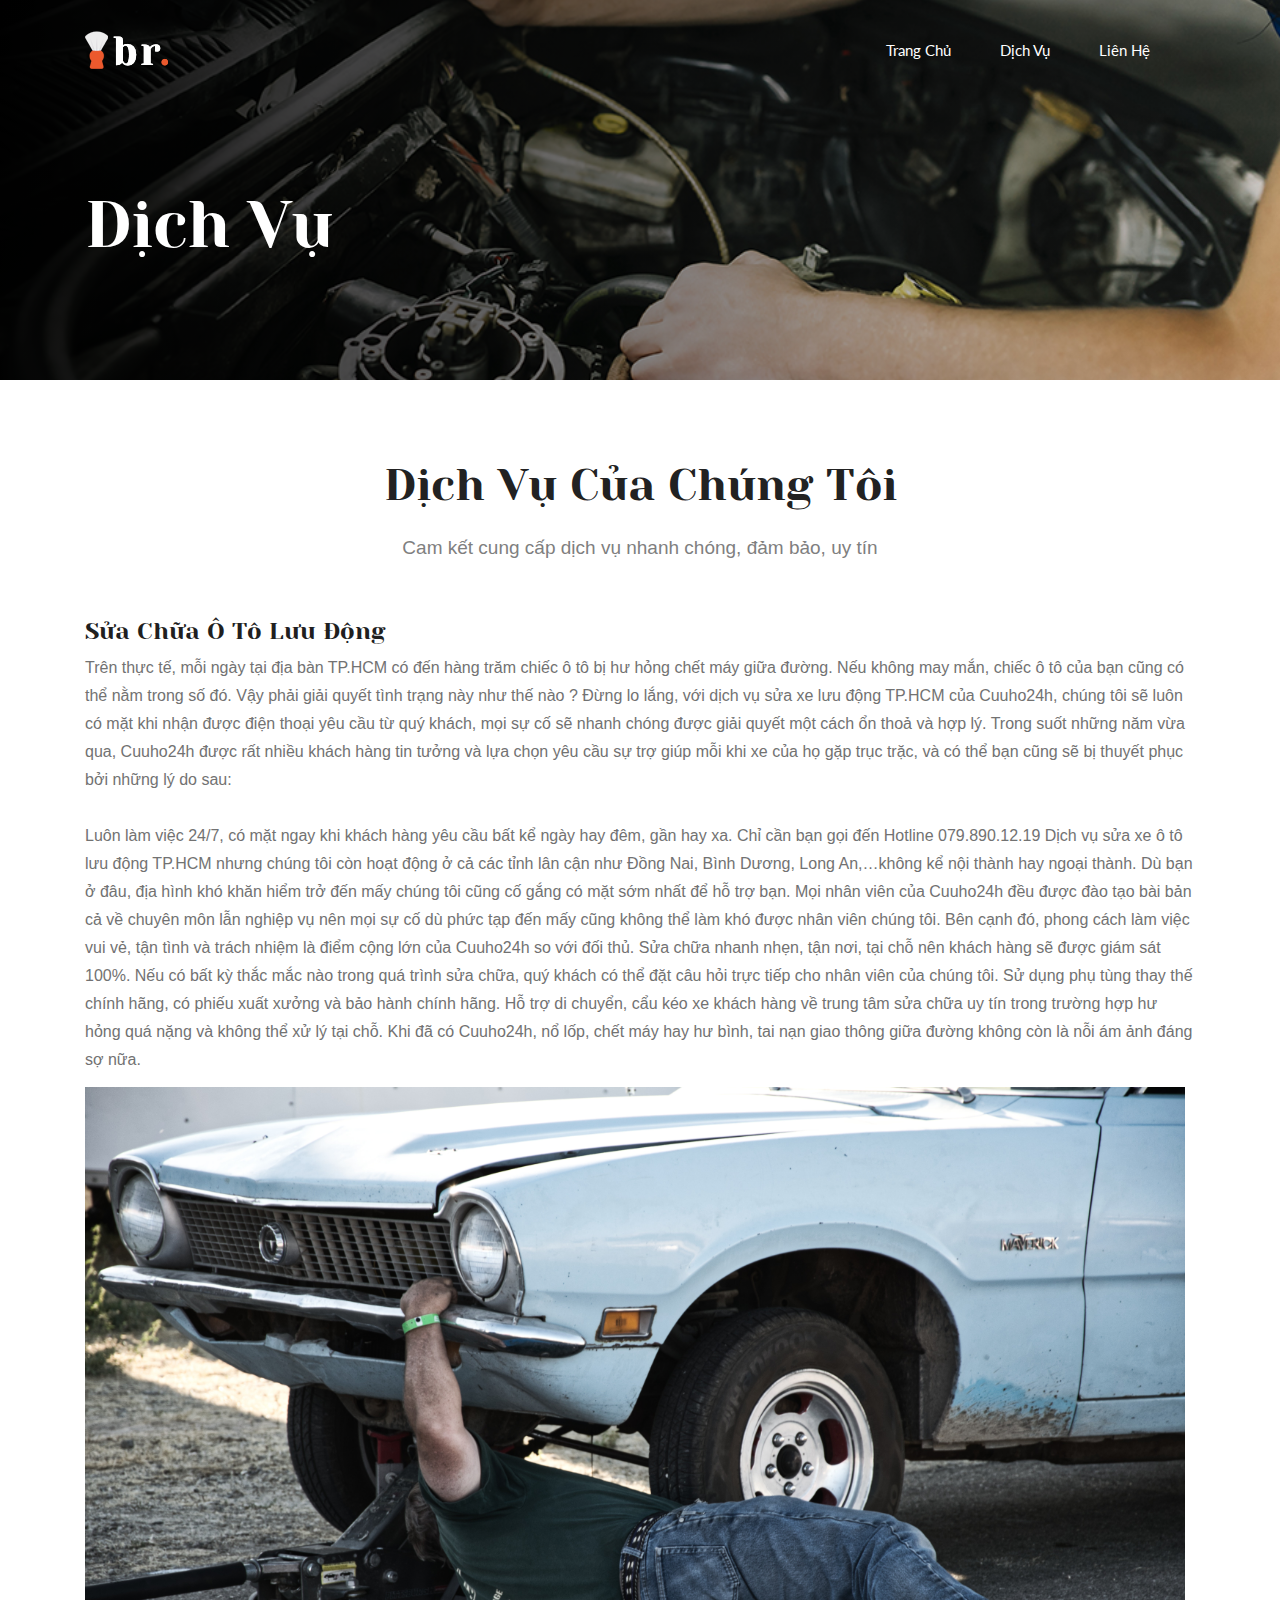
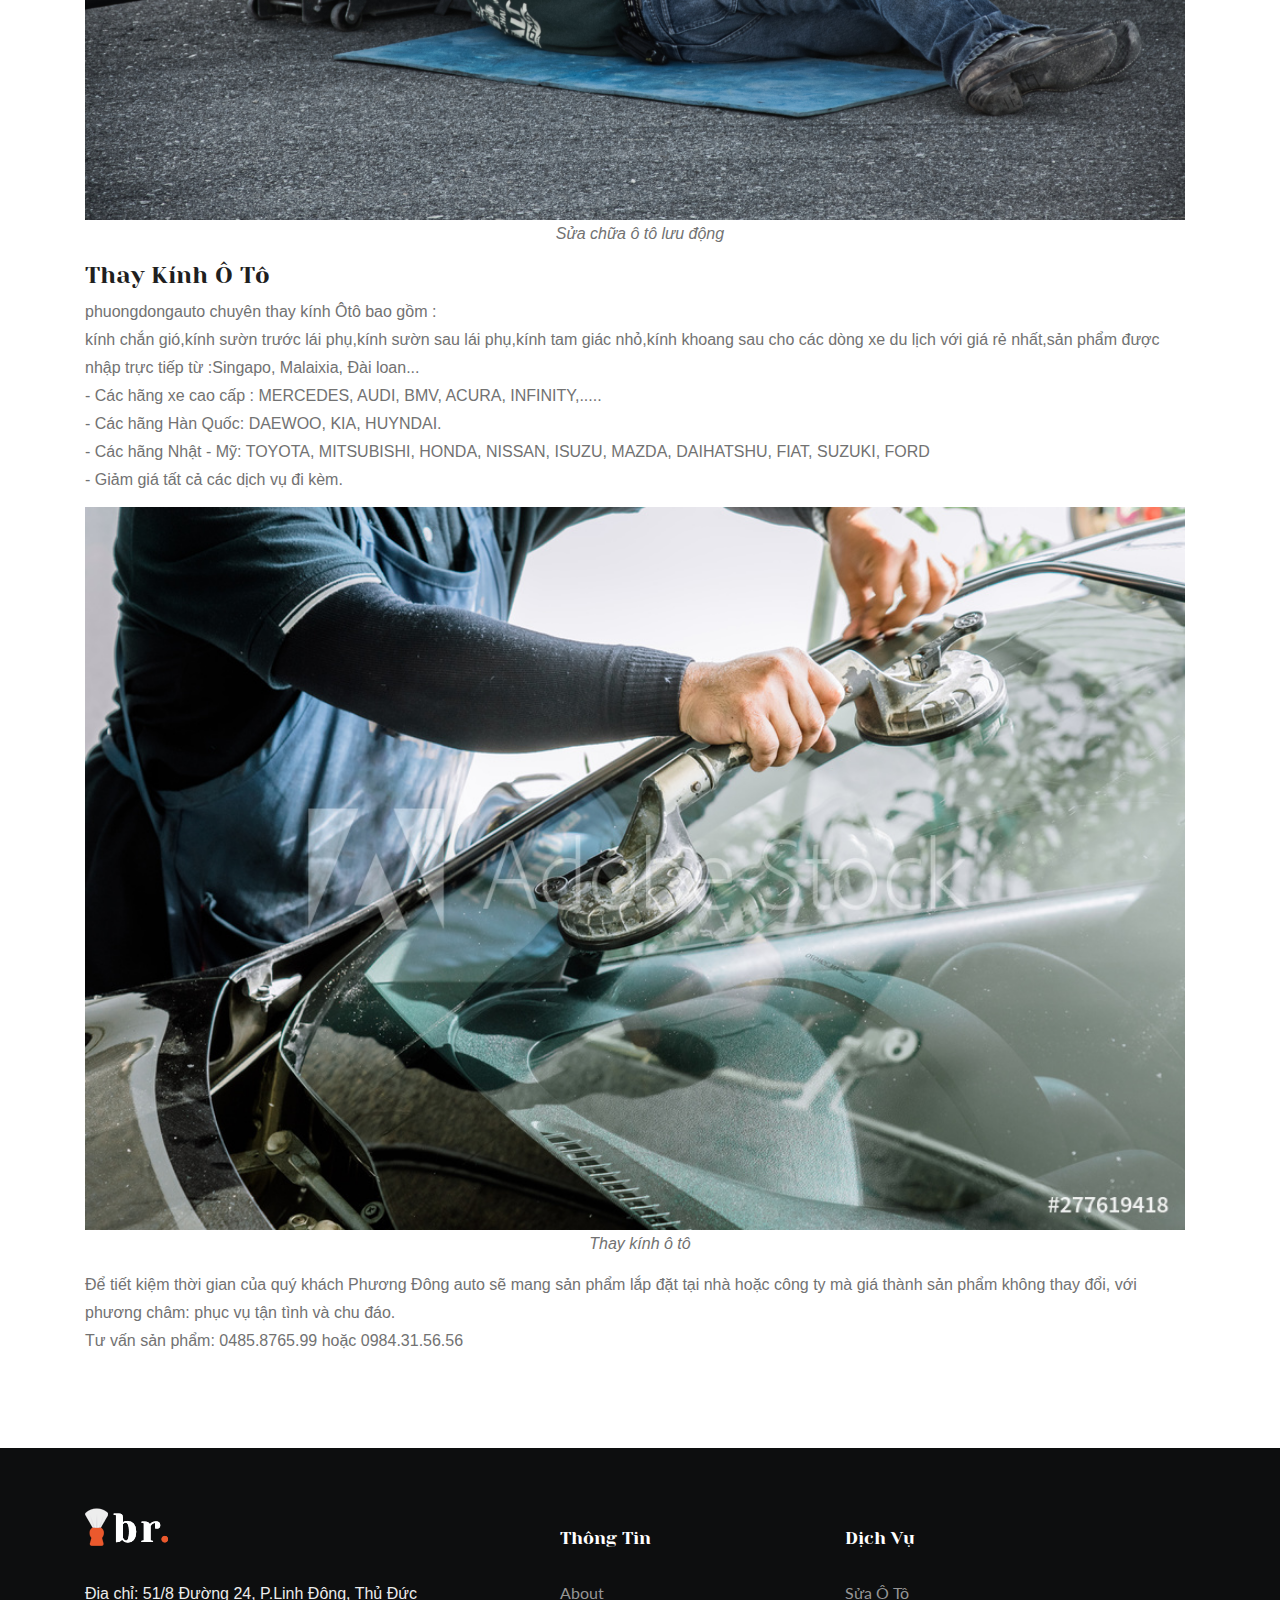
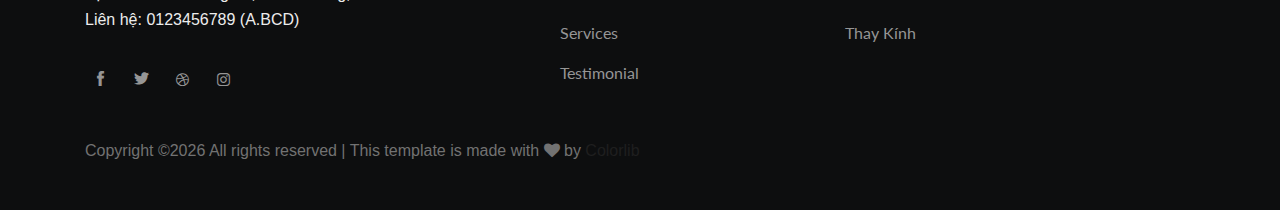
<file: service.html>
<!doctype html>
<html class="no-js" lang="zxx">

<head>
    <meta charset="utf-8">
    <meta http-equiv="x-ua-compatible" content="ie=edge">
    <title>Barber</title>
    <meta name="description" content="">
    <meta name="viewport" content="width=device-width, initial-scale=1">

    <!-- <link rel="manifest" href="site.webmanifest"> -->
    <link rel="shortcut icon" type="image/x-icon" href="img/favicon.png">
    <!-- Place favicon.ico in the root directory -->

    <!-- CSS here -->
    <link rel="stylesheet" href="css/bootstrap.min.css">
    <link rel="stylesheet" href="css/owl.carousel.min.css">
    <link rel="stylesheet" href="css/magnific-popup.css">
    <link rel="stylesheet" href="css/font-awesome.min.css">
    <link rel="stylesheet" href="css/themify-icons.css">
    <link rel="stylesheet" href="css/nice-select.css">
    <link rel="stylesheet" href="css/flaticon.css">
    <link rel="stylesheet" href="css/gijgo.css">
    <link rel="stylesheet" href="css/animate.css">
    <link rel="stylesheet" href="css/slicknav.css">
    <link rel="stylesheet" href="css/style.css">
    <!-- <link rel="stylesheet" href="css/responsive.css"> -->
</head>

<body>
    <!--[if lte IE 9]>
            <p class="browserupgrade">You are using an <strong>outdated</strong> browser. Please <a href="https://browsehappy.com/">upgrade your browser</a> to improve your experience and security.</p>
        <![endif]-->

    <!-- header-start -->
    <header>
        <div class="header-area ">
            <div id="sticky-header" class="main-header-area">
                <div class="container">
                    <div class="row align-items-center">
                        <div class="col-xl-3 col-lg-3">
                            <div class="logo-img">
                                <a href="index.html">
                                    <img src="img/logo.png" alt="">
                                </a>
                            </div>
                        </div>
                        <div class="col-xl-9 col-lg-9">
                            <div class="menu_wrap d-none d-lg-block">
                                <div class="menu_wrap_inner d-flex align-items-center justify-content-end">
                                    <div class="main-menu">
                                        <nav>
                                            <ul id="navigation">
                                                <li><a class="active" href="index.html">Trang chủ</a></li>
                                                <li><a href="service.html">Dịch vụ</a></li>
                                                <!-- <li><a href="#">blog <i class="ti-angle-down"></i></a>
                                                    <ul class="submenu">
                                                        <li><a href="blog.html">blog</a></li>
                                                        <li><a href="single-blog.html">single-blog</a></li>
                                                    </ul>
                                                </li> -->
                                                <!-- <li><a href="#">pages <i class="ti-angle-down"></i></a> -->
                                                    <!-- <ul class="submenu"> -->
                                                        <!-- <li><a href="about.html">about</a></li> -->
                                                        <!-- <li><a href="elements.html">elements</a></li>
                                                    </ul>
                                                </li> -->
                                                <li><a href="#contact">Liên hệ</a></li>
                                            </ul>
                                        </nav>
                                    </div>
                                    <!-- <div class="book_room">
                                        <div class="book_btn">
                                            <a class="popup-with-form" href="#test-form">Appointment</a>
                                        </div>
                                    </div> -->
                                </div>
                            </div>
                        </div>
                        <div class="col-12">
                            <div class="mobile_menu d-block d-lg-none"></div>
                        </div>
                    </div>
                </div>
            </div>
        </div>
    </header>
    <!-- header-end -->

     <!-- bradcam_area_start -->
     <div class="bradcam_area breadcam_bg overlay">
        <div class="container">
            <div class="row">
                <div class="col-lg-12">
                    <h3>Dịch vụ</h3>
                </div>
            </div>
        </div>
    </div>
    <!-- bradcam_area_end -->

    <div class="service_area">
        <div class="container">
            <div class="row justify-content-center ">
                <div class="col-lg-6 col-md-10">
                    <div class="section_title text-center mb-55">
                        <h3>Dịch Vụ Của Chúng Tôi</h3>
                        <p>Cam kết cung cấp dịch vụ nhanh chóng, đảm bảo, uy tín</p>
                    </div>
                </div>
            </div>
            <!-- <div class="row justify-content-center">
                <div class="col-lg-4 col-md-6">
                    <div class="single_service">
                         <div class="service_thumb">
                             <img src="img/service/1.png" alt="">
                         </div>
                         <div class="service_content text-center">
                            <div class="icon">
                                <i class="flaticon-shave"></i>
                            </div>
                            <h3>Smooth Shave</h3>
                            <p>Lorem ipsum dolor sit amet, consectetur adipisicing elit, sed do eiusmod tempor incididunt ut</p>
                         </div>
                    </div>
                </div>
                <div class="col-lg-4 col-md-6">
                    <div class="single_service">
                         <div class="service_thumb">
                             <img src="img/service/2.png" alt="">
                         </div>
                         <div class="service_content text-center">
                            <div class="icon">
                                <i class="flaticon-barber"></i>
                            </div>
                            <h3>Beard Triming</h3>
                            <p>Lorem ipsum dolor sit amet, consectetur adipisicing elit, sed do eiusmod tempor incididunt ut</p>
                         </div>
                    </div>
                </div>
                <div class="col-lg-4 col-md-6">
                    <div class="single_service">
                         <div class="service_thumb">
                             <img src="img/service/3.png" alt="">
                         </div>
                         <div class="service_content text-center">
                            <div class="icon">
                                <i class="flaticon-null"></i>
                            </div>
                            <h3>Haircut Styles</h3>
                            <p>Lorem ipsum dolor sit amet, consectetur adipisicing elit, sed do eiusmod tempor incididunt ut</p>
                         </div>
                    </div>
                </div>
            </div> -->
            <div class="content1" >
               <h3 id=content1>Sửa Chữa Ô Tô Lưu Động</h3>
                <p>     Trên thực tế, mỗi ngày tại địa bàn TP.HCM có đến hàng trăm chiếc ô tô bị hư hỏng chết máy giữa đường. Nếu không may mắn, chiếc ô tô của bạn cũng có thể nằm trong số đó. Vậy phải giải quyết tình trạng này như thế nào ? Đừng lo lắng, với dịch vụ sửa xe lưu động TP.HCM của Cuuho24h, chúng tôi sẽ luôn có mặt khi nhận được điện thoại yêu cầu từ quý khách, mọi sự cố sẽ nhanh chóng được giải quyết một cách ổn thoả và hợp lý.

                    Trong suốt những năm vừa qua, Cuuho24h được rất nhiều khách hàng tin tưởng và lựa chọn yêu cầu sự trợ giúp mỗi khi xe của họ gặp trục trặc, và có thể bạn cũng sẽ bị thuyết phục bởi những lý do sau:<br><br>
                    
                    Luôn làm việc 24/7, có mặt ngay khi khách hàng yêu cầu bất kể ngày hay đêm, gần hay xa. Chỉ cần bạn gọi đến Hotline 079.890.12.19
                    Dịch vụ sửa xe ô tô lưu động TP.HCM nhưng chúng tôi còn hoạt động ở cả các tỉnh lân cận như Đồng Nai, Bình Dương, Long An,…không kể nội thành hay ngoại thành. Dù bạn ở đâu, địa hình khó khăn hiểm trở đến mấy chúng tôi cũng cố gắng có mặt sớm nhất để hỗ trợ bạn.
                    Mọi nhân viên của Cuuho24h đều được đào tạo bài bản cả về chuyên môn lẫn nghiệp vụ nên mọi sự cố dù phức tạp đến mấy cũng không thể làm khó được nhân viên chúng tôi. Bên cạnh đó, phong cách làm việc vui vẻ, tận tình và trách nhiệm là điểm cộng lớn của Cuuho24h so với đối thủ.
                    Sửa chữa nhanh nhẹn, tận nơi, tại chỗ nên khách hàng sẽ được giám sát 100%. Nếu có bất kỳ thắc mắc nào trong quá trình sửa chữa, quý khách có thể đặt câu hỏi trực tiếp cho nhân viên của chúng tôi.
                    Sử dụng phụ tùng thay thế chính hãng, có phiếu xuất xưởng và bảo hành chính hãng.
                    Hỗ trợ di chuyển, cẩu kéo xe khách hàng về trung tâm sửa chữa uy tín trong trường hợp hư hỏng quá nặng và không thể xử lý tại chỗ.
                    Khi đã có Cuuho24h, nổ lốp, chết máy hay hư bình, tai nạn giao thông giữa đường không còn là nỗi ám ảnh đáng sợ nữa.</p>
                <div class="img_content1"><img src="img/service/02.jpg" alt="Sửa chữa ô tô lưu động">
                    <p style="text-align: center"><i>Sửa chữa ô tô lưu động</i></p></div>
            </div>
            <div class="content2" >
                <h3 id="content2">Thay Kính Ô Tô</h3>
                <p>
                    phuongdongauto chuyên thay kính Ôtô bao gồm :<br>kính chắn gió,kính sườn trước lái phụ,kính sườn sau lái phụ,kính tam giác nhỏ,kính khoang sau cho các dòng xe du 
                    lịch với giá rẻ nhất,sản phẩm được nhập trực tiếp từ :Singapo,  Malaixia,   Đài loan...<br>
                    - Các hãng xe cao cấp : MERCEDES, AUDI, BMV, ACURA, INFINITY,.....<br>
                    - Các hãng Hàn Quốc: DAEWOO, KIA, HUYNDAI.<br>
                    - Các hãng Nhật - Mỹ: TOYOTA, MITSUBISHI, HONDA, NISSAN, ISUZU, MAZDA, DAIHATSHU, FIAT, SUZUKI, FORD<br>
                    - Giảm giá tất cả các dịch vụ đi kèm.<br>
                    
                </p>
                <div class="img_content1"><img src="img/service/carGlass.jpeg" alt="Sửa chữa ô tô lưu động">
                    <p style="text-align: center"><i>Thay kính ô tô</i></p></div>
                    <p>Để tiết kiệm thời gian của quý khách Phương Đông auto sẽ mang sản phẩm lắp đặt tại nhà hoặc công ty mà giá thành sản 
                        phẩm không thay đổi, với phương châm: phục vụ tận tình và chu đáo.<br>
                        Tư vấn sản phẩm: 0485.8765.99 hoặc 0984.31.56.56</p>
            </div>
        </div>
    </div>


    


    <!-- footer_start  -->
    <footer class="footer">
        <div class="footer_top">
            <div class="container">
                <div class="row">
                    <div class="col-xl-5 col-md-6 col-lg-5 ">
                        <div class="footer_widget">
                            <div class="footer_logo">
                                <a href="#">
                                    <img src="img/logo.png" alt="">
                                </a>
                            </div>
                            <p class="address_text" id="contact">Địa chỉ: 51/8 Đường 24, P.Linh Đông, Thủ Đức<br>
                            Liên hệ: 0123456789 (A.BCD)
                            </p>
                            <div class="socail_links">
                                <ul>
                                    <li>
                                        <a href="#">
                                            <i class="ti-facebook"></i>
                                        </a>
                                    </li>
                                    <li>
                                        <a href="#">
                                            <i class="ti-twitter-alt"></i>
                                        </a>
                                    </li>
                                    <li>
                                        <a href="#">
                                            <i class="fa fa-dribbble"></i>
                                        </a>
                                    </li>
                                    <li>
                                        <a href="#">
                                            <i class="fa fa-instagram"></i>
                                        </a>
                                    </li>
                                </ul>
                            </div>

                        </div>
                    </div>
                    <div class="col-xl-3 col-md-6 col-lg-3">
                        <div class="footer_widget">
                            <h3 class="footer_title">
                                Thông  Tin
                            </h3>
                            <ul class="links">
                                <li><a href="#">About</a></li>
                                <li><a href="#">Services</a></li>
                                <li><a href="#">Testimonial</a></li>
                            </ul>
                        </div>
                    </div>
                    <div class="col-xl-2  col-md-6 col-lg-2">
                        <div class="footer_widget">
                            <h3 class="footer_title">
                                Dịch vụ
                            </h3>
                            <ul class="links">
                                <li><a href="#content1">Sửa  Ô  Tô </a></li>
                                <li><a href="#content2">Thay  Kính</a></li>
                            </ul>
                        </div>
                    </div>
                    <!-- <div class="col-xl-2  col-md-6 col-lg-2">
                        <div class="footer_widget">
                            <h3 class="footer_title">
                                Follow Us
                            </h3>
                            <ul class="links">
                                <li><a href="#">FaceBook</a></li>
                                <li><a href="#">Instagram</a></li>
                                <li><a href="#"> Twitter</a></li>
                            </ul>
                        </div>
                    </div> -->
                </div>
            </div>
        </div>
        <div class="copy-right_text">
            <div class="container">
                <div class="row">
                    <div class="col-xl-12">
                        <p class="copy_right text-center">
                            <p><!-- Link back to Colorlib can't be removed. Template is licensed under CC BY 3.0. -->
  Copyright &copy;<script>document.write(new Date().getFullYear());</script> All rights reserved | This template is made with <i class="fa fa-heart" aria-hidden="true"></i> by <a href="https://colorlib.com" target="_blank">Colorlib</a>
  <!-- Link back to Colorlib can't be removed. Template is licensed under CC BY 3.0. --></p>
                        </p>
                    </div>
                </div>
            </div>
        </div>
    </footer>
    <!-- footer_end  -->


    <!-- form itself end-->
    <!-- <form id="test-form" class="white-popup-block mfp-hide">
            <div class="popup_box ">
                    <div class="popup_inner">
                        <h3>Make an Appointment</h3>
                        <form action="#">
                            <div class="row">
                                <div class="col-xl-6 col-md-6">
                                    <input id="datepicker" placeholder="Date">
                                </div>
                                <div class="col-xl-6 col-md-6">
                                    <input id="timepicker" placeholder="time">
                                </div>
                                <div class="col-xl-6 col-md-6">
                                    <select class="form-select wide" id="default-select" class="">
                                        <option data-display="Choose services">Choose services 1</option>
                                        <option value="1">Choose services 2</option>
                                        <option value="2">Choose services 3</option>
                                        <option value="3">Choose services 4</option>
                                    </select>
                                </div>
                                <div class="col-xl-6 col-md-6">
                                    <select class="form-select wide" id="default-select" class="">
                                        <option data-display="Choose Barbers">Choose Barbers</option>
                                        <option value="1">Zaki</option>
                                        <option value="2">Ronky</option>
                                        <option value="3">kalu</option>
                                    </select>
                                </div>
                                <div class="col-xl-6 col-md-6">
                                    <input type="text" placeholder="Your name">
                                </div>
                                <div class="col-xl-6 col-md-6">
                                    <input type="text" placeholder="Phone no">
                                </div>
                                <div class="col-xl-12">
                                    <input type="email" placeholder="Your email">
                                </div>
                                <div class="col-xl-12">
                                    <button type="submit" class="boxed-btn3">Submit</button>
                                </div>
                            </div>
                        </form>
                    </div>
                </div>
        </form> -->
<!-- form itself end -->

    <!-- JS here -->
    <script src="js/vendor/modernizr-3.5.0.min.js"></script>
    <script src="js/vendor/jquery-1.12.4.min.js"></script>
    <script src="js/popper.min.js"></script>
    <script src="js/bootstrap.min.js"></script>
    <script src="js/owl.carousel.min.js"></script>
    <script src="js/isotope.pkgd.min.js"></script>
    <script src="js/ajax-form.js"></script>
    <script src="js/waypoints.min.js"></script>
    <script src="js/jquery.counterup.min.js"></script>
    <script src="js/imagesloaded.pkgd.min.js"></script>
    <script src="js/scrollIt.js"></script>
    <script src="js/jquery.scrollUp.min.js"></script>
    <script src="js/wow.min.js"></script>
    <script src="js/nice-select.min.js"></script>
    <script src="js/jquery.slicknav.min.js"></script>
    <script src="js/jquery.magnific-popup.min.js"></script>
    <script src="js/plugins.js"></script>
    <script src="js/gijgo.min.js"></script>

    <!--contact js-->
    <script src="js/contact.js"></script>
    <script src="js/jquery.ajaxchimp.min.js"></script>
    <script src="js/jquery.form.js"></script>
    <script src="js/jquery.validate.min.js"></script>
    <script src="js/mail-script.js"></script>

    <script src="js/main.js"></script>
    <script>
        $('#datepicker').datepicker({
            iconsLibrary: 'fontawesome',
            disableDaysOfWeek: [0, 0],
        //     icons: {
        //      rightIcon: '<span class="fa fa-caret-down"></span>'
        //  }
        });
        $('#datepicker2').datepicker({
            iconsLibrary: 'fontawesome',
            icons: {
             rightIcon: '<span class="fa fa-caret-down"></span>'
         }

        });
        var timepicker = $('#timepicker').timepicker({
         format: 'HH.MM'
     });
    </script>
</body>

</html>
</file>
<file: css/themify-icons.css>
@font-face {
	font-family: 'themify';
	src:url('../fonts/themify.eot?-fvbane');
	src:url('../fonts/themify.eot?#iefix-fvbane') format('embedded-opentype'),
		url('../fonts/themify.woff?-fvbane') format('woff'),
		url('../fonts/themify.ttf?-fvbane') format('truetype'),
		url('../fonts/themify.svg?-fvbane#themify') format('svg');
	font-weight: normal;
	font-style: normal;
}

[class^="ti-"], [class*=" ti-"] {
	font-family: 'themify';
	/* speak: none; */
	font-style: normal;
	font-weight: normal;
	font-variant: normal;
	text-transform: none;
	line-height: 1;

	/* Better Font Rendering =========== */
	-webkit-font-smoothing: antialiased;
	-moz-osx-font-smoothing: grayscale;
}

.ti-wand:before {
	content: "\e600";
}
.ti-volume:before {
	content: "\e601";
}
.ti-user:before {
	content: "\e602";
}
.ti-unlock:before {
	content: "\e603";
}
.ti-unlink:before {
	content: "\e604";
}
.ti-trash:before {
	content: "\e605";
}
.ti-thought:before {
	content: "\e606";
}
.ti-target:before {
	content: "\e607";
}
.ti-tag:before {
	content: "\e608";
}
.ti-tablet:before {
	content: "\e609";
}
.ti-star:before {
	content: "\e60a";
}
.ti-spray:before {
	content: "\e60b";
}
.ti-signal:before {
	content: "\e60c";
}
.ti-shopping-cart:before {
	content: "\e60d";
}
.ti-shopping-cart-full:before {
	content: "\e60e";
}
.ti-settings:before {
	content: "\e60f";
}
.ti-search:before {
	content: "\e610";
}
.ti-zoom-in:before {
	content: "\e611";
}
.ti-zoom-out:before {
	content: "\e612";
}
.ti-cut:before {
	content: "\e613";
}
.ti-ruler:before {
	content: "\e614";
}
.ti-ruler-pencil:before {
	content: "\e615";
}
.ti-ruler-alt:before {
	content: "\e616";
}
.ti-bookmark:before {
	content: "\e617";
}
.ti-bookmark-alt:before {
	content: "\e618";
}
.ti-reload:before {
	content: "\e619";
}
.ti-plus:before {
	content: "\e61a";
}
.ti-pin:before {
	content: "\e61b";
}
.ti-pencil:before {
	content: "\e61c";
}
.ti-pencil-alt:before {
	content: "\e61d";
}
.ti-paint-roller:before {
	content: "\e61e";
}
.ti-paint-bucket:before {
	content: "\e61f";
}
.ti-na:before {
	content: "\e620";
}
.ti-mobile:before {
	content: "\e621";
}
.ti-minus:before {
	content: "\e622";
}
.ti-medall:before {
	content: "\e623";
}
.ti-medall-alt:before {
	content: "\e624";
}
.ti-marker:before {
	content: "\e625";
}
.ti-marker-alt:before {
	content: "\e626";
}
.ti-arrow-up:before {
	content: "\e627";
}
.ti-arrow-right:before {
	content: "\e628";
}
.ti-arrow-left:before {
	content: "\e629";
}
.ti-arrow-down:before {
	content: "\e62a";
}
.ti-lock:before {
	content: "\e62b";
}
.ti-location-arrow:before {
	content: "\e62c";
}
.ti-link:before {
	content: "\e62d";
}
.ti-layout:before {
	content: "\e62e";
}
.ti-layers:before {
	content: "\e62f";
}
.ti-layers-alt:before {
	content: "\e630";
}
.ti-key:before {
	content: "\e631";
}
.ti-import:before {
	content: "\e632";
}
.ti-image:before {
	content: "\e633";
}
.ti-heart:before {
	content: "\e634";
}
.ti-heart-broken:before {
	content: "\e635";
}
.ti-hand-stop:before {
	content: "\e636";
}
.ti-hand-open:before {
	content: "\e637";
}
.ti-hand-drag:before {
	content: "\e638";
}
.ti-folder:before {
	content: "\e639";
}
.ti-flag:before {
	content: "\e63a";
}
.ti-flag-alt:before {
	content: "\e63b";
}
.ti-flag-alt-2:before {
	content: "\e63c";
}
.ti-eye:before {
	content: "\e63d";
}
.ti-export:before {
	content: "\e63e";
}
.ti-exchange-vertical:before {
	content: "\e63f";
}
.ti-desktop:before {
	content: "\e640";
}
.ti-cup:before {
	content: "\e641";
}
.ti-crown:before {
	content: "\e642";
}
.ti-comments:before {
	content: "\e643";
}
.ti-comment:before {
	content: "\e644";
}
.ti-comment-alt:before {
	content: "\e645";
}
.ti-close:before {
	content: "\e646";
}
.ti-clip:before {
	content: "\e647";
}
.ti-angle-up:before {
	content: "\e648";
}
.ti-angle-right:before {
	content: "\e649";
}
.ti-angle-left:before {
	content: "\e64a";
}
.ti-angle-down:before {
	content: "\e64b";
}
.ti-check:before {
	content: "\e64c";
}
.ti-check-box:before {
	content: "\e64d";
}
.ti-camera:before {
	content: "\e64e";
}
.ti-announcement:before {
	content: "\e64f";
}
.ti-brush:before {
	content: "\e650";
}
.ti-briefcase:before {
	content: "\e651";
}
.ti-bolt:before {
	content: "\e652";
}
.ti-bolt-alt:before {
	content: "\e653";
}
.ti-blackboard:before {
	content: "\e654";
}
.ti-bag:before {
	content: "\e655";
}
.ti-move:before {
	content: "\e656";
}
.ti-arrows-vertical:before {
	content: "\e657";
}
.ti-arrows-horizontal:before {
	content: "\e658";
}
.ti-fullscreen:before {
	content: "\e659";
}
.ti-arrow-top-right:before {
	content: "\e65a";
}
.ti-arrow-top-left:before {
	content: "\e65b";
}
.ti-arrow-circle-up:before {
	content: "\e65c";
}
.ti-arrow-circle-right:before {
	content: "\e65d";
}
.ti-arrow-circle-left:before {
	content: "\e65e";
}
.ti-arrow-circle-down:before {
	content: "\e65f";
}
.ti-angle-double-up:before {
	content: "\e660";
}
.ti-angle-double-right:before {
	content: "\e661";
}
.ti-angle-double-left:before {
	content: "\e662";
}
.ti-angle-double-down:before {
	content: "\e663";
}
.ti-zip:before {
	content: "\e664";
}
.ti-world:before {
	content: "\e665";
}
.ti-wheelchair:before {
	content: "\e666";
}
.ti-view-list:before {
	content: "\e667";
}
.ti-view-list-alt:before {
	content: "\e668";
}
.ti-view-grid:before {
	content: "\e669";
}
.ti-uppercase:before {
	content: "\e66a";
}
.ti-upload:before {
	content: "\e66b";
}
.ti-underline:before {
	content: "\e66c";
}
.ti-truck:before {
	content: "\e66d";
}
.ti-timer:before {
	content: "\e66e";
}
.ti-ticket:before {
	content: "\e66f";
}
.ti-thumb-up:before {
	content: "\e670";
}
.ti-thumb-down:before {
	content: "\e671";
}
.ti-text:before {
	content: "\e672";
}
.ti-stats-up:before {
	content: "\e673";
}
.ti-stats-down:before {
	content: "\e674";
}
.ti-split-v:before {
	content: "\e675";
}
.ti-split-h:before {
	content: "\e676";
}
.ti-smallcap:before {
	content: "\e677";
}
.ti-shine:before {
	content: "\e678";
}
.ti-shift-right:before {
	content: "\e679";
}
.ti-shift-left:before {
	content: "\e67a";
}
.ti-shield:before {
	content: "\e67b";
}
.ti-notepad:before {
	content: "\e67c";
}
.ti-server:before {
	content: "\e67d";
}
.ti-quote-right:before {
	content: "\e67e";
}
.ti-quote-left:before {
	content: "\e67f";
}
.ti-pulse:before {
	content: "\e680";
}
.ti-printer:before {
	content: "\e681";
}
.ti-power-off:before {
	content: "\e682";
}
.ti-plug:before {
	content: "\e683";
}
.ti-pie-chart:before {
	content: "\e684";
}
.ti-paragraph:before {
	content: "\e685";
}
.ti-panel:before {
	content: "\e686";
}
.ti-package:before {
	content: "\e687";
}
.ti-music:before {
	content: "\e688";
}
.ti-music-alt:before {
	content: "\e689";
}
.ti-mouse:before {
	content: "\e68a";
}
.ti-mouse-alt:before {
	content: "\e68b";
}
.ti-money:before {
	content: "\e68c";
}
.ti-microphone:before {
	content: "\e68d";
}
.ti-menu:before {
	content: "\e68e";
}
.ti-menu-alt:before {
	content: "\e68f";
}
.ti-map:before {
	content: "\e690";
}
.ti-map-alt:before {
	content: "\e691";
}
.ti-loop:before {
	content: "\e692";
}
.ti-location-pin:before {
	content: "\e693";
}
.ti-list:before {
	content: "\e694";
}
.ti-light-bulb:before {
	content: "\e695";
}
.ti-Italic:before {
	content: "\e696";
}
.ti-info:before {
	content: "\e697";
}
.ti-infinite:before {
	content: "\e698";
}
.ti-id-badge:before {
	content: "\e699";
}
.ti-hummer:before {
	content: "\e69a";
}
.ti-home:before {
	content: "\e69b";
}
.ti-help:before {
	content: "\e69c";
}
.ti-headphone:before {
	content: "\e69d";
}
.ti-harddrives:before {
	content: "\e69e";
}
.ti-harddrive:before {
	content: "\e69f";
}
.ti-gift:before {
	content: "\e6a0";
}
.ti-game:before {
	content: "\e6a1";
}
.ti-filter:before {
	content: "\e6a2";
}
.ti-files:before {
	content: "\e6a3";
}
.ti-file:before {
	content: "\e6a4";
}
.ti-eraser:before {
	content: "\e6a5";
}
.ti-envelope:before {
	content: "\e6a6";
}
.ti-download:before {
	content: "\e6a7";
}
.ti-direction:before {
	content: "\e6a8";
}
.ti-direction-alt:before {
	content: "\e6a9";
}
.ti-dashboard:before {
	content: "\e6aa";
}
.ti-control-stop:before {
	content: "\e6ab";
}
.ti-control-shuffle:before {
	content: "\e6ac";
}
.ti-control-play:before {
	content: "\e6ad";
}
.ti-control-pause:before {
	content: "\e6ae";
}
.ti-control-forward:before {
	content: "\e6af";
}
.ti-control-backward:before {
	content: "\e6b0";
}
.ti-cloud:before {
	content: "\e6b1";
}
.ti-cloud-up:before {
	content: "\e6b2";
}
.ti-cloud-down:before {
	content: "\e6b3";
}
.ti-clipboard:before {
	content: "\e6b4";
}
.ti-car:before {
	content: "\e6b5";
}
.ti-calendar:before {
	content: "\e6b6";
}
.ti-book:before {
	content: "\e6b7";
}
.ti-bell:before {
	content: "\e6b8";
}
.ti-basketball:before {
	content: "\e6b9";
}
.ti-bar-chart:before {
	content: "\e6ba";
}
.ti-bar-chart-alt:before {
	content: "\e6bb";
}
.ti-back-right:before {
	content: "\e6bc";
}
.ti-back-left:before {
	content: "\e6bd";
}
.ti-arrows-corner:before {
	content: "\e6be";
}
.ti-archive:before {
	content: "\e6bf";
}
.ti-anchor:before {
	content: "\e6c0";
}
.ti-align-right:before {
	content: "\e6c1";
}
.ti-align-left:before {
	content: "\e6c2";
}
.ti-align-justify:before {
	content: "\e6c3";
}
.ti-align-center:before {
	content: "\e6c4";
}
.ti-alert:before {
	content: "\e6c5";
}
.ti-alarm-clock:before {
	content: "\e6c6";
}
.ti-agenda:before {
	content: "\e6c7";
}
.ti-write:before {
	content: "\e6c8";
}
.ti-window:before {
	content: "\e6c9";
}
.ti-widgetized:before {
	content: "\e6ca";
}
.ti-widget:before {
	content: "\e6cb";
}
.ti-widget-alt:before {
	content: "\e6cc";
}
.ti-wallet:before {
	content: "\e6cd";
}
.ti-video-clapper:before {
	content: "\e6ce";
}
.ti-video-camera:before {
	content: "\e6cf";
}
.ti-vector:before {
	content: "\e6d0";
}
.ti-themify-logo:before {
	content: "\e6d1";
}
.ti-themify-favicon:before {
	content: "\e6d2";
}
.ti-themify-favicon-alt:before {
	content: "\e6d3";
}
.ti-support:before {
	content: "\e6d4";
}
.ti-stamp:before {
	content: "\e6d5";
}
.ti-split-v-alt:before {
	content: "\e6d6";
}
.ti-slice:before {
	content: "\e6d7";
}
.ti-shortcode:before {
	content: "\e6d8";
}
.ti-shift-right-alt:before {
	content: "\e6d9";
}
.ti-shift-left-alt:before {
	content: "\e6da";
}
.ti-ruler-alt-2:before {
	content: "\e6db";
}
.ti-receipt:before {
	content: "\e6dc";
}
.ti-pin2:before {
	content: "\e6dd";
}
.ti-pin-alt:before {
	content: "\e6de";
}
.ti-pencil-alt2:before {
	content: "\e6df";
}
.ti-palette:before {
	content: "\e6e0";
}
.ti-more:before {
	content: "\e6e1";
}
.ti-more-alt:before {
	content: "\e6e2";
}
.ti-microphone-alt:before {
	content: "\e6e3";
}
.ti-magnet:before {
	content: "\e6e4";
}
.ti-line-double:before {
	content: "\e6e5";
}
.ti-line-dotted:before {
	content: "\e6e6";
}
.ti-line-dashed:before {
	content: "\e6e7";
}
.ti-layout-width-full:before {
	content: "\e6e8";
}
.ti-layout-width-default:before {
	content: "\e6e9";
}
.ti-layout-width-default-alt:before {
	content: "\e6ea";
}
.ti-layout-tab:before {
	content: "\e6eb";
}
.ti-layout-tab-window:before {
	content: "\e6ec";
}
.ti-layout-tab-v:before {
	content: "\e6ed";
}
.ti-layout-tab-min:before {
	content: "\e6ee";
}
.ti-layout-slider:before {
	content: "\e6ef";
}
.ti-layout-slider-alt:before {
	content: "\e6f0";
}
.ti-layout-sidebar-right:before {
	content: "\e6f1";
}
.ti-layout-sidebar-none:before {
	content: "\e6f2";
}
.ti-layout-sidebar-left:before {
	content: "\e6f3";
}
.ti-layout-placeholder:before {
	content: "\e6f4";
}
.ti-layout-menu:before {
	content: "\e6f5";
}
.ti-layout-menu-v:before {
	content: "\e6f6";
}
.ti-layout-menu-separated:before {
	content: "\e6f7";
}
.ti-layout-menu-full:before {
	content: "\e6f8";
}
.ti-layout-media-right-alt:before {
	content: "\e6f9";
}
.ti-layout-media-right:before {
	content: "\e6fa";
}
.ti-layout-media-overlay:before {
	content: "\e6fb";
}
.ti-layout-media-overlay-alt:before {
	content: "\e6fc";
}
.ti-layout-media-overlay-alt-2:before {
	content: "\e6fd";
}
.ti-layout-media-left-alt:before {
	content: "\e6fe";
}
.ti-layout-media-left:before {
	content: "\e6ff";
}
.ti-layout-media-center-alt:before {
	content: "\e700";
}
.ti-layout-media-center:before {
	content: "\e701";
}
.ti-layout-list-thumb:before {
	content: "\e702";
}
.ti-layout-list-thumb-alt:before {
	content: "\e703";
}
.ti-layout-list-post:before {
	content: "\e704";
}
.ti-layout-list-large-image:before {
	content: "\e705";
}
.ti-layout-line-solid:before {
	content: "\e706";
}
.ti-layout-grid4:before {
	content: "\e707";
}
.ti-layout-grid3:before {
	content: "\e708";
}
.ti-layout-grid2:before {
	content: "\e709";
}
.ti-layout-grid2-thumb:before {
	content: "\e70a";
}
.ti-layout-cta-right:before {
	content: "\e70b";
}
.ti-layout-cta-left:before {
	content: "\e70c";
}
.ti-layout-cta-center:before {
	content: "\e70d";
}
.ti-layout-cta-btn-right:before {
	content: "\e70e";
}
.ti-layout-cta-btn-left:before {
	content: "\e70f";
}
.ti-layout-column4:before {
	content: "\e710";
}
.ti-layout-column3:before {
	content: "\e711";
}
.ti-layout-column2:before {
	content: "\e712";
}
.ti-layout-accordion-separated:before {
	content: "\e713";
}
.ti-layout-accordion-merged:before {
	content: "\e714";
}
.ti-layout-accordion-list:before {
	content: "\e715";
}
.ti-ink-pen:before {
	content: "\e716";
}
.ti-info-alt:before {
	content: "\e717";
}
.ti-help-alt:before {
	content: "\e718";
}
.ti-headphone-alt:before {
	content: "\e719";
}
.ti-hand-point-up:before {
	content: "\e71a";
}
.ti-hand-point-right:before {
	content: "\e71b";
}
.ti-hand-point-left:before {
	content: "\e71c";
}
.ti-hand-point-down:before {
	content: "\e71d";
}
.ti-gallery:before {
	content: "\e71e";
}
.ti-face-smile:before {
	content: "\e71f";
}
.ti-face-sad:before {
	content: "\e720";
}
.ti-credit-card:before {
	content: "\e721";
}
.ti-control-skip-forward:before {
	content: "\e722";
}
.ti-control-skip-backward:before {
	content: "\e723";
}
.ti-control-record:before {
	content: "\e724";
}
.ti-control-eject:before {
	content: "\e725";
}
.ti-comments-smiley:before {
	content: "\e726";
}
.ti-brush-alt:before {
	content: "\e727";
}
.ti-youtube:before {
	content: "\e728";
}
.ti-vimeo:before {
	content: "\e729";
}
.ti-twitter:before {
	content: "\e72a";
}
.ti-time:before {
	content: "\e72b";
}
.ti-tumblr:before {
	content: "\e72c";
}
.ti-skype:before {
	content: "\e72d";
}
.ti-share:before {
	content: "\e72e";
}
.ti-share-alt:before {
	content: "\e72f";
}
.ti-rocket:before {
	content: "\e730";
}
.ti-pinterest:before {
	content: "\e731";
}
.ti-new-window:before {
	content: "\e732";
}
.ti-microsoft:before {
	content: "\e733";
}
.ti-list-ol:before {
	content: "\e734";
}
.ti-linkedin:before {
	content: "\e735";
}
.ti-layout-sidebar-2:before {
	content: "\e736";
}
.ti-layout-grid4-alt:before {
	content: "\e737";
}
.ti-layout-grid3-alt:before {
	content: "\e738";
}
.ti-layout-grid2-alt:before {
	content: "\e739";
}
.ti-layout-column4-alt:before {
	content: "\e73a";
}
.ti-layout-column3-alt:before {
	content: "\e73b";
}
.ti-layout-column2-alt:before {
	content: "\e73c";
}
.ti-instagram:before {
	content: "\e73d";
}
.ti-google:before {
	content: "\e73e";
}
.ti-github:before {
	content: "\e73f";
}
.ti-flickr:before {
	content: "\e740";
}
.ti-facebook:before {
	content: "\e741";
}
.ti-dropbox:before {
	content: "\e742";
}
.ti-dribbble:before {
	content: "\e743";
}
.ti-apple:before {
	content: "\e744";
}
.ti-android:before {
	content: "\e745";
}
.ti-save:before {
	content: "\e746";
}
.ti-save-alt:before {
	content: "\e747";
}
.ti-yahoo:before {
	content: "\e748";
}
.ti-wordpress:before {
	content: "\e749";
}
.ti-vimeo-alt:before {
	content: "\e74a";
}
.ti-twitter-alt:before {
	content: "\e74b";
}
.ti-tumblr-alt:before {
	content: "\e74c";
}
.ti-trello:before {
	content: "\e74d";
}
.ti-stack-overflow:before {
	content: "\e74e";
}
.ti-soundcloud:before {
	content: "\e74f";
}
.ti-sharethis:before {
	content: "\e750";
}
.ti-sharethis-alt:before {
	content: "\e751";
}
.ti-reddit:before {
	content: "\e752";
}
.ti-pinterest-alt:before {
	content: "\e753";
}
.ti-microsoft-alt:before {
	content: "\e754";
}
.ti-linux:before {
	content: "\e755";
}
.ti-jsfiddle:before {
	content: "\e756";
}
.ti-joomla:before {
	content: "\e757";
}
.ti-html5:before {
	content: "\e758";
}
.ti-flickr-alt:before {
	content: "\e759";
}
.ti-email:before {
	content: "\e75a";
}
.ti-drupal:before {
	content: "\e75b";
}
.ti-dropbox-alt:before {
	content: "\e75c";
}
.ti-css3:before {
	content: "\e75d";
}
.ti-rss:before {
	content: "\e75e";
}
.ti-rss-alt:before {
	content: "\e75f";
}
</file>
<file: css/nice-select.css>
.nice-select {
  -webkit-tap-highlight-color: transparent;
  background-color: #fff;
  border-radius: 5px;
  border: solid 1px #e8e8e8;
  box-sizing: border-box;
  clear: both;
  cursor: pointer;
  display: block;
  float: left;
  font-family: inherit;
  font-size: 14px;
  font-weight: normal;
  height: 42px;
  line-height: 40px;
  outline: none;
  padding-left: 18px;
  padding-right: 30px;
  position: relative;
  text-align: left !important;
  -webkit-transition: all 0.2s ease-in-out;
  transition: all 0.2s ease-in-out;
  -webkit-user-select: none;
     -moz-user-select: none;
      -ms-user-select: none;
          user-select: none;
  white-space: nowrap;
  width: auto; }
  .nice-select:hover {
    border-color: #dbdbdb; }
  .nice-select:active, .nice-select.open, .nice-select:focus {
    border-color: #999; }


  .nice-select.disabled {
    border-color: #ededed;
    color: #999;
    pointer-events: none; }
    .nice-select.disabled:after {
      border-color: #cccccc; }
  .nice-select.wide {
    width: 100%; }
    .nice-select.wide .list {
      left: 0 !important;
      right: 0 !important; }
  .nice-select.right {
    float: right; }
    .nice-select.right .list {
      left: auto;
      right: 0; }
  .nice-select.small {
    font-size: 12px;
    height: 36px;
    line-height: 34px; }
    .nice-select.small:after {
      height: 4px;
      width: 4px; }
    .nice-select.small .option {
      line-height: 34px;
      min-height: 34px; }
  .nice-select .list {
    background-color: #fff;
    border-radius: 5px;
    box-shadow: 0 0 0 1px rgba(68, 68, 68, 0.11);
    box-sizing: border-box;
    margin-top: 4px;
    opacity: 0;
    overflow: hidden;
    padding: 0;
    pointer-events: none;
    position: absolute;
    top: 100%;
    left: 0;
    -webkit-transform-origin: 50% 0;
        -ms-transform-origin: 50% 0;
            transform-origin: 50% 0;
    -webkit-transform: scale(0.75) translateY(-21px);
        -ms-transform: scale(0.75) translateY(-21px);
            transform: scale(0.75) translateY(-21px);
    -webkit-transition: all 0.2s cubic-bezier(0.5, 0, 0, 1.25), opacity 0.15s ease-out;
    transition: all 0.2s cubic-bezier(0.5, 0, 0, 1.25), opacity 0.15s ease-out;
    z-index: 9; }
    .nice-select .list:hover .option:not(:hover) {
      background-color: transparent !important; }
  .nice-select .option {
    cursor: pointer;
    font-weight: 400;
    line-height: 40px;
    list-style: none;
    min-height: 40px;
    outline: none;
    padding-left: 18px;
    padding-right: 29px;
    text-align: left;
    -webkit-transition: all 0.2s;
    transition: all 0.2s; }
    .nice-select .option:hover, .nice-select .option.focus, .nice-select .option.selected.focus {
      background-color: #f6f6f6; }
    .nice-select .option.selected {
      font-weight: bold; }
    .nice-select .option.disabled {
      background-color: transparent;
      color: #999;
      cursor: default; }

.no-csspointerevents .nice-select .list {
  display: none; }

.no-csspointerevents .nice-select.open .list {
  display: block; }





  /* ,,,,,,,,,,,,,,,, */


  .nice-select:after {
    content: "\e64b";
    display: block;
    height: 5px;
    margin-top: -5px;
    pointer-events: none;
    position: absolute;
    right: 30px;
    top: 8px;
    transition: all 0.15s ease-in-out;
    width: 5px;
    font-family: 'themify';
    color: #ddd; }

    .nice-select.open:after {
 }
    .nice-select.open .list {
      opacity: 1;
      pointer-events: auto;
      -webkit-transform: scale(1) translateY(0);
          -ms-transform: scale(1) translateY(0);
              transform: scale(1) translateY(0); }
</file>
<file: css/flaticon.css>
/*
  	Flaticon icon font: Flaticon
  	Creation date: 11/01/2020 06:59
  	*/

@font-face {
  font-family: "Flaticon";
  src: url("../fonts/Flaticon.eot");
  src: url("../fonts/Flaticon.eot?#iefix") format("embedded-opentype"),
       url("./Flaticon.woff2") format("woff2"),
       url("../fonts/Flaticon.woff") format("woff"),
       url("../fonts/Flaticon.ttf") format("truetype"),
       url("../fonts/Flaticon.svg#Flaticon") format("svg");
  font-weight: normal;
  font-style: normal;
}

@media screen and (-webkit-min-device-pixel-ratio:0) {
  @font-face {
    font-family: "Flaticon";
    src: url("../fonts/Flaticon.svg#Flaticon") format("svg");
  }
}

[class^="flaticon-"]:before, [class*=" flaticon-"]:before,
[class^="flaticon-"]:after, [class*=" flaticon-"]:after {   
  font-family: Flaticon;
font-style: normal;
}

.flaticon-null:before { content: "\f100"; }
.flaticon-shave:before { content: "\f101"; }
.flaticon-barber:before { content: "\f102"; }
</file>
<file: css/gijgo.css>
.gj-button {
    background-color: #f5f5f5;
    border: 1px solid #ddd;
    color: #000;
    border-radius: 3px;
    padding: 6px 10px;
    cursor: pointer;
}

.gj-unselectable {
    -webkit-touch-callout: none;
    -webkit-user-select: none;
    -khtml-user-select: none;
    -moz-user-select: none;
    -ms-user-select: none;
    user-select: none;
}

.gj-row {
    display: -webkit-box;
    display: -ms-flexbox;
    display: flex;
    -ms-flex-wrap: wrap;
    flex-wrap: wrap;
}

.gj-margin-left-5 {
    margin-left: 5px;
}

.gj-margin-left-10 {
    margin-left: 10px;
}

.gj-width-full {
    width: 100%;
}

.gj-cursor-pointer {
    cursor: pointer;
}

.gj-text-align-center {
    text-align: center;
}

.gj-font-size-16 {
    font-size: 16px;
}

.gj-hidden {
    display: none;
}

/** Material Design */
.gj-button-md {
    background: 0 0;
    border: none;
    border-radius: 2px;
    color: rgba(0, 0, 0, 0.87);
    position: relative;
    height: 36px;
    margin: 0;
    min-width: 64px;
    padding: 0 16px;
    display: inline-block;
    font-family: "Roboto","Helvetica","Arial",sans-serif;
    font-size: 1rem;
    font-weight: 500;
    text-transform: uppercase;
    letter-spacing: 0;
    overflow: hidden;
    will-change: box-shadow;
    transition: box-shadow .2s cubic-bezier(.4,0,1,1),background-color .2s cubic-bezier(.4,0,.2,1),color .2s cubic-bezier(.4,0,.2,1);
    outline: none;
    cursor: pointer;
    text-decoration: none;
    text-align: center;
    line-height: 36px;
    vertical-align: middle;
    overflow: hidden;
    -webkit-user-select: none;
    -moz-user-select: none;
    -ms-user-select: none;
    user-select: none;
}

.gj-button-md:hover {
    background-color: rgba(158,158,158,.2);
}

.gj-button-md:disabled {
    color: rgba(0,0,0,.26);
    background: 0 0;
}

.gj-button-md .material-icons,
.gj-button-md .gj-icon {
    vertical-align: middle;
    /*font-size: 1.3rem;
    margin-right: 4px;*/
}

.gj-button-md.gj-button-md-icon {
    width: 24px;
    height: 31px;
    min-width: 24px;
    padding: 0px;
    display: table;
}

.gj-button-md.gj-button-md-icon .material-icons,
.gj-button-md.gj-button-md-icon .gj-icon {
    display: table-cell;
    margin-right: 0px;
    width: 24px;
    height: 24px;
}

.gj-button-md.active {
    background-color: rgba(158,158,158,.4);
}

.gj-button-md-group {
    position: relative;
    display: inline-block;
    vertical-align: middle;
}

.gj-textbox-md {
    border: none;
    border-bottom: 1px solid rgba(0,0,0,.42);
    display: block;
    font-family: "Helvetica","Arial",sans-serif;
    font-size: 16px;
    line-height: 16px;
    padding: 4px 0px;
    margin: 0;
    width: 100%;
    background: 0 0;
    text-align: left;
    color: rgba(0,0,0,.87);
}

.gj-textbox-md:focus,
.gj-textbox-md:active {
    border-bottom: 2px solid rgba(0,0,0,.42);
    outline: none;
}

.gj-textbox-md::placeholder {
    color: #8e8e8e;
}

.gj-textbox-md:-ms-input-placeholder {
    color: #8e8e8e;
}

.gj-textbox-md::-ms-input-placeholder {
    color: #8e8e8e;
}

.gj-md-spacer-24 {
    min-width: 24px;
    width: 24px;
    display: inline-block;
}

.gj-md-spacer-32 {
    min-width: 32px;
    width: 32px;
    display: inline-block;
}

.gj-modal {
    position: fixed;
    top: 0;
    right: 0;
    bottom: 0;
    left: 0;
    z-index: 1203;
    display: none;
    overflow: hidden;
    -webkit-overflow-scrolling: touch;
    outline: 0;
    background-color: rgba(0, 0, 0, 0.54118);
    transition: 200ms ease opacity;
    will-change: opacity;
}

/* List */
ul.gj-list li [data-role="wrapper"] {
    display: table;
    width: 100%;
}

ul.gj-list li [data-role="checkbox"] {
    display: table-cell;
    vertical-align:middle;
    text-align:center;
}

ul.gj-list li [data-role="image"] {
    display: table-cell;
    vertical-align:middle;
    text-align:center;
}

ul.gj-list li [data-role="display"] {
    display: table-cell;
    vertical-align:middle;
    cursor: pointer;
}

ul.gj-list li [data-role="display"]:empty:before {
  content: "\200b"; /* unicode zero width space character */
}

/* List - Bootstrap */
ul.gj-list-bootstrap {
    padding-left: 0px;
    margin-bottom: 0px;
}

ul.gj-list-bootstrap li {
    padding: 0px;
}

ul.gj-list-bootstrap li [data-role="wrapper"] {
    padding: 0px 10px;
}

ul.gj-list-bootstrap li [data-role="checkbox"] {
    width: 24px;
    padding: 3px;
}

ul.gj-list-bootstrap li [data-role="image"] {
    width: 24px;
    height: 24px;
}

ul.gj-list-bootstrap li [data-role="display"] {
    padding: 8px 0px 8px 4px;
}

.list-group-item.active ul li, .list-group-item.active:focus ul li, .list-group-item.active:hover ul li {
    text-shadow: none;
    color:initial;
}

/* List - Material Design */
ul.gj-list-md {
    padding: 0px;
    list-style: none;
    list-style-type: none;
    line-height: 24px;
    letter-spacing: 0;
    color: #616161; /* Gray 700 */
}

ul.gj-list-md li {
    display: list-item;
    list-style-type: none;
    padding: 0px;
    min-height: unset;
    box-sizing: border-box;
    align-items: center;
    cursor: default;
    overflow: hidden;

    font-family: "Roboto","Helvetica","Arial",sans-serif;
    font-size: 16px;
    font-weight: 400;
    letter-spacing: .04em;
    line-height: 1;
    
    -webkit-flex-direction: row;
    -ms-flex-direction: row;
    flex-direction: row;
    -webkit-flex-wrap: nowrap;
    -ms-flex-wrap: nowrap;
    flex-wrap: nowrap;
}

ul.gj-list-md li [data-role="checkbox"] {
    height: 24px;
    width: 24px;
}

ul.gj-list-md li [data-role="image"] {
    height: 24px;
    width: 24px;
}

ul.gj-list-md li [data-role="display"] {
    padding: 8px 0px 8px 5px;
    order: 0;
    flex-grow: 2;
    text-decoration: none;
    box-sizing: border-box;
    align-items: center;
    text-align: left;
    color: rgba(0,0,0,.87);
}

ul.gj-list-md li.disabled>[data-role="wrapper"]>[data-role="display"] {
    color: #9E9E9E; /* Gray 500 */
}

.gj-list-md-active {
    background: #e0e0e0;
    color: #3f51b5;
}


/* Picker */
.gj-picker {
    position: absolute;
    z-index: 1203;
    background-color: #fff;
}

.gj-picker .selected {
    color: #fff;
}

/* Material Design */
.gj-picker-md {
    font-family: "Roboto","Helvetica","Arial",sans-serif;
    font-size: 16px;
    font-weight: 400;
    letter-spacing: .04em;
    line-height: 1;
    color: rgba(0,0,0,.87);
    border: 1px solid #E0E0E0;
}

.gj-modal .gj-picker-md {
    border: 0px;
}

.gj-picker-md [role="header"] {
    color: rgba(255, 255, 255, 0.54);
    display: flex;
    background: #4A3600;
    align-items: baseline;
    user-select: none;
    justify-content: center;
}

.gj-picker-md [role="footer"] {
    float: right;
    padding: 10px;
}

.gj-picker-md [role="footer"] button.gj-button-md {
    color: #4A3600;
    font-weight: bold;
    font-size: 13px;
}

/* Bootstrap */
.gj-picker-bootstrap {
    border-radius: 4px;
    border: 1px solid #E0E0E0;
}

.gj-picker-bootstrap .selected {
    color: #888;
}

.gj-picker-bootstrap [role="header"] {
    background: #eee;
    color: #AAA;
}
@font-face {
    font-family: 'gijgo-material';
    src: url('../fonts/gijgo-material.eot?235541');
    src: url('../fonts/gijgo-material.eot?235541#iefix') format('embedded-opentype'), url('../fonts/gijgo-material.ttf?235541') format('truetype'), url('../fonts/gijgo-material.woff?235541') format('woff'), url('../fonts/gijgo-material.svg?235541#gijgo-material') format('svg');
    font-weight: normal;
    font-style: normal;
}

.gj-icon {
    /* use !important to prevent issues with browser extensions that change fonts */
    font-family: 'gijgo-material' !important;
    font-size: 24px;
    speak: none;
    font-style: normal;
    font-weight: normal;
    font-variant: normal;
    text-transform: none;
    line-height: 1;
    /* Enable Ligatures ================ */
    letter-spacing: 0;
    -webkit-font-feature-settings: "liga";
    -moz-font-feature-settings: "liga=1";
    -moz-font-feature-settings: "liga";
    -ms-font-feature-settings: "liga" 1;
    font-feature-settings: "liga";
    -webkit-font-variant-ligatures: discretionary-ligatures;
    font-variant-ligatures: discretionary-ligatures;
    /* Better Font Rendering =========== */
    -webkit-font-smoothing: antialiased;
    -moz-osx-font-smoothing: grayscale;
}

.gj-icon.undo:before {
    content: "\e900";
}

.gj-icon.vertical-align-top:before {
    content: "\e901";
}

.gj-icon.vertical-align-center:before {
    content: "\e902";
}

.gj-icon.vertical-align-bottom:before {
    content: "\e903";
}

.gj-icon.arrow-dropup:before {
    content: "\e904";
}

.gj-icon.clock:before {
    content: "\e905";
}

.gj-icon.refresh:before {
    content: "\e906";
}

.gj-icon.last-page:before {
    content: "\e907";
}

.gj-icon.first-page:before {
    content: "\e908";
}

.gj-icon.cancel:before {
    content: "\e909";
}

.gj-icon.clear:before {
    content: "\e90a";
}

.gj-icon.check-circle:before {
    content: "\e90b";
}

.gj-icon.delete:before {
    content: "\e90c";
}

.gj-icon.arrow-upward:before {
    content: "\e90d";
}

.gj-icon.arrow-forward:before {
    content: "\e90e";
}

.gj-icon.arrow-downward:before {
    content: "\e90f";
}

.gj-icon.arrow-back:before {
    content: "\e910";
}

.gj-icon.list-numbered:before {
    content: "\e911";
}

.gj-icon.list-bulleted:before {
    content: "\e912";
}

.gj-icon.indent-increase:before {
    content: "\e913";
}

.gj-icon.indent-decrease:before {
    content: "\e914";
}

.gj-icon.redo:before {
    content: "\e915";
}

.gj-icon.align-right:before {
    content: "\e916";
}

.gj-icon.align-left:before {
    content: "\e917";
}

.gj-icon.align-justify:before {
    content: "\e918";
}

.gj-icon.align-center:before {
    content: "\e919";
}

.gj-icon.strikethrough:before {
    content: "\e91a";
}

.gj-icon.italic:before {
    content: "\e91b";
}

.gj-icon.underlined:before {
    content: "\e91c";
}

.gj-icon.bold:before {
    content: "\e91d";
}

.gj-icon.arrow-dropdown:before {
    content: "\e91e";
}

.gj-icon.done:before {
    content: "\e91f";
}

.gj-icon.pencil:before {
    content: "\e920";
}

.gj-icon.minus:before {
    content: "\e921";
}

.gj-icon.plus:before {
    content: "\e922";
}

.gj-icon.chevron-up:before {
    content: "\e923";
}

.gj-icon.chevron-right:before {
    content: "\e924";
}

.gj-icon.chevron-down:before {
    content: "\e925";
}

.gj-icon.chevron-left:before {
    content: "\e926";
}

.gj-icon.event:before {
    content: "\e927";
}
.gj-draggable {
    cursor: move;
}
.gj-resizable-handle {
    position: absolute;
    font-size: 0.1px;
    display: block;
    -ms-touch-action: none;
    touch-action: none;
    z-index: 1203;
}

.gj-resizable-n {
    cursor: n-resize;
    height: 7px;
    width: 100%;
    top: -5px;
    left: 0;
}
.gj-resizable-e {
    cursor: e-resize;
    width: 7px;
    right: -5px;
    top: 0;
    height: 100%;
}
.gj-resizable-s {
    cursor: s-resize;
    height: 7px;
    width: 100%;
    bottom: -5px;
    left: 0;
}
.gj-resizable-w {
	cursor: w-resize;
	width: 7px;
	left: -5px;
	top: 0;
	height: 100%;
}
.gj-resizable-se {
	cursor: se-resize;
	width: 12px;
	height: 12px;
	right: 1px;
	bottom: 1px;
}
.gj-resizable-sw {
	cursor: sw-resize;
	width: 9px;
	height: 9px;
	left: -5px;
	bottom: -5px;
}
.gj-resizable-nw {
	cursor: nw-resize;
	width: 9px;
	height: 9px;
	left: -5px;
	top: -5px;
}
.gj-resizable-ne {
	cursor: ne-resize;
	width: 9px;
	height: 9px;
	right: -5px;
	top: -5px;
}

.gj-dialog-footer {
    position: absolute;
    bottom: 0px;
    width: 100%;
    margin-top: 0px;
}

.gj-dialog-scrollable [data-role="body"] {
    overflow-x: hidden;
    overflow-y: scroll;
}

/** Bootstrap 3 **/
.gj-dialog-bootstrap {
    overflow: hidden;
    z-index: 1202;
}

.gj-dialog-bootstrap [data-role="title"] {
    display: inline;
}
.gj-dialog-bootstrap [data-role="close"] {
    line-height: 1.42857143;
}

/** Bootstrap 4 **/
.gj-dialog-bootstrap4 {
    overflow: hidden;
    z-index: 1202;
}

.gj-dialog-bootstrap4 [data-role="title"] {
    display: inline;
}
.gj-dialog-bootstrap4 [data-role="close"] {
    line-height: 1.5;
}

/** Material Design **/
.gj-dialog-md {
    background-color: #FFF;
    overflow: hidden;
    border: none;
    box-shadow: 0 11px 15px -7px rgba(0,0,0,.2), 0 24px 38px 3px rgba(0,0,0,.14), 0 9px 46px 8px rgba(0,0,0,.12);
    box-sizing: border-box;
    position: relative;
    display: -webkit-box;
    display: -webkit-flex;
    display: -ms-flexbox;
    display: flex;
    -webkit-box-orient: vertical;
    -webkit-box-direction: normal;
    -webkit-flex-direction: column;
    -ms-flex-direction: column;
    flex-direction: column;
    -webkit-background-clip: padding-box;
    background-clip: padding-box;
    outline: 0;
    z-index: 1202;
}

.gj-dialog-md-header {
    padding: 24px 24px 0px 24px;
    font-family: "Roboto","Helvetica","Arial",sans-serif;
}

.gj-dialog-md-title {
    margin: 0;
    font-weight: 400;
    display: inline;
    line-height: 28px;
    font-size: 20px;
}

.gj-dialog-md-close {
    -webkit-appearance: none;
    padding: 0;
    cursor: pointer;
    background: 0 0;
    border: 0;
    float: right;
    line-height: 28px;
    font-size: 28px;
}

.gj-dialog-md-body {
    padding: 20px 24px 24px 24px;
    color: rgba(0,0,0,.54);
    font-family: "Helvetica","Arial",sans-serif;
    font-size: 14px;
    font-weight: 400;
    line-height: 20px;
}

.gj-dialog-md-footer {
    padding: 8px 8px 8px 24px;
    display: -webkit-flex;
    display: -ms-flexbox;
    display: flex;
    -webkit-flex-direction: row-reverse;
    -ms-flex-direction: row-reverse;
    flex-direction: row-reverse;
    -webkit-flex-wrap: wrap;
    -ms-flex-wrap: wrap;
    flex-wrap: wrap;

    box-sizing: border-box;
}

.gj-dialog-md-footer>*:first-child {
    margin-right: 0;
}

.gj-dialog-md-footer>* {
    margin-right: 8px;
    height: 36px;
}
DIV.gj-grid-wrapper {
    margin: auto;
    position: relative;
    clear:both;
    z-index: 1;
}

TABLE.gj-grid {
    margin: auto;    
    border-collapse: collapse;
    width: 100%;
    table-layout: fixed;
}

TABLE.gj-grid THEAD TH [data-role="selectAll"] {
    margin: auto;
}

TABLE.gj-grid THEAD TH [data-role="title"] {
    display: inline-block;
}

TABLE.gj-grid THEAD TH [data-role="sorticon"] {
    display: inline-block;
}

TABLE.gj-grid THEAD TH {
    overflow: hidden;
    text-overflow: ellipsis;
}

TABLE.gj-grid.autogrow-header-row THEAD TH {
    overflow: auto;
    text-overflow: initial;
    white-space: pre-wrap;
    -ms-word-break: break-word;
    word-break: break-word;
}

TABLE.gj-grid > tbody > tr > td {
    overflow: hidden;
    position: relative;
}

table.gj-grid tbody div[data-role="display"] {
    vertical-align: middle;
    text-indent: 0;
    white-space: pre-wrap;
    -ms-word-break: break-word;
    word-break: break-word;
}

table.gj-grid.fixed-body-rows tbody div[data-role="display"] {
    overflow: hidden;
    text-overflow: ellipsis;
    white-space: nowrap;
    -ms-word-break: initial;
    word-break: initial;
}

table.gj-grid tfoot DIV[data-role="display"] {
    vertical-align: middle;
    text-indent: 0;
    display: flex;
}

TABLE.gj-grid .fa {
    padding: 2px;
}

TABLE.gj-grid > tbody > tr > td > div {
    padding: 2px;
    overflow: hidden;
}

DIV.gj-grid-wrapper DIV.gj-grid-loading-cover
{
    background: #BBBBBB;
    opacity: 0.5;
    position: absolute;
    vertical-align: middle;
}

DIV.gj-grid-wrapper DIV.gj-grid-loading-text
{
    position: absolute;
    font-weight: bold;
}

/* Bootstrap Theme */
table.gj-grid-bootstrap thead th {
    background-color: #f5f5f5;
    vertical-align:middle;
}

table.gj-grid-bootstrap thead th [data-role="sorticon"] {
    margin-left: 5px;
}

table.gj-grid-bootstrap thead th [data-role="sorticon"] i.gj-icon,
table.gj-grid-bootstrap thead th [data-role="sorticon"] i.material-icons {
    position: absolute;
    font-size: 20px;
    top: 15px;
}

table.gj-grid-bootstrap tbody tr td div[data-role="display"] {
    padding: 0px;
}

.gj-grid-bootstrap-4 .gj-checkbox-bootstrap {
    display: inline-block;
    padding-top: 2px;
}

.gj-grid-bootstrap-4 tbody tr.active {
    background-color: rgba(0,0,0,.075);
}

/* Material Design Theme */
.gj-grid-md {
    position: relative;
    border: 1px solid #e0e0e0;
    border-collapse: collapse;
    white-space: nowrap;
    font-size: 13px;
    font-family: "Roboto","Helvetica","Arial",sans-serif;
    background-color: #fff;
}

.gj-grid-md td:first-of-type, .gj-grid-md th:first-of-type {
    padding-left: 24px;
}

.gj-grid-md th {
    position: relative;
    vertical-align: bottom;
    font-weight: 700;
    line-height: 31px;
    letter-spacing: 0;
    height: 56px;
    font-size: 12px;
    color: rgba(0,0,0,.54);
    padding-bottom: 8px;
    box-sizing: border-box;
    padding: 12px 18px;
    text-align: right;
}

.gj-grid-md td {
    position: relative;
    height: 48px;
    border-top: 1px solid #e0e0e0;
    border-bottom: 1px solid #e0e0e0;
    padding: 12px 18px;
    box-sizing: border-box;
    text-align: left;
    color: rgba(0,0,0,.87);
}

.gj-grid-md tbody tr {
    position: relative;
    height: 48px;
    transition-duration: .28s;
    transition-timing-function: cubic-bezier(.4,0,.2,1);
    transition-property: background-color;
}

.gj-grid-md tbody tr:hover {
    background-color: #EEEEEE; /* Gray 200 */
}

.gj-grid-md tbody tr.gj-grid-md-select {
    background-color: #F5F5F5; /* Grey 100 */
}


table.gj-grid-md thead th [data-role="sorticon"] {
    margin-left: 5px;
}

table.gj-grid-md thead th [data-role="sorticon"] i.gj-icon,
table.gj-grid-md thead th [data-role="sorticon"] i.material-icons {
    position: absolute;
    font-size: 16px;
    top: 19px;
}

table.gj-grid-md thead th.gj-grid-select-all {
    padding-bottom: 3px;
}
/* Hide all prioritized columns by default */
@media only all {
	th.display-1120,
	td.display-1120,
	th.display-960,
	td.display-960,
	th.display-800,
	td.display-800,
	th.display-640,
	td.display-640,
	th.display-480,
	td.display-480,
	th.display-320,
	td.display-320 {
		display: none;
	}
}

/* Show at 320px (20em x 16px) */
@media screen and (min-width: 20em) {
	TABLE.gj-grid-bootstrap th.display-320,
	TABLE.gj-grid-bootstrap td.display-320 {
		display: table-cell;
	}
}
/* Show at 480px (30em x 16px) */
@media screen and (min-width: 30em) {
	TABLE.gj-grid-bootstrap th.display-480,
	TABLE.gj-grid-bootstrap td.display-480 {
		display: table-cell;
	}
}
/* Show at 640px (40em x 16px) */
@media screen and (min-width: 40em) {
	TABLE.gj-grid-bootstrap th.display-640,
	TABLE.gj-grid-bootstrap td.display-640 {
		display: table-cell;
	}
}
/* Show at 800px (50em x 16px) */
@media screen and (min-width: 50em) {
	TABLE.gj-grid-bootstrap th.display-800,
	TABLE.gj-grid-bootstrap td.display-800 {
		display: table-cell;
	}
}
/* Show at 960px (60em x 16px) */
@media screen and (min-width: 60em) {
	TABLE.gj-grid-bootstrap th.display-960,
	TABLE.gj-grid-bootstrap td.display-960 {
		display: table-cell;
	}
}
/* Show at 1,120px (70em x 16px) */
@media screen and (min-width: 70em) {
	TABLE.gj-grid-bootstrap th.display-1120,
	TABLE.gj-grid-bootstrap td.display-1120 {
		display: table-cell;
	}
}

/* Material Design Theme */
.gj-grid-md tfoot tr th {
    padding-right: 14px;
}

.gj-grid-md tfoot tr[data-role="pager"] .gj-grid-mdl-pager-label {
    padding-left: 5px;
    padding-right: 5px;
}

.gj-grid-md tfoot tr[data-role="pager"] .gj-dropdown-md {
    margin-left: 12px;
}

.gj-grid-md tfoot tr[data-role="pager"] .gj-dropdown-md [role="presenter"] {
    font-size: 12px;
    font-weight: bold;
    color: rgba(0,0,0,.54);
}

.gj-grid-md tfoot tr[data-role="pager"] .gj-dropdown-md [role="presenter"] [role="display"] {
    text-align: right;
}

.gj-grid-md tfoot tr[data-role="pager"] .gj-grid-md-limit-select {
    margin-left: 10px;
    font-size: 12px;
    font-weight: bold;
    color: rgba(0,0,0,.54);
}

/* Bootstrap */
.gj-grid-bootstrap tfoot tr[data-role="pager"] th {
    line-height: 30px;
    background-color: #f5f5f5;
}

.gj-grid-bootstrap tfoot tr[data-role="pager"] th > div > div {
    margin-right: 5px;
}

.gj-grid-bootstrap tfoot tr[data-role="pager"] th > div > button {
    margin-right: 5px;
}

.gj-grid-bootstrap-4 tfoot tr[data-role="pager"] th > div button {
    height: 34px;
}

.gj-grid-bootstrap-4 tfoot tr[data-role="pager"] th div .gj-dropdown-bootstrap-4 .gj-dropdown-expander-mi .gj-icon {
    top: 5px;
}

.gj-grid-bootstrap-3 tfoot tr[data-role="pager"] th > div > input {
    margin-right: 5px;
    width: 40px;
    text-align: right;
    display: inline-block;
    font-weight: bold;
}

.gj-grid-bootstrap-4 tfoot tr[data-role="pager"] th > div > div.input-group {
    width: 40px;
}

.gj-grid-bootstrap-4 tfoot tr[data-role="pager"] th > div > div.input-group input {
    text-align: right;
    font-weight: bold;
    height: 34px;
    padding-top: 2px;
    padding-bottom: 6px;
}

.gj-grid-bootstrap tfoot tr[data-role="pager"] th > div > select {
    display: inline-block;
    margin-right: 5px;
    width: 60px;
}

.gj-grid-bootstrap tfoot tr[data-role="pager"] th .gj-dropdown-bootstrap .gj-list-bootstrap [data-role="display"] {
    line-height: 14px;
}

.gj-grid-bootstrap tfoot tr[data-role="pager"] th .gj-dropdown-bootstrap [role="presenter"] [role="display"] {
    font-weight: bold;
}

.gj-grid-bootstrap tfoot tr[data-role="pager"] th .gj-dropdown-bootstrap-3 [role="presenter"] {
    padding: 2px 8px;
}

.gj-grid-bootstrap tfoot tr[data-role="pager"] th .gj-dropdown-bootstrap-4 [role="presenter"] {
    padding: 1px 8px;
}
.gj-grid thead tr th div.gj-grid-column-resizer-wrapper {
    position: relative;
    width: 100%;
    height: 0px; 
    top: 0px; 
    left: 0px; 
    padding: 0px;
}

span.gj-grid-column-resizer {
    position: absolute;
    right: 0px;
    width: 10px;
    top: -100px;
    height: 300px;
    z-index: 1203;
    cursor: e-resize;
}

.gj-grid-resize-cursor {
    cursor: e-resize;
}
.gj-grid-md tbody tr.gj-grid-top-border td {
  border-top: 2px solid #777;
}
.gj-grid-md tbody tr.gj-grid-bottom-border td {
  border-bottom: 2px solid #777;
}

.gj-grid-bootstrap tbody tr.gj-grid-top-border td {
  border-top: 2px solid #777;
}
.gj-grid-bootstrap tbody tr.gj-grid-bottom-border td {
  border-bottom: 2px solid #777;
}
.gj-grid-md thead tr th.gj-grid-left-border,
.gj-grid-md tbody tr td.gj-grid-left-border
{
    border-left: 3px solid #777;
}
.gj-grid-md thead tr th.gj-grid-right-border,
.gj-grid-md tbody tr td.gj-grid-right-border
{
    border-right: 3px solid #777;
}

.gj-grid-bootstrap thead tr th.gj-grid-left-border,
.gj-grid-bootstrap tbody tr td.gj-grid-left-border
{
    border-left: 5px solid #ddd;
}
.gj-grid-bootstrap thead tr th.gj-grid-right-border,
.gj-grid-bootstrap tbody tr td.gj-grid-right-border
{
    border-right: 5px solid #ddd;
}
.gj-dirty {
    position: absolute;
    top: 0px;
    left: 0px;
    border-style: solid;
    border-width: 3px;
    border-color: #f00 transparent transparent #f00;
    padding: 0;
    overflow: hidden;
    vertical-align: top;
}

/* Material Design */
.gj-grid-md tbody tr td.gj-grid-management-column {
    padding: 3px;
}

.gj-grid-md tbody tr td[data-mode="edit"] {
    padding: 0px 18px;
}

.gj-grid-md tbody .gj-dropdown-md [role="presenter"] [role="display"] {
    padding: 0px;
}

/* Bootstrap */
.gj-grid-bootstrap tbody tr td[data-mode="edit"] {
    padding: 0px;
}

.gj-grid-bootstrap tbody tr td[data-mode="edit"] [data-role="edit"] {
    padding: 0px;
}

/* Bootstrap 3 */
.gj-grid-bootstrap-3 tbody tr td.gj-grid-management-column {
    padding: 3px;
}

.gj-grid-bootstrap-3 tbody tr td[data-mode="edit"] {
    height: 38px;
}

.gj-grid-bootstrap-3 tbody tr td[data-mode="edit"] [data-role="edit"] input[type="text"] {
    height: 37px;
    padding: 8px;
}

.gj-grid-bootstrap-3 tbody tr td[data-mode="edit"] .gj-dropdown-bootstrap [role="presenter"] {
    border: 0px;
    border-radius: 0px;
    height: 37px;
    padding-left: 8px;
}

.gj-grid-bootstrap-3 tbody tr td[data-mode="edit"] .gj-datepicker-bootstrap {
    height: 37px;
}

.gj-grid-bootstrap-3 tbody tr td[data-mode="edit"] .gj-datepicker-bootstrap [role="input"] {
    height: 37px;
    border:0px;
    border-radius: 0px;
}

.gj-grid-bootstrap-3 tbody tr td[data-mode="edit"] .gj-datepicker-bootstrap [role="right-icon"] {
    border:0px;
    border-radius: 0px;
}

.gj-grid-bootstrap-3 tbody tr td[data-mode="edit"] .gj-checkbox-bootstrap {
    display: inline-block;
    padding-top: 10px;
    height: 32px;
}

/* Bootstrap 4 */
.gj-grid-bootstrap-4 tbody tr td.gj-grid-management-column {
    padding: 6px;
}

.gj-grid-bootstrap-4 tbody tr td[data-mode="edit"] [data-role="edit"] input[type="text"] {
    height: 48px;
    padding-left: 12px;
}

.gj-grid-bootstrap-4 tbody tr td[data-mode="edit"] .gj-dropdown-bootstrap [role="presenter"] {
    border: 0px;
    border-radius: 0px;
    height: 48px;
    padding-left: 12px;
    font-family: -apple-system,system-ui,BlinkMacSystemFont,"Segoe UI",Roboto,"Helvetica Neue",Arial,sans-serif;
}

.gj-grid-bootstrap-4 tbody tr td[data-mode="edit"] .gj-dropdown-bootstrap-4 [role="expander"].gj-dropdown-expander-mi .gj-icon,
.gj-grid-bootstrap-4 tbody tr td[data-mode="edit"] .gj-dropdown-bootstrap-4 [role="expander"].gj-dropdown-expander-mi .material-icons {
    top: 13px;
}

.gj-grid-bootstrap-4 tbody tr td[data-mode="edit"] .gj-datepicker-bootstrap {
    height: 48px;
}

.gj-grid-bootstrap-4 tbody tr td[data-mode="edit"] .gj-datepicker-bootstrap [role="input"] {
    height: 48px;
    border:0px;
    border-radius: 0px;
}

.gj-grid-bootstrap-4 tbody tr td[data-mode="edit"] .gj-datepicker-bootstrap [role="right-icon"] {
    background-color: #fff;
}

.gj-grid-bootstrap-4 tbody tr td[data-mode="edit"] .gj-datepicker-bootstrap [role="right-icon"] button {
    border: 0px;
    border-radius: 0px;
    width: 43px;
    position: relative;
}

.gj-grid-bootstrap-4 tbody tr td[data-mode="edit"] .gj-datepicker-bootstrap [role="right-icon"] .gj-icon,
.gj-grid-bootstrap-4 tbody tr td[data-mode="edit"] .gj-datepicker-bootstrap [role="right-icon"] .material-icons {
    top: 13px;
    left: 10px;
    font-size: 24px;
}

.gj-grid-bootstrap-4 tbody tr td[data-mode="edit"] .gj-checkbox-bootstrap {
    display: inline-block;
    padding-top: 15px;
    height: 42px;
}
.gj-grid-md thead tr[data-role="filter"] th {
    border-top: 1px solid #e0e0e0;
}

div.gj-grid-wrapper div.gj-grid-bootstrap-toolbar {
    background-color: #f5f5f5;
    padding: 8px;
    font-weight: bold;
    border: 1px solid #ddd;
}

div.gj-grid-wrapper div.gj-grid-bootstrap-4-toolbar {
    background-color: #f5f5f5;
    padding: 12px;
    font-weight: bold;
    border: 1px solid #ddd;
}

div.gj-grid-wrapper div.gj-grid-md-toolbar {
    font-weight: bold;
    font-size: 24px;
    font-family: "Helvetica","Arial",sans-serif;
    background-color: rgb(255, 255, 255);
    
    border-top: 1px solid #e0e0e0;
    border-left: 1px solid #e0e0e0;
    border-right: 1px solid #e0e0e0;
    border-bottom: 0px;
    border-collapse: collapse;

    padding: 0 18px 0px 18px;
    line-height: 56px;
}
table.gj-grid-scrollable tbody {
    overflow-y: auto;
    overflow-x: hidden;
    display: block;
}

/* Material Design */
table.gj-grid-md.gj-grid-scrollable {
    border-bottom: 0px;
}

table.gj-grid-md.gj-grid-scrollable tbody {
    border-right: 1px solid #e0e0e0;
    border-bottom: 1px solid #e0e0e0;
}

table.gj-grid-md.gj-grid-scrollable tfoot {
    border-bottom: 1px solid #e0e0e0;
}

/* Bootstrap 3 */
table.gj-grid-bootstrap.gj-grid-scrollable {
    border-bottom: 0px;
}

table.gj-grid-bootstrap.gj-grid-scrollable tbody {
    border-right: 1px solid #ddd;
    border-bottom: 1px solid #ddd;
}

table.gj-grid-bootstrap.gj-grid-scrollable tbody tr[data-role="row"]:first-child td {
    border-top: 0px;
}

table.gj-grid-bootstrap.gj-grid-scrollable tbody tr[data-role="row"] td:first-child {
    border-left: 0px;
}

table.gj-grid-bootstrap.gj-grid-scrollable tbody tr[data-role="row"] td:last-child {
    border-right: 0px;
}

table.gj-grid-bootstrap.gj-grid-scrollable tfoot {
    border-bottom: 1px solid #ddd;
}

ul.gj-list li [data-role="spacer"] {
    display: table-cell;
}

ul.gj-list li [data-role="expander"] {
    display: table-cell;
    vertical-align:middle;
    text-align:center;
    cursor: pointer;
}

[data-type="tree"] ul li [data-role="expander"].gj-tree-material-icons-expander {
    width: 24px;
}

[data-type="tree"] ul li [data-role="expander"].gj-tree-font-awesome-expander {
    width: 24px;
}

[data-type="tree"] ul li [data-role="expander"].gj-tree-glyphicons-expander {
    width: 24px;
}

[data-type="tree"] ul li [data-role="expander"].gj-tree-glyphicons-expander .glyphicon {
    top: 4px;
    height: 24px;
}

/* Bootstrap Theme */
.gj-tree-bootstrap-3 ul.gj-list-bootstrap li {
    border: 0px;
    border-radius: 0px;
    color: #333;
}

.gj-tree-bootstrap-3 ul.gj-list-bootstrap li.active {
    color: #fff;
}

.gj-tree-bootstrap-3 ul.gj-list-bootstrap li.disabled {
    color: #777;
    background-color: #eee;
}

.gj-tree-bootstrap-4 ul.gj-list-bootstrap li {
    border: 0px;
    border-radius: 0px;
    color: #212529;
}

.gj-tree-bootstrap-4 ul.gj-list-bootstrap li.active {
    color: #fff;
}

.gj-tree-bootstrap-4 ul.gj-list-bootstrap li.disabled {
    color: #868e96;
}

.gj-tree-bootstrap-4 ul.gj-list-bootstrap li ul.gj-list-bootstrap {
    width: 100%;
}

.gj-tree-bootstrap-border ul.gj-list-bootstrap li {
    border: 1px solid #ddd;
}

.gj-tree-bootstrap-border ul.gj-list-bootstrap li ul.gj-list-bootstrap li {
    border-left: 0px;
    border-right: 0px;
}

.gj-tree-bootstrap-border ul.gj-list-bootstrap li:first-child {
    border-top-left-radius: 4px;
    border-top-right-radius: 4px;
}

.gj-tree-bootstrap-border ul.gj-list-bootstrap li:last-child {
    border-bottom-left-radius: 4px;
    border-bottom-right-radius: 4px;
}

.gj-tree-bootstrap-border ul.gj-list-bootstrap li ul.gj-list-bootstrap li:first-child {
    border-top-left-radius: 0px;
    border-top-right-radius: 0px;
}

.gj-tree-bootstrap-border ul.gj-list-bootstrap li ul.gj-list-bootstrap li:last-child {
    border-bottom: 0px;
    border-bottom-left-radius: 0px;
    border-bottom-right-radius: 0px;
}

ul.gj-list-bootstrap li [data-role="expander"].gj-tree-material-icons-expander {
    padding-top: 8px;
    padding-bottom: 4px;
}

ul.gj-list-bootstrap li [data-role="expander"].gj-tree-material-icons-expander .gj-icon {
    width: 24px;
    height: 24px;
}

/* Material Design Theme */
ul.gj-list-md li.disabled > [data-role="wrapper"] > [data-role="expander"] {
    color: #9E9E9E; /* Gray 500 */
}

.gj-tree-md-border ul.gj-list-md li {
    border: 1px solid #616161; /* Gray 700 */
    margin-bottom: -1px;
}

.gj-tree-md-border ul.gj-list-md li ul.gj-list-md li {
    border-left: 0px;
    border-right: 0px;
}

.gj-tree-md-border ul.gj-list-md li ul.gj-list-md li:last-child {
    border-bottom: 0px;
}
.gj-tree-drop-above {    
    border-top: 1px solid #000;
}

.gj-tree-drop-below {
    border-bottom: 1px solid #000;
}

.gj-tree-bootstrap-3 ul.gj-list-bootstrap li [data-role="wrapper"].drop-above {
    border-top: 2px solid #000;
}

.gj-tree-bootstrap-3 ul.gj-list-bootstrap li [data-role="wrapper"].drop-below {
    border-bottom: 2px solid #000;
}

.gj-tree-bootstrap-4 ul.gj-list-bootstrap li [data-role="wrapper"].drop-above {
    border-top: 2px solid #000;
}

.gj-tree-bootstrap-4 ul.gj-list-bootstrap li [data-role="wrapper"].drop-below {
    border-bottom: 2px solid #000;
}

.gj-tree-drag-el {
    padding: 0px;
    margin: 0px;
    z-index: 1203;
}

.gj-tree-drag-el li {
    padding: 0px;
    margin: 0px;
}

.gj-tree-drag-el [data-role="wrapper"] {
    cursor: move;
    display: table;
}

.gj-tree-drag-el [data-role="indicator"] {
    width: 14px;
    padding: 0px 3px;
    display: table-cell;
    vertical-align: middle;
    text-align: center;
}

.gj-tree-bootstrap-drag-el li.list-group-item {
    border: 0px;
    background: unset;
}

.gj-tree-bootstrap-drag-el [data-role="indicator"] {
    width: 24px;
    height: 24px;
    padding: 0px;
}

.gj-tree-md-drag-el [data-role="indicator"] {
    width: 24px;
    height: 24px;
    padding: 0px;
}
/* Bootstrap */
.gj-checkbox-bootstrap {
    min-width: 0;
    font-size: 0;
    font-weight: normal;
    margin: 0px;
    text-align: center;
    width: 18px;
    height: 18px;
    position: relative;
    display: inline;
}

.gj-checkbox-bootstrap input[type="checkbox"] {
    display: none;
    margin-bottom: -12px;
}

.gj-checkbox-bootstrap span {
    background: #fff;
    display: block;
    content: " ";
    width: 18px;
    height: 18px;
    line-height: 11px;
    font-size: 11px;
    padding: 2px;
    color: #555555;
    border: 1px solid #CCCCCC;
    border-radius: 3px;
    transition: box-shadow 0.2s linear, border-color 0.2s linear;
    cursor: pointer;
    margin: auto;
}

.gj-checkbox-bootstrap input[type="checkbox"]:focus + span:before {
    outline: 0;
    box-shadow: 0 0 0 0 #66afe9, 0 0 6px rgba(102, 175, 233, .6);
    border-color: #66afe9;
}

.gj-checkbox-bootstrap input[type="checkbox"][disabled] + span {
    opacity: 0.6;
    cursor: not-allowed;
}

/* Bootstrap 4 */
.gj-checkbox-bootstrap.gj-checkbox-bootstrap-4 span {
    line-height: 16px;
    padding: 0px;
}

.gj-checkbox-bootstrap-4.gj-checkbox-material-icons input[type="checkbox"]:checked + span:after {
    font-size: 16px;
}

.gj-checkbox-bootstrap-4.gj-checkbox-material-icons input[type="checkbox"]:indeterminate + span:after {
    font-size: 16px;
}

/* Material Design */
.gj-checkbox-md {
    min-width: 0;
    font-size: 0;
    font-weight: normal;
    margin: 0px;
    text-align: center;
    width: 16px;
    height: 16px;
    position: relative;
}

.gj-checkbox-md input[type="checkbox"] {
    display: none;
    margin-bottom: -12px;
}

.gj-checkbox-md span {
    display: inline-block;
    box-sizing: border-box;
    width: 16px;
    height: 16px;
    margin: 0;
    cursor: pointer;
    overflow: hidden;
    border: 2px solid #616161; /* Gray 700 */
    border-radius: 2px;
    z-index: 2;
}

.gj-checkbox-md input[type="checkbox"]:checked + span {
    border: 2px solid #536DFE; /* Indigo A200 */
}

.gj-checkbox-md input[type="checkbox"]:checked + span:after {
    color: #FFF;
    background-color: #536DFE; /* Indigo A200 */
    position: absolute;
    left: 1px;
    top: -15px;
}

.gj-checkbox-md input[type="checkbox"]:indeterminate + span {
    border: 2px solid #616161; /* Gray 700 */
}

.gj-checkbox-md input[type="checkbox"]:indeterminate + span:after {    
    color: #616161;/*color: rgba(0, 0, 0, 1);*/
    position: absolute;
    left: 1px;
    top: -15px;
}

.gj-checkbox-md input[type="checkbox"][disabled] + span {
    border: 2px solid #9E9E9E;
}

.gj-checkbox-md input[type="checkbox"][disabled] + span:after {
    background-color: #9E9E9E;
}

.gj-checkbox-md input[type="checkbox"][disabled]:indeterminate + span:after {
    color: #FFFFFF;
}

/* Material Icons */
.gj-checkbox-material-icons input[type="checkbox"]:checked + span:after {
    content: "\e91f";
    font-size: 14px;
    font-weight: bold;
    white-space: pre;
}

.gj-checkbox-material-icons input[type="checkbox"]:indeterminate + span:after {
    content: "\e921";
    font-size: 14px;
    font-weight: bold;
    white-space: pre;
}

/* Glyphicons */
.gj-checkbox-glyphicons input[type="checkbox"]:checked + span:after {
    display: inline-block;
    font-family: 'Glyphicons Halflings';
    content: "\e013 ";
}

.gj-checkbox-glyphicons input[type="checkbox"]:indeterminate + span:after {
    display: inline-block;
    font-family: 'Glyphicons Halflings';
    content: "\2212 ";
    padding-right: 1px;
}

/* fontawesome */
.gj-checkbox-fontawesome .fa {
    font-size: 14px;
}
.gj-checkbox-bootstrap.gj-checkbox-fontawesome .fa {
    line-height: 18px;
}

.gj-checkbox-fontawesome input[type="checkbox"]:checked + span:before {
    content: "\f00c ";
}

.gj-checkbox-fontawesome input[type="checkbox"]:indeterminate + span:before {
    content: "\f068 ";
}
.gj-editor [role="body"] {
    overflow: auto;
    outline: 0px solid transparent;
    box-sizing: border-box;
}

/* Material Design */
.gj-editor-md {
    padding: 7px;
    font-family: "Roboto","Helvetica","Arial",sans-serif;
    font-size: 14px;
    font-weight: 500;
    letter-spacing: 0;
    border: 1px solid rgba(158,158,158,.2);
}

.gj-editor-md [role="toolbar"] {
    margin-bottom: 7px;
}

.gj-editor-md [role="toolbar"] .gj-button-md {
    min-width: 54px;
    margin-right: 5px;
}

.gj-editor-md [role="toolbar"] .gj-button-md .gj-icon {
    width: 24px;
    height: 24px;
}

.gj-editor-md [role="body"] {
    border: 1px solid rgba(158,158,158,.2);
}

.gj-editor-md p {
    margin: 0;
    padding: 0;
}

.gj-editor-md blockquote {
    font-size: 14px;
}

/* Bootstrap */
.gj-editor-bootstrap {
    padding: 7px;
    border: 1px solid #eceeef;
}

.gj-editor-bootstrap [role="toolbar"] {
    margin-bottom: 7px;
}

.gj-editor-bootstrap [role="toolbar"] .btn-group {
    margin-right: 10px;
}

.gj-editor-bootstrap [role="toolbar"] button {
    height: 36px;
}

.gj-editor-bootstrap [role="body"] {
    border: 1px solid #eceeef;
}

.gj-editor-bootstrap p {
    margin: 0;
    padding: 0;
}

.gj-editor-bootstrap blockquote {
    font-size: 14px;
}
.gj-dropdown {
    position: relative;
    border-collapse: separate;
}

.gj-dropdown [role="presenter"] {
    display: table;
    cursor: pointer;
    outline: none;
    position: relative;
}

.gj-dropdown [role="presenter"] [role="display"] {
    display: table-cell;
    text-align: left;
    width: 100%;
}

.gj-dropdown [role="presenter"] [role="expander"] {
    display: table-cell;
    vertical-align:middle;
    text-align:center;
    width: 24px;
    height: 24px;
}

/* Material Design */
.gj-dropdown-md [role="presenter"] {
    font-family: "Roboto","Helvetica","Arial",sans-serif;
    font-size: 16px;
    font-weight: 400;
    letter-spacing: .04em;
    line-height: 1;
    color: rgba(0,0,0,.87);
    padding: 0px;
    border: 0px;
    border-bottom: 1px solid rgba(0,0,0,.42);
    background: transparent;
}

.gj-dropdown-md [role="presenter"]:focus,
.gj-dropdown-md [role="presenter"]:active {
    border-bottom: 2px solid rgba(0,0,0,.42);
}

.gj-dropdown-md [role="presenter"] [role="display"] {
    padding: 4px 0px;
    line-height: 18px;
}

.gj-dropdown-md [role="presenter"] [role="display"] .placeholder {
    color: #8e8e8e;
}

.gj-dropdown-list-md {
    position: absolute;
    top: 0px;
    left: 0px;
    background-color: #f5f5f5;
    color: #000;
    margin: 0px;
    z-index: 1203;
}

.gj-dropdown-list-md li:hover, .gj-dropdown-list-md li.active {
    background-color: #eee;
}

/* Bootstrap */
.gj-dropdown-bootstrap [role="presenter"] [role="display"] {
    padding-right: 5px;
}

.gj-dropdown-bootstrap [role="presenter"] [role="expander"] {
    padding-left: 5px;
}

.gj-dropdown-bootstrap [role="presenter"] [role="expander"].gj-dropdown-expander-mi {
    width: 24px;
}

.gj-dropdown-bootstrap-3 [role="presenter"] [role="display"] {
    line-height: 20px;
}

.gj-dropdown-bootstrap-3 [role="presenter"] [role="display"] .placeholder {
    color: #9999b3;
}

.gj-dropdown-bootstrap-3 [role="presenter"] [role="expander"] {
    width: 20px;
    height: 20px;
}

.gj-dropdown-bootstrap-3 [role="presenter"] [role="expander"].gj-dropdown-expander-mi .gj-icon,
.gj-dropdown-bootstrap-3 [role="presenter"] [role="expander"].gj-dropdown-expander-mi .material-icons {
    top: 5px;
    right: 10px;
    position: absolute;
}

.gj-dropdown-bootstrap-4 [role="presenter"] {
    border: 1px solid #ced4da;
}

.gj-dropdown-bootstrap-4 [role="presenter"] [role="display"] {
    line-height: 24px;
}

.gj-dropdown-bootstrap-4 [role="presenter"] [role="expander"].gj-dropdown-expander-mi .gj-icon,
.gj-dropdown-bootstrap-4 [role="presenter"] [role="expander"].gj-dropdown-expander-mi .material-icons {
    top: 7px;
    right: 10px;
    position: absolute;
}

.gj-dropdown-list-bootstrap {
    position: absolute;
    top: 32px;
    left: 0px;
    margin: 0px;
    z-index: 1203;
}
.gj-datepicker [role="input"]::-ms-clear {
    display: none;
}

.gj-datepicker [role="right-icon"] {
    cursor: pointer;
}

.gj-picker div[role="navigator"] {
    display: -webkit-box;
    display: -ms-flexbox;
    display: flex;
    -ms-flex-wrap: wrap;
    flex-wrap: wrap;
}

.gj-picker div[role="navigator"] div {
    cursor: pointer;
    position: relative;
    flex-basis: 0;
    -webkit-box-flex: 1;
    -ms-flex-positive: 1;
    flex-grow: 1;
    max-width: 100%;
}

.gj-picker div[role="navigator"] div[role="period"] {
    width: 100%;
    text-align: center;
}

/* Material Design */
.gj-datepicker-md {
    font-family: "Roboto","Helvetica","Arial",sans-serif;
    font-size: 16px;
    font-weight: 400;
    letter-spacing: .04em;
    line-height: 1;
    color: rgba(0,0,0,.87);
    position: relative;
}

.gj-datepicker-md [role="right-icon"] {
    position: absolute;
    right: 0px;
    top: 0px;
    font-size: 24px;
}

.gj-datepicker-md.small .gj-textbox-md {
    font-size: 14px;
}

.gj-datepicker-md.small .gj-icon {
    font-size: 22px;
}

.gj-datepicker-md.large .gj-textbox-md {
    font-size: 18px;
}

.gj-datepicker-md.large .gj-icon {
    font-size: 28px;
}

.gj-picker-md.datepicker [role="header"] {
    padding: 20px 20px;
    display: block;
}

.gj-picker-md.datepicker [role="header"] [role="year"] {
    font-size: 17px;
    padding-bottom: 5px;
    cursor: pointer;
}

.gj-picker-md.datepicker [role="header"] [role="date"] {
    font-size: 36px;
    cursor: pointer;
}

.gj-picker-md div[role="navigator"] {
    height: 42px;
    line-height: 42px;
}

.gj-picker div[role="navigator"] div[role="period"] {
    font-weight: bold;
    font-size: 15px;
}

.gj-picker-md div[role="navigator"] div:first-child {
    max-width: 42px;
}

.gj-picker-md div[role="navigator"] div:last-child {
    max-width: 42px;
}

.gj-picker-md div[role="navigator"] div i.gj-icon,
.gj-picker-md div[role="navigator"] div i.material-icons {
    position: absolute;
    top: 8px;
}

.gj-picker-md div[role="navigator"] div:first-child i.gj-icon,
.gj-picker-md div[role="navigator"] div:first-child i.material-icons {
    left: 10px;
}

.gj-picker-md div[role="navigator"] div:last-child i.gj-icon,
.gj-picker-md div[role="navigator"] div:last-child i.material-icons {
    right: 11px;
}

.gj-picker-md table thead {
    color: #9E9E9E; /* Gray 500 */
}

.gj-picker-md table tr th div,
.gj-picker-md table tr td div {
    display: block;
    width: 40px;
    height: 40px;
    line-height: 40px;
    font-size: 13px;
    text-align: center;
    vertical-align: middle;
}

[type="year"].gj-picker-md table tr td div,
[type="decade"].gj-picker-md table tr td div,
[type="century"].gj-picker-md table tr td div {
    width: 73px;
    height: 73px;
    line-height: 73px;
    cursor: pointer;
}

.gj-picker-md table tr td.gj-cursor-pointer div:hover {
    background: #EEEEEE;
    border-radius: 50%;
    color: rgba(0,0,0,.87);
}

.gj-picker-md table tr td.other-month div,
.gj-picker-md table tr td.disabled div {
    color: #BDBDBD; /* Gray 400 */
}

.gj-picker-md table tr td.focused div {
    background: #E0E0E0; /* Gray 300 */
    border-radius: 50%;
}

.gj-picker-md table tr td.today div {
    color: #4A3600;
}

.gj-picker-md table tr td.selected.gj-cursor-pointer div {
    color: #FFFFFF;
    background: #4A3600; /* Blue 700 */
    border-radius: 50%;
}

.gj-picker-md table tr td.calendar-week div {
    font-weight: bold;
}

/* Bootstrap */
.gj-datepicker-bootstrap :focus,
.gj-datepicker-bootstrap :active {
    box-shadow: none;
}

.gj-picker-bootstrap {
    border: 1px solid rgba(0,0,0,0.15);
    border-radius: 4px;
    padding: 4px;
}

.gj-modal .gj-picker-bootstrap {
    padding: 0px;
}

.gj-picker-bootstrap.datepicker [role="header"] {
    padding: 10px 20px;
    display: block;
}

.gj-picker-bootstrap.datepicker [role="header"] [role="year"] {
    font-size: 15px;
    cursor: pointer;
}

.gj-picker-bootstrap [role="header"] [role="date"] {
    font-size: 24px;
    cursor: pointer;
}

.gj-modal .gj-picker-bootstrap.datepicker [role="body"] {
    padding: 15px;
}

.gj-picker-bootstrap div[role="navigator"] {
    height: 30px;
    line-height: 30px;
    text-align: center;
}

.gj-picker-bootstrap div[role="navigator"] div:first-child {
    max-width: 30px;
}

.gj-picker-bootstrap div[role="navigator"] div:last-child {
    max-width: 30px;
}

.gj-picker-bootstrap table tr td div,
.gj-picker-bootstrap table tr th div {
    display: block;
    width: 30px;
    height: 30px;
    line-height: 30px;
    text-align: center;
    vertical-align: middle;
}

[type="year"].gj-picker-bootstrap table tr td div,
[type="decade"].gj-picker-bootstrap table tr td div,
[type="century"].gj-picker-bootstrap table tr td div {
    width: 53px;
    height: 53px;
    line-height: 53px;
    cursor: pointer;
}

.gj-picker-bootstrap table tr th div i,
.gj-picker-bootstrap table tr th div span {
    line-height: 30px;
}

.gj-picker-bootstrap div[role="navigator"] .gj-icon,
.gj-picker-bootstrap div[role="navigator"] .material-icons {
    margin: 3px;
}

.gj-picker-bootstrap table tr td.focused div,
.gj-picker-bootstrap table tr td.gj-cursor-pointer div:hover {
    background: #EEEEEE;
    border-radius: 4px;
    color: #212529;
}

.gj-picker-bootstrap table tr td.today div {
    color: #204d74;
    font-weight: bold;
}

.gj-picker-bootstrap table tr td.selected.gj-cursor-pointer div {
    color: #fff;
    background-color: #204d74;
    border-color: #122b40;
    border-radius: 4px;
}

.gj-picker-bootstrap table tr td.other-month div,
.gj-picker-bootstrap table tr td.disabled div {
    color: #777;
}

/* Bootstrap 3 */
.gj-datepicker-bootstrap span[role="right-icon"].input-group-addon {
    border-top-left-radius: 0px;
    border-bottom-left-radius: 0px;
    border-top-right-radius: 4px;
    border-bottom-right-radius: 4px;
    border-left: 0px;
    position: relative;
    /*width: 38px;*/
}

.gj-datepicker-bootstrap span[role="right-icon"].input-group-addon .gj-icon,
.gj-datepicker-bootstrap span[role="right-icon"].input-group-addon .material-icons {
    position: absolute;
    top: 7px;
    left: 7px;
}

/* Bootstrap 4 */
.gj-datepicker-bootstrap [role="right-icon"] button {
    width: 38px;
    position: relative;
    border: 1px solid #ced4da;
}

.gj-datepicker-bootstrap [role="right-icon"] button:hover {
    color: #6c757d;
    background-color: transparent;
}

.gj-datepicker-bootstrap.input-group-sm [role="right-icon"] button {
    width: 30px;
}

.gj-datepicker-bootstrap.input-group-lg [role="right-icon"] button {
    width: 48px;
}

.gj-datepicker-bootstrap [role="right-icon"] button .gj-icon,
.gj-datepicker-bootstrap [role="right-icon"] button .material-icons {
    position: absolute;
    font-size: 21px;
    top: 9px;
    left: 9px;
}

.gj-datepicker-bootstrap.input-group-sm [role="right-icon"] button .gj-icon,
.gj-datepicker-bootstrap.input-group-sm [role="right-icon"] button .material-icons {
    top: 6px;
    left: 6px;
    font-size: 19px;
}

.gj-datepicker-bootstrap.input-group-lg [role="right-icon"] button .gj-icon,
.gj-datepicker-bootstrap.input-group-lg [role="right-icon"] button .material-icons {
    font-size: 27px;
    top: 10px;
    left: 10px;
}
.gj-timepicker [role="input"]::-ms-clear {
    display: none;
}

.gj-timepicker [role="right-icon"] {
    cursor: pointer;
}

.gj-picker.timepicker [role="header"] {
    font-size: 58px;
    padding: 20px 0;
    line-height: 58px;

    display: flex;
    align-items: baseline;
    user-select: none;
    justify-content: center;
}

.gj-picker.timepicker [role="header"] div {
    cursor: pointer;
    width: 66px;
    text-align: right;
}

.gj-picker [role="header"] [role="mode"] {
    position: relative;
    width: 0px;
}

.gj-picker [role="header"] [role="mode"] span {
    position: absolute;
    left: 7px;
    line-height: 18px;
    font-size: 18px;
}

.gj-picker [role="header"] [role="mode"] span[role="am"] {
    top: 7px;
}

.gj-picker [role="header"] [role="mode"] span[role="pm"] {
    bottom: 7px;
}

.gj-picker [role="body"] [role="dial"] {
    width: 256px;
    color: rgba(0, 0, 0, 0.87);
    height: 256px;
    position: relative;
    background: #eeeeee;
    border-radius: 50%;
    margin: 10px;
}

.gj-picker [role="body"] [role="hour"] {
    top: calc(50% - 16px);
    left: calc(50% - 16px);
    width: 32px;
    height: 32px;
    cursor: pointer;
    position: absolute;
    font-size: 14px;
    text-align: center;
    line-height: 32px;
    user-select: none;
    pointer-events: none;
}

.gj-picker [role="body"] [role="hour"].selected {
    color: rgba(255, 255, 255, 1);
}

.gj-picker [role="body"] [role="arrow"] {
    top: calc(50% - 1px);
    left: 50%;
    width: calc(50% - 20px);
    height: 2px;
    position: absolute;
    pointer-events: none;
    transform-origin: left center;
    transition: all 250ms cubic-bezier(0.4, 0, 0.2, 1);
    width: calc(50% - 52px);
}

.gj-picker .arrow-begin {
    top: -3px;
    left: -4px;
    width: 8px;
    height: 8px;
    position: absolute;
    border-radius: 50%;
}

.gj-picker .arrow-end {
    top: -15px;
    right: -16px;
    width: 0;
    height: 0;
    position: absolute;
    box-sizing: content-box;
    border-width: 16px;
    border-radius: 50%;
}

/* Material Design */
.gj-timepicker-md {
    font-family: "Roboto","Helvetica","Arial",sans-serif;
    font-size: 16px;
    font-weight: 400;
    letter-spacing: .04em;
    line-height: 1;
    color: rgba(0,0,0,.87);
    position: relative;
}

.gj-timepicker-md.small .gj-textbox-md {
    font-size: 14px;
}

.gj-timepicker-md.small .gj-icon {
    font-size: 22px;
}

.gj-timepicker-md.large .gj-textbox-md {
    font-size: 18px;
}

.gj-timepicker-md.large .gj-icon {
    font-size: 28px;
}

.gj-timepicker-md [role="right-icon"] {
    cursor: pointer;
    position: absolute;
    right: 0px;
    top: 0px;
    font-size: 24px;
}

.gj-picker-md .arrow-begin {
    background-color: #4A3600;
}
.gj-picker-md .arrow-end {
    border: 16px solid #4A3600;
}

.gj-picker-md [role="body"] [role="arrow"] {
    background-color: #4A3600;
}

/* Bootstrap */
.gj-timepicker-bootstrap :focus,
.gj-timepicker-bootstrap :active {
    box-shadow: none;
}

.gj-picker-bootstrap [role="body"] [role="arrow"] {
    background-color: #888;
}

.gj-picker-bootstrap .arrow-begin {
    background-color: #888;
}

.gj-picker-bootstrap .arrow-end {
    border: 16px solid #888;
}

/* Bootstrap 3 */
.gj-timepicker-bootstrap .input-group-addon {
    border-top-left-radius: 0px;
    border-bottom-left-radius: 0px;
    border-top-right-radius: 4px;
    border-bottom-right-radius: 4px;
    border-left: 0px;
    position: relative;
    width: 38px;
}

.gj-timepicker-bootstrap.input-group-sm .input-group-addon {
    width: 30px;
}

.gj-timepicker-bootstrap.input-group-lg .input-group-addon {
    width: 46px;
}

.gj-timepicker-bootstrap .input-group-addon .gj-icon,
.gj-timepicker-bootstrap .input-group-addon .material-icons {
    position: absolute;
    font-size: 21px;
    top: 6px;
    left: 8px;
}

.gj-timepicker-bootstrap.input-group-sm .input-group-addon .gj-icon,
.gj-timepicker-bootstrap.input-group-sm .input-group-addon .material-icons {
    font-size: 19px;
    top: 5px;
    left: 5px;
}

.gj-timepicker-bootstrap.input-group-lg .input-group-addon .gj-icon,
.gj-timepicker-bootstrap.input-group-lg .input-group-addon .material-icons {
    font-size: 27px;
    top: 10px;
    left: 10px;
}

/* Bootstrap 4 */
.gj-timepicker-bootstrap [role="right-icon"] button {
    width: 38px;
    position: relative;
}

.gj-timepicker-bootstrap.input-group-sm [role="right-icon"] button {
    width: 30px;
}

.gj-timepicker-bootstrap.input-group-lg [role="right-icon"] button {
    width: 48px;
}

.gj-timepicker-bootstrap [role="right-icon"] button .gj-icon,
.gj-timepicker-bootstrap [role="right-icon"] button .material-icons {
    position: absolute;
    font-size: 21px;
    top: 7px;
    left: 9px;
}

.gj-timepicker-bootstrap.input-group-sm [role="right-icon"] button .gj-icon,
.gj-timepicker-bootstrap.input-group-sm [role="right-icon"] button .material-icons {
    top: 4px;
    left: 6px;
    font-size: 19px;
}

.gj-timepicker-bootstrap.input-group-lg [role="right-icon"] button .gj-icon,
.gj-timepicker-bootstrap.input-group-lg [role="right-icon"] button .material-icons {
    font-size: 27px;
    top: 8px;
    left: 10px;
}
.gj-picker.datetimepicker [role="header"] [role="date"] {
    padding-bottom: 5px;
    text-align: center;
    cursor: pointer;
}

.gj-picker [role="switch"] {
    align-items: baseline;
    user-select: none;
    position: relative;
}

.gj-picker [role="switch"] [role="calendarMode"] {
    cursor: pointer;
    position: absolute;
    bottom: 2px;
    left: 0px;
}

.gj-picker [role="switch"] [role="time"] {
    width: 100%;
    text-align: center;
}

.gj-picker [role="switch"] [role="time"] div {
    display: inline;
    cursor: pointer;
}

.gj-picker [role="switch"] [role="calendarMode"] {
    cursor: pointer;
}

.gj-picker [role="switch"] [role="clockMode"] {
    position: absolute;
    right: 0px;
    bottom: 3px;
    cursor: pointer;
}

/* Material Design */
.gj-picker-md.datetimepicker [role="header"] {
    font-size: 36px;
    padding: 10px 20px;
    display: block;
}

.gj-picker-md [role="switch"] {
    color: rgba(255, 255, 255, 0.54);
    background: #4A3600;
    font-size: 32px;
}

/* Bootstrap */
.gj-picker-bootstrap.datetimepicker [role="header"] {
    font-size: 36px;
    padding: 10px 20px;
    display: block;
}

.gj-picker-bootstrap.datetimepicker [role="header"] [role="time"] {
    font-size: 22px;
}

.gj-slider {
    position: relative;
    padding: 8px 6px;
}

.gj-slider [role="track"] {
    width: 100%;
}

.gj-slider [role="progress"] {
    position: absolute;
    z-index: 1203;
}

.gj-slider [role="handle"] {
    position: absolute;
}

.gj-slider-md [role="track"] {
    display: -webkit-box;
    display: -ms-flexbox;
    display: flex;
    -webkit-box-orient: vertical;
    -webkit-box-direction: normal;
    -ms-flex-direction: column;
    flex-direction: column;
    -webkit-box-pack: center;
    -ms-flex-pack: center;
    justify-content: center;
    color: #fff;
    text-align: center;
    background-color: #e9ecef;
    height: 2px;
    background-color: rgba(0,0,0,.26);
}

.gj-slider-md [role="progress"] {
    display: -webkit-box;
    display: -ms-flexbox;
    display: flex;
    -webkit-box-orient: vertical;
    -webkit-box-direction: normal;
    -ms-flex-direction: column;
    flex-direction: column;
    -webkit-box-pack: center;
    -ms-flex-pack: center;
    justify-content: center;
    color: #fff;
    text-align: center;
    height: 2px;
    background-color: #536DFE; /* Indigo A200 */
    top: 8px;
    left: 6px;
}

.gj-slider-md [role="handle"] {
    top: 3px;
    left: 0px;
    width: 12px;
    height: 12px;
    background-color: #536DFE; /* Indigo A200 */
    filter: progid:DXImageTransform.Microsoft.gradient(startColorstr='#ff337ab7', endColorstr='#ff2e6da4', GradientType=0);
    filter: none;
    -webkit-box-shadow: inset 0 1px 0 rgba(255,255,255,.2), 0 1px 2px rgba(0,0,0,.05);
    box-shadow: inset 0 1px 0 rgba(255,255,255,.2), 0 1px 2px rgba(0,0,0,.05);
    border: 0px solid transparent;
    border-radius: 50%;
    cursor: pointer;
    z-index: 1204;
}

/* Bootstrap */
.gj-slider-bootstrap [role="track"] {
    border-radius: 4px;
    height: 10px;
}

.gj-slider-bootstrap [role="progress"] {
    height: 10px;
    border-radius: 4px;
    top: 8px;
    left: 6px;
    transition: none;
}

.gj-slider-bootstrap [role="handle"] {
    top: 2px;
    left: 0px;
    width: 20px;
    height: 20px;
    filter: progid:DXImageTransform.Microsoft.gradient(startColorstr='#ff337ab7', endColorstr='#ff2e6da4', GradientType=0);
    filter: none;
    -webkit-box-shadow: inset 0 1px 0 rgba(255,255,255,.2), 0 1px 2px rgba(0,0,0,.05);
    box-shadow: inset 0 1px 0 rgba(255,255,255,.2), 0 1px 2px rgba(0,0,0,.05);
    border: 0px solid transparent;
    border-radius: 50%;
    cursor: pointer;
    z-index: 1204;
}

.gj-slider-bootstrap-3 [role="handle"] {
    background-color: #337ab7;
    background-image: -webkit-linear-gradient(top, #337ab7 0%, #2e6da4 100%);
    background-image: -o-linear-gradient(top, #337ab7 0%, #2e6da4 100%);
    background-image: linear-gradient(to bottom, #337ab7 0%, #2e6da4 100%);
    background-repeat: repeat-x;
}

.gj-slider-bootstrap-4 [role="handle"] {
    background-color: #007bff;
    background-image: -webkit-linear-gradient(top, #007bff 0%, #2e6da4 100%);
    background-image: -o-linear-gradient(top, #007bff 0%, #2e6da4 100%);
    background-image: linear-gradient(to bottom, #007bff 0%, #2e6da4 100%);
    background-repeat: repeat-x;
}


.gj-colorpicker [role="right-icon"] {
    cursor: pointer;
}


/* Material Design */
.gj-colorpicker-md {
    font-family: "Roboto","Helvetica","Arial",sans-serif;
    font-size: 16px;
    font-weight: 400;
    letter-spacing: .04em;
    line-height: 1;
    color: rgba(0,0,0,.87);
    position: relative;
}

.gj-colorpicker-md [role="right-icon"] {
    position: absolute;
    right: 0px;
    top: 0px;
    font-size: 24px;
}

/* ...........
 */
 .gj-datepicker-md [role="right-icon"] {
    position: absolute;
    right: 0px;
    top: 0px;
    font-size: 16px;
    color: #919191;
    margin-right: 15px;
}
</file>
<file: css/style.css>
@import url("https://fonts.googleapis.com/css?family=Lato:100,100i,300,300i,400,400i,700,700i,900,900i|Yeseva+One&display=swap");
@import url("https://fonts.googleapis.com/css?family=Lato:100,100i,300,300i,400,400i,700,700i,900,900i|Yeseva+One&display=swap");
/* line 1, ../../Arafath/CL/january 2020/238. Barber/HTML/scss/_extend.scss */
.flex-center-start {
  display: -webkit-box;
  display: -ms-flexbox;
  display: flex;
  -webkit-box-align: center;
  -ms-flex-align: center;
  align-items: center;
  -webkit-box-pack: start;
  -ms-flex-pack: start;
  justify-content: start;
}

/* line 13, ../../Arafath/CL/january 2020/238. Barber/HTML/scss/_extend.scss */
.overlay::before {
  background-image: -moz-linear-gradient(170deg, rgba(34, 34, 34, 0) 0%, black 100%);
  background-image: -webkit-linear-gradient(170deg, rgba(34, 34, 34, 0) 0%, black 100%);
  background-image: -ms-linear-gradient(170deg, rgba(34, 34, 34, 0) 0%, black 100%);
}

/* Normal desktop :1200px. */
/* Normal desktop :992px. */
/* Tablet desktop :768px. */
/* small mobile :320px. */
/* Large Mobile :480px. */
/* 1. Theme default css */
/* line 4, ../../Arafath/CL/january 2020/238. Barber/HTML/scss/_reset.scss */
body {
  font-family: "Lato", sans-serif;
  font-weight: normal;
  font-style: normal;
}

/* line 11, ../../Arafath/CL/january 2020/238. Barber/HTML/scss/_reset.scss */
.img {
  max-width: 100%;
  -webkit-transition: 0.3s;
  -moz-transition: 0.3s;
  -o-transition: 0.3s;
  transition: 0.3s;
}

/* line 15, ../../Arafath/CL/january 2020/238. Barber/HTML/scss/_reset.scss */
a,
.button {
  -webkit-transition: 0.3s;
  -moz-transition: 0.3s;
  -o-transition: 0.3s;
  transition: 0.3s;
}

/* line 19, ../../Arafath/CL/january 2020/238. Barber/HTML/scss/_reset.scss */
a:focus,
.button:focus, button:focus {
  text-decoration: none;
  outline: none;
}

/* line 24, ../../Arafath/CL/january 2020/238. Barber/HTML/scss/_reset.scss */
a:focus {
  text-decoration: none;
}

/* line 27, ../../Arafath/CL/january 2020/238. Barber/HTML/scss/_reset.scss */
a:focus,
a:hover,
.portfolio-cat a:hover,
.footer -menu li a:hover {
  text-decoration: none;
}

/* line 33, ../../Arafath/CL/january 2020/238. Barber/HTML/scss/_reset.scss */
a,
button {
  color: #1F1F1F;
  outline: medium none;
}

/* line 38, ../../Arafath/CL/january 2020/238. Barber/HTML/scss/_reset.scss */
h1, h2, h3, h4, h5 {
  font-family: "Yeseva One", cursive;
  color: #1F1F1F;
}

/* line 42, ../../Arafath/CL/january 2020/238. Barber/HTML/scss/_reset.scss */
h1 a,
h2 a,
h3 a,
h4 a,
h5 a,
h6 a {
  color: inherit;
}

/* line 51, ../../Arafath/CL/january 2020/238. Barber/HTML/scss/_reset.scss */
ul {
  margin: 0px;
  padding: 0px;
}

/* line 55, ../../Arafath/CL/january 2020/238. Barber/HTML/scss/_reset.scss */
li {
  list-style: none;
}

/* line 58, ../../Arafath/CL/january 2020/238. Barber/HTML/scss/_reset.scss */
p {
  font-size: 16px;
  font-weight: 300;
  line-height: 28px;
  color: #727272;
  margin-bottom: 13px;
  font-family: Arial, Helvetica, sans-serif;
}

/* line 67, ../../Arafath/CL/january 2020/238. Barber/HTML/scss/_reset.scss */
label {
  color: #7e7e7e;
  cursor: pointer;
  font-size: 14px;
  font-weight: 400;
}

/* line 73, ../../Arafath/CL/january 2020/238. Barber/HTML/scss/_reset.scss */
*::-moz-selection {
  background: #444;
  color: #fff;
  text-shadow: none;
}

/* line 78, ../../Arafath/CL/january 2020/238. Barber/HTML/scss/_reset.scss */
::-moz-selection {
  background: #444;
  color: #fff;
  text-shadow: none;
}

/* line 83, ../../Arafath/CL/january 2020/238. Barber/HTML/scss/_reset.scss */
::selection {
  background: #444;
  color: #fff;
  text-shadow: none;
}

/* line 88, ../../Arafath/CL/january 2020/238. Barber/HTML/scss/_reset.scss */
*::-webkit-input-placeholder {
  color: #cccccc;
  font-size: 14px;
  opacity: 1;
}

/* line 93, ../../Arafath/CL/january 2020/238. Barber/HTML/scss/_reset.scss */
*:-ms-input-placeholder {
  color: #cccccc;
  font-size: 14px;
  opacity: 1;
}

/* line 98, ../../Arafath/CL/january 2020/238. Barber/HTML/scss/_reset.scss */
*::-ms-input-placeholder {
  color: #cccccc;
  font-size: 14px;
  opacity: 1;
}

/* line 103, ../../Arafath/CL/january 2020/238. Barber/HTML/scss/_reset.scss */
*::placeholder {
  color: #cccccc;
  font-size: 14px;
  opacity: 1;
}

/* line 109, ../../Arafath/CL/january 2020/238. Barber/HTML/scss/_reset.scss */
h3 {
  font-size: 24px;
}

/* line 113, ../../Arafath/CL/january 2020/238. Barber/HTML/scss/_reset.scss */
.mb-65 {
  margin-bottom: 67px;
}

/* line 117, ../../Arafath/CL/january 2020/238. Barber/HTML/scss/_reset.scss */
.black-bg {
  background: #020c26 !important;
}

/* line 121, ../../Arafath/CL/january 2020/238. Barber/HTML/scss/_reset.scss */
.white-bg {
  background: #ffffff;
}

/* line 124, ../../Arafath/CL/january 2020/238. Barber/HTML/scss/_reset.scss */
.gray-bg {
  background: #f5f5f5;
}

/* line 129, ../../Arafath/CL/january 2020/238. Barber/HTML/scss/_reset.scss */
.bg-img-1 {
  background-image: url(../img/slider/slider-img-1.jpg);
}

/* line 132, ../../Arafath/CL/january 2020/238. Barber/HTML/scss/_reset.scss */
.bg-img-2 {
  background-image: url(../img/background-img/bg-img-2.jpg);
}

/* line 135, ../../Arafath/CL/january 2020/238. Barber/HTML/scss/_reset.scss */
.cta-bg-1 {
  background-image: url(../img/background-img/bg-img-3.jpg);
}

/* line 140, ../../Arafath/CL/january 2020/238. Barber/HTML/scss/_reset.scss */
.overlay {
  position: relative;
  z-index: 0;
}

/* line 144, ../../Arafath/CL/january 2020/238. Barber/HTML/scss/_reset.scss */
.overlay::before {
  position: absolute;
  content: "";
  top: 0;
  left: 0;
  width: 100%;
  height: 100%;
  z-index: -1;
}

/* line 155, ../../Arafath/CL/january 2020/238. Barber/HTML/scss/_reset.scss */
.overlay2 {
  position: relative;
  z-index: 0;
}

/* line 159, ../../Arafath/CL/january 2020/238. Barber/HTML/scss/_reset.scss */
.overlay2::before {
  position: absolute;
  content: "";
  background-color: #2E2200;
  top: 0;
  left: 0;
  width: 100%;
  height: 100%;
  z-index: -1;
  opacity: 0.5;
}

/* line 171, ../../Arafath/CL/january 2020/238. Barber/HTML/scss/_reset.scss */
.section-padding {
  padding-top: 120px;
  padding-bottom: 120px;
}

/* line 175, ../../Arafath/CL/january 2020/238. Barber/HTML/scss/_reset.scss */
.pt-120 {
  padding-top: 120px;
}

/* button style */
/* line 181, ../../Arafath/CL/january 2020/238. Barber/HTML/scss/_reset.scss */
.owl-carousel .owl-nav div {
  background: transparent;
  height: 54px;
  left: 0px;
  line-height: 54px;
  position: absolute;
  text-align: center;
  top: 50%;
  -webkit-transform: translateY(-50%);
  -ms-transform: translateY(-50%);
  transform: translateY(-50%);
  -webkit-transition: all 0.3s ease 0s;
  -o-transition: all 0.3s ease 0s;
  transition: all 0.3s ease 0s;
  width: 54px;
  font-size: 25px;
  color: #fff;
  background-color: white;
  border-radius: 50%;
  left: 50px;
  font-size: 18px;
  line-height: 54px;
  left: -26px;
  font-size: 18px;
  line-height: 54px;
  color: #000;
}

/* line 212, ../../Arafath/CL/january 2020/238. Barber/HTML/scss/_reset.scss */
.owl-carousel .owl-nav div.owl-next {
  left: auto;
  right: -30px;
}

/* line 217, ../../Arafath/CL/january 2020/238. Barber/HTML/scss/_reset.scss */
.owl-carousel .owl-nav div.owl-next i {
  position: relative;
  right: 0;
  top: 1px;
}

/* line 224, ../../Arafath/CL/january 2020/238. Barber/HTML/scss/_reset.scss */
.owl-carousel .owl-nav div.owl-prev i {
  position: relative;
  right: 1px;
  top: 0px;
}

/* line 234, ../../Arafath/CL/january 2020/238. Barber/HTML/scss/_reset.scss */
.owl-carousel:hover .owl-nav div {
  opacity: 1;
  visibility: visible;
}

/* line 237, ../../Arafath/CL/january 2020/238. Barber/HTML/scss/_reset.scss */
.owl-carousel:hover .owl-nav div:hover {
  color: #fff;
  background: #EB592D;
}

/* line 246, ../../Arafath/CL/january 2020/238. Barber/HTML/scss/_reset.scss */
.mb-20px {
  margin-bottom: 20px;
}

/* line 249, ../../Arafath/CL/january 2020/238. Barber/HTML/scss/_reset.scss */
.mb-90 {
  margin-bottom: 90px;
}

@media (max-width: 767px) {
  /* line 249, ../../Arafath/CL/january 2020/238. Barber/HTML/scss/_reset.scss */
  .mb-90 {
    margin-bottom: 30px;
  }
}

@media (min-width: 768px) and (max-width: 991px) {
  /* line 249, ../../Arafath/CL/january 2020/238. Barber/HTML/scss/_reset.scss */
  .mb-90 {
    margin-bottom: 45px;
  }
}

/* line 1, ../../Arafath/CL/january 2020/238. Barber/HTML/scss/_btn.scss */
.boxed-btn {
  background: #fff;
  color: #EB592D;
  display: inline-block;
  padding: 18px 44px;
  font-family: "Lato", sans-serif;
  font-size: 14px;
  font-weight: 400;
  border: 0;
  border: 1px solid #EB592D;
  letter-spacing: 3px;
  text-align: center;
  color: #EB592D !important;
  text-transform: uppercase;
  cursor: pointer;
}

/* line 17, ../../Arafath/CL/january 2020/238. Barber/HTML/scss/_btn.scss */
.boxed-btn:hover {
  background: #EB592D;
  color: #fff !important;
  border: 1px solid #EB592D;
}

/* line 22, ../../Arafath/CL/january 2020/238. Barber/HTML/scss/_btn.scss */
.boxed-btn:focus {
  outline: none;
}

/* line 25, ../../Arafath/CL/january 2020/238. Barber/HTML/scss/_btn.scss */
.boxed-btn.large-width {
  width: 220px;
}

/* line 29, ../../Arafath/CL/january 2020/238. Barber/HTML/scss/_btn.scss */
.boxed-btn3 {
  background: #eb592d;
  font-size: 16px;
  font-weight: 400;
  border: 1px solid transparent;
  color: #fff;
  padding: 19px 43px 23px 43px;
  font-family: "Lato", sans-serif;
  display: inline-block;
  line-height: 1;
}

/* line 39, ../../Arafath/CL/january 2020/238. Barber/HTML/scss/_btn.scss */
.boxed-btn3:hover {
  background: transparent;
  color: #eb592d;
  border: 1px solid #eb592d;
}

/* line 44, ../../Arafath/CL/january 2020/238. Barber/HTML/scss/_btn.scss */
.boxed-btn3:focus {
  outline: none;
}

/* line 48, ../../Arafath/CL/january 2020/238. Barber/HTML/scss/_btn.scss */
.boxed-btn2 {
  background: transparent;
  color: #fff;
  display: inline-block;
  padding: 18px 24px;
  font-family: "Lato", sans-serif;
  font-size: 14px;
  font-weight: 400;
  border: 0;
  border: 1px solid #fff;
  letter-spacing: 2px;
  text-transform: uppercase;
}

/* line 60, ../../Arafath/CL/january 2020/238. Barber/HTML/scss/_btn.scss */
.boxed-btn2:hover {
  background: #fff;
  color: #131313 !important;
}

/* line 64, ../../Arafath/CL/january 2020/238. Barber/HTML/scss/_btn.scss */
.boxed-btn2:focus {
  outline: none;
}

/* line 68, ../../Arafath/CL/january 2020/238. Barber/HTML/scss/_btn.scss */
.line-button {
  color: #919191;
  font-size: 16px;
  font-weight: 400;
  display: inline-block;
  position: relative;
  padding-right: 5px;
  padding-bottom: 2px;
}

/* line 76, ../../Arafath/CL/january 2020/238. Barber/HTML/scss/_btn.scss */
.line-button::before {
  position: absolute;
  content: "";
  background: #919191;
  width: 100%;
  height: 1px;
  bottom: 0;
  left: 0;
}

/* line 85, ../../Arafath/CL/january 2020/238. Barber/HTML/scss/_btn.scss */
.line-button:hover {
  color: #009DFF;
}

/* line 88, ../../Arafath/CL/january 2020/238. Barber/HTML/scss/_btn.scss */
.line-button:hover::before {
  background: #009DFF;
}

/* line 92, ../../Arafath/CL/january 2020/238. Barber/HTML/scss/_btn.scss */
.book_now {
  display: inline-block;
  font-size: 14px;
  color: #009DFF;
  border: 1px solid #009DFF;
  text-transform: capitalize;
  padding: 10px 25px;
}

/* line 99, ../../Arafath/CL/january 2020/238. Barber/HTML/scss/_btn.scss */
.book_now:hover {
  background: #009DFF;
  color: #fff;
}

/* line 2, ../../Arafath/CL/january 2020/238. Barber/HTML/scss/_section_title.scss */
.section_title h3 {
  font-size: 45px;
  font-weight: 400;
  line-height: 51px;
  color: #222222;
  font-family: "Yeseva One", cursive;
  margin-bottom: 21px;
}
.img_content1>img{
  width: 1100px; 
}
@media (max-width: 767px) {
  /* line 2, ../../Arafath/CL/january 2020/238. Barber/HTML/scss/_section_title.scss */
  .section_title h3 {
    font-size: 27px;
    line-height: 33px;
  }
}

@media (min-width: 768px) and (max-width: 991px) {
  /* line 2, ../../Arafath/CL/january 2020/238. Barber/HTML/scss/_section_title.scss */
  .section_title h3 {
    font-size: 32px;
    line-height: 40px;
  }
}

@media (min-width: 992px) and (max-width: 1200px) {
  /* line 2, ../../Arafath/CL/january 2020/238. Barber/HTML/scss/_section_title.scss */
  .section_title h3 {
    font-size: 33px;
    line-height: 40px;
  }
}

@media (max-width: 767px) {
  /* line 21, ../../Arafath/CL/january 2020/238. Barber/HTML/scss/_section_title.scss */
  .section_title h3 br {
    display: none;
  }
}

/* line 27, ../../Arafath/CL/january 2020/238. Barber/HTML/scss/_section_title.scss */
.section_title p {
  font-size: 19px;
  line-height: 32px;
  color: #7f7f7f;
  font-weight: 400;
}

/* line 34, ../../Arafath/CL/january 2020/238. Barber/HTML/scss/_section_title.scss */
.mb-100 {
  margin-bottom: 100px;
}

@media (max-width: 767px) {
  /* line 34, ../../Arafath/CL/january 2020/238. Barber/HTML/scss/_section_title.scss */
  .mb-100 {
    margin-bottom: 40px;
  }
}

/* line 41, ../../Arafath/CL/january 2020/238. Barber/HTML/scss/_section_title.scss */
.section_title2 i {
  font-size: 45px;
  color: #BC9321;
  display: block;
}

/* line 46, ../../Arafath/CL/january 2020/238. Barber/HTML/scss/_section_title.scss */
.section_title2 h3 {
  font-size: 42px;
  font-weight: 400;
  line-height: 52px;
  color: #EB592D;
  position: relative;
  padding-bottom: 30px;
  margin-top: 10px;
}

/* line 54, ../../Arafath/CL/january 2020/238. Barber/HTML/scss/_section_title.scss */
.section_title2 h3::before {
  position: absolute;
  content: "";
  width: 80px;
  height: 1px;
  background: #BC9321;
  bottom: 0;
  left: 50%;
  margin-left: -40px;
}

@media (max-width: 767px) {
  /* line 46, ../../Arafath/CL/january 2020/238. Barber/HTML/scss/_section_title.scss */
  .section_title2 h3 {
    font-size: 30px;
    line-height: 36px;
  }
}

@media (min-width: 768px) and (max-width: 991px) {
  /* line 46, ../../Arafath/CL/january 2020/238. Barber/HTML/scss/_section_title.scss */
  .section_title2 h3 {
    font-size: 36px;
    line-height: 42px;
  }
}

@media (max-width: 767px) {
  /* line 73, ../../Arafath/CL/january 2020/238. Barber/HTML/scss/_section_title.scss */
  .section_title2 h3 br {
    display: none;
  }
}

/* line 80, ../../Arafath/CL/january 2020/238. Barber/HTML/scss/_section_title.scss */
.section_title3 h3 {
  font-size: 60px;
  color: #FFFFFF;
  font-weight: 900;
  text-transform: capitalize;
}

@media (max-width: 767px) {
  /* line 80, ../../Arafath/CL/january 2020/238. Barber/HTML/scss/_section_title.scss */
  .section_title3 h3 {
    font-size: 30px;
  }
}

@media (min-width: 768px) and (max-width: 991px) {
  /* line 80, ../../Arafath/CL/january 2020/238. Barber/HTML/scss/_section_title.scss */
  .section_title3 h3 {
    font-size: 35px;
  }
}

/* line 92, ../../Arafath/CL/january 2020/238. Barber/HTML/scss/_section_title.scss */
.section_title3.padding_plus {
  padding-top: 115px;
  padding-bottom: 50px;
}

@media (max-width: 767px) {
  /* line 92, ../../Arafath/CL/january 2020/238. Barber/HTML/scss/_section_title.scss */
  .section_title3.padding_plus {
    padding-top: 60px;
    padding-bottom: 30px;
  }
}

@media (min-width: 768px) and (max-width: 991px) {
  /* line 92, ../../Arafath/CL/january 2020/238. Barber/HTML/scss/_section_title.scss */
  .section_title3.padding_plus {
    padding-top: 80px;
    padding-bottom: 40px;
  }
}

/* line 104, ../../Arafath/CL/january 2020/238. Barber/HTML/scss/_section_title.scss */
.mb-55 {
  margin-bottom: 53px;
}

@media (max-width: 767px) {
  /* line 104, ../../Arafath/CL/january 2020/238. Barber/HTML/scss/_section_title.scss */
  .mb-55 {
    margin-bottom: 30px;
  }
}

@media (min-width: 768px) and (max-width: 991px) {
  /* line 104, ../../Arafath/CL/january 2020/238. Barber/HTML/scss/_section_title.scss */
  .mb-55 {
    margin-bottom: 40px;
  }
}

/* line 113, ../../Arafath/CL/january 2020/238. Barber/HTML/scss/_section_title.scss */
.mb-40 {
  margin-bottom: 40px;
}

@media (max-width: 767px) {
  /* line 113, ../../Arafath/CL/january 2020/238. Barber/HTML/scss/_section_title.scss */
  .mb-40 {
    margin-bottom: 30px;
  }
}

/* line 120, ../../Arafath/CL/january 2020/238. Barber/HTML/scss/_section_title.scss */
.pl-68 {
  padding-left: 68px;
}

@media (max-width: 767px) {
  /* line 120, ../../Arafath/CL/january 2020/238. Barber/HTML/scss/_section_title.scss */
  .pl-68 {
    padding-left: 0;
  }
}

@media (min-width: 768px) and (max-width: 991px) {
  /* line 120, ../../Arafath/CL/january 2020/238. Barber/HTML/scss/_section_title.scss */
  .pl-68 {
    padding-left: 0;
  }
}

@media (min-width: 992px) and (max-width: 1200px) {
  /* line 120, ../../Arafath/CL/january 2020/238. Barber/HTML/scss/_section_title.scss */
  .pl-68 {
    padding-left: 0;
  }
}

@media (max-width: 767px) {
  /* line 4, ../../Arafath/CL/january 2020/238. Barber/HTML/scss/_slick-nav.scss */
  .mobile_menu {
    position: absolute;
    right: 0px;
    width: 100%;
    z-index: 9;
  }
}

/* line 13, ../../Arafath/CL/january 2020/238. Barber/HTML/scss/_slick-nav.scss */
.slicknav_menu .slicknav_nav {
  background: #fff;
  float: right;
  margin-top: 0;
  padding: 0;
  width: 95%;
  padding: 0;
  border-radius: 0px;
  margin-top: 5px;
  position: absolute;
  left: 0;
  right: 0;
  margin: auto;
  top: 11px;
}

/* line 28, ../../Arafath/CL/january 2020/238. Barber/HTML/scss/_slick-nav.scss */
.slicknav_menu .slicknav_nav a:hover {
  background: transparent;
  color: #4A3600;
}

/* line 32, ../../Arafath/CL/january 2020/238. Barber/HTML/scss/_slick-nav.scss */
.slicknav_menu .slicknav_nav a.active {
  color: #4A3600;
}

@media (max-width: 767px) {
  /* line 35, ../../Arafath/CL/january 2020/238. Barber/HTML/scss/_slick-nav.scss */
  .slicknav_menu .slicknav_nav a i {
    display: none;
  }
}

@media (min-width: 768px) and (max-width: 991px) {
  /* line 35, ../../Arafath/CL/january 2020/238. Barber/HTML/scss/_slick-nav.scss */
  .slicknav_menu .slicknav_nav a i {
    display: none;
  }
}

/* line 44, ../../Arafath/CL/january 2020/238. Barber/HTML/scss/_slick-nav.scss */
.slicknav_menu .slicknav_nav .slicknav_btn {
  background-color: transparent;
  cursor: pointer;
  margin-bottom: 10px;
  margin-top: -40px;
  position: relative;
  z-index: 99;
  border: 1px solid #ddd;
  top: 3px;
  right: 5px;
  top: -32px;
}

/* line 55, ../../Arafath/CL/january 2020/238. Barber/HTML/scss/_slick-nav.scss */
.slicknav_menu .slicknav_nav .slicknav_btn .slicknav_icon {
  margin-right: 6px;
  margin-top: 3px;
  position: relative;
  padding-bottom: 3px;
  top: -11px;
  right: -5px;
}

@media (max-width: 767px) {
  /* line 12, ../../Arafath/CL/january 2020/238. Barber/HTML/scss/_slick-nav.scss */
  .slicknav_menu {
    margin-right: 0px;
  }
}

/* line 72, ../../Arafath/CL/january 2020/238. Barber/HTML/scss/_slick-nav.scss */
.slicknav_nav .slicknav_arrow {
  float: right;
  font-size: 22px;
  position: relative;
  top: -9px;
}

/* line 78, ../../Arafath/CL/january 2020/238. Barber/HTML/scss/_slick-nav.scss */
.slicknav_btn {
  background-color: transparent;
  cursor: pointer;
  margin-bottom: 10px;
  position: relative;
  z-index: 99;
  border: none;
  border-radius: 3px;
  top: 5px;
  padding: 5px;
  right: 5px;
  margin-top: -5px;
  top: -31px;
}

/* line 92, ../../Arafath/CL/january 2020/238. Barber/HTML/scss/_slick-nav.scss */
.slicknav_btn {
  background-color: transparent;
  cursor: pointer;
  margin-bottom: 10px;
  position: relative;
  z-index: 99;
  border: none;
  border-radius: 3px;
  top: 5px;
  padding: 5px;
  right: 0;
  margin-top: -5px;
  top: -26px;
}

/* line 1, ../../Arafath/CL/january 2020/238. Barber/HTML/scss/_header.scss */
.header-area {
  position: absolute;
  left: 0;
  right: 0;
  width: 100%;
  top: 0;
  z-index: 9;
}

@media (max-width: 767px) {
  /* line 1, ../../Arafath/CL/january 2020/238. Barber/HTML/scss/_header.scss */
  .header-area {
    padding-top: 0;
  }
}

@media (min-width: 768px) and (max-width: 991px) {
  /* line 1, ../../Arafath/CL/january 2020/238. Barber/HTML/scss/_header.scss */
  .header-area {
    padding-top: 0;
  }
}

@media (max-width: 767px) {
  /* line 14, ../../Arafath/CL/january 2020/238. Barber/HTML/scss/_header.scss */
  .header-area .main-header-area {
    padding: 10px 10px;
  }
}

@media (min-width: 768px) and (max-width: 991px) {
  /* line 14, ../../Arafath/CL/january 2020/238. Barber/HTML/scss/_header.scss */
  .header-area .main-header-area {
    padding: 10px 10px;
  }
}

@media (max-width: 767px) {
  /* line 22, ../../Arafath/CL/january 2020/238. Barber/HTML/scss/_header.scss */
  .header-area .main-header-area .logo-img {
    text-align: left;
  }
}

@media (min-width: 768px) and (max-width: 991px) {
  /* line 22, ../../Arafath/CL/january 2020/238. Barber/HTML/scss/_header.scss */
  .header-area .main-header-area .logo-img {
    text-align: left;
  }
}

@media (min-width: 992px) and (max-width: 1200px) {
  /* line 22, ../../Arafath/CL/january 2020/238. Barber/HTML/scss/_header.scss */
  .header-area .main-header-area .logo-img {
    text-align: left;
  }
}

@media (max-width: 767px) {
  /* line 35, ../../Arafath/CL/january 2020/238. Barber/HTML/scss/_header.scss */
  .header-area .main-header-area .logo-img img {
    width: 70px;
  }
}

@media (min-width: 768px) and (max-width: 991px) {
  /* line 35, ../../Arafath/CL/january 2020/238. Barber/HTML/scss/_header.scss */
  .header-area .main-header-area .logo-img img {
    width: 70px;
  }
}

/* line 47, ../../Arafath/CL/january 2020/238. Barber/HTML/scss/_header.scss */
.header-area .main-header-area .book_room {
  display: -webkit-box;
  display: -moz-box;
  display: -ms-flexbox;
  display: -webkit-flex;
  display: flex;
  -webkit-align-items: center;
  -moz-align-items: center;
  -ms-align-items: center;
  align-items: center;
  -webkit-justify-content: flex-end;
  -moz-justify-content: flex-end;
  -ms-justify-content: flex-end;
  justify-content: flex-end;
  -ms-flex-pack: flex-end;
}

/* line 53, ../../Arafath/CL/january 2020/238. Barber/HTML/scss/_header.scss */
.header-area .main-header-area .book_room .socail_links ul li {
  display: inline-block;
}

/* line 56, ../../Arafath/CL/january 2020/238. Barber/HTML/scss/_header.scss */
.header-area .main-header-area .book_room .socail_links ul li a {
  color: #A8A7A0;
  margin: 0 10px;
  font-size: 15px;
}

/* line 60, ../../Arafath/CL/january 2020/238. Barber/HTML/scss/_header.scss */
.header-area .main-header-area .book_room .socail_links ul li a:hover {
  color: #fff;
}

/* line 68, ../../Arafath/CL/january 2020/238. Barber/HTML/scss/_header.scss */
.header-area .main-header-area .book_room .book_btn a {
  background: #eb592d;
  font-size: 16px;
  font-weight: 400;
  border: 1px solid transparent;
  color: #fff;
  padding: 19px 43px 23px 43px;
  font-family: "Lato", sans-serif;
  display: inline-block;
  line-height: 1;
}

/* line 78, ../../Arafath/CL/january 2020/238. Barber/HTML/scss/_header.scss */
.header-area .main-header-area .book_room .book_btn a:hover {
  background: transparent;
  color: #eb592d;
  border: 1px solid #eb592d;
}

/* line 86, ../../Arafath/CL/january 2020/238. Barber/HTML/scss/_header.scss */
.header-area .main-header-area .main-menu {
  text-align: center;
}

/* line 89, ../../Arafath/CL/january 2020/238. Barber/HTML/scss/_header.scss */
.header-area .main-header-area .main-menu ul li {
  display: inline-block;
  position: relative;
  margin-right: 45px;
}

@media (min-width: 992px) and (max-width: 1200px) {
  /* line 89, ../../Arafath/CL/january 2020/238. Barber/HTML/scss/_header.scss */
  .header-area .main-header-area .main-menu ul li {
    margin-right: 30px;
  }
}

@media (min-width: 1200px) and (max-width: 1500px) {
  /* line 89, ../../Arafath/CL/january 2020/238. Barber/HTML/scss/_header.scss */
  .header-area .main-header-area .main-menu ul li {
    margin-right: 45px;
  }
}

/* line 99, ../../Arafath/CL/january 2020/238. Barber/HTML/scss/_header.scss */
.header-area .main-header-area .main-menu ul li a {
  color: #fff;
  font-size: 16px;
  text-transform: capitalize;
  font-weight: 400;
  display: inline-block;
  padding: 39px 0px 39px 0px;
  font-family: "Lato", sans-serif;
  position: relative;
  text-transform: capitalize;
}

@media (min-width: 992px) and (max-width: 1200px) {
  /* line 99, ../../Arafath/CL/january 2020/238. Barber/HTML/scss/_header.scss */
  .header-area .main-header-area .main-menu ul li a {
    font-size: 15px;
  }
}

@media (min-width: 1200px) and (max-width: 1500px) {
  /* line 99, ../../Arafath/CL/january 2020/238. Barber/HTML/scss/_header.scss */
  .header-area .main-header-area .main-menu ul li a {
    font-size: 15px;
  }
}

/* line 118, ../../Arafath/CL/january 2020/238. Barber/HTML/scss/_header.scss */
.header-area .main-header-area .main-menu ul li a i {
  font-size: 9px;
}

@media (max-width: 767px) {
  /* line 118, ../../Arafath/CL/january 2020/238. Barber/HTML/scss/_header.scss */
  .header-area .main-header-area .main-menu ul li a i {
    display: none !important;
  }
}

@media (min-width: 768px) and (max-width: 991px) {
  /* line 118, ../../Arafath/CL/january 2020/238. Barber/HTML/scss/_header.scss */
  .header-area .main-header-area .main-menu ul li a i {
    display: none !important;
  }
}

/* line 149, ../../Arafath/CL/january 2020/238. Barber/HTML/scss/_header.scss */
.header-area .main-header-area .main-menu ul li a:hover {
  color: #fff;
}

/* line 153, ../../Arafath/CL/january 2020/238. Barber/HTML/scss/_header.scss */
.header-area .main-header-area .main-menu ul li .submenu {
  position: absolute;
  left: 0;
  top: 140%;
  background: #fff;
  width: 200px;
  z-index: 2;
  box-shadow: 0 0 10px rgba(0, 0, 0, 0.02);
  opacity: 0;
  visibility: hidden;
  text-align: left;
  -webkit-transition: 0.6s;
  -moz-transition: 0.6s;
  -o-transition: 0.6s;
  transition: 0.6s;
}

/* line 165, ../../Arafath/CL/january 2020/238. Barber/HTML/scss/_header.scss */
.header-area .main-header-area .main-menu ul li .submenu li {
  display: block;
}

/* line 167, ../../Arafath/CL/january 2020/238. Barber/HTML/scss/_header.scss */
.header-area .main-header-area .main-menu ul li .submenu li a {
  padding: 10px 15px;
  position: inherit;
  -webkit-transition: 0.3s;
  -moz-transition: 0.3s;
  -o-transition: 0.3s;
  transition: 0.3s;
  display: block;
  color: #000;
}

/* line 173, ../../Arafath/CL/january 2020/238. Barber/HTML/scss/_header.scss */
.header-area .main-header-area .main-menu ul li .submenu li a::before {
  display: none;
}

/* line 177, ../../Arafath/CL/january 2020/238. Barber/HTML/scss/_header.scss */
.header-area .main-header-area .main-menu ul li .submenu li:hover a {
  color: #000;
}

/* line 182, ../../Arafath/CL/january 2020/238. Barber/HTML/scss/_header.scss */
.header-area .main-header-area .main-menu ul li:hover > .submenu {
  opacity: 1;
  visibility: visible;
  top: 100%;
}

/* line 187, ../../Arafath/CL/january 2020/238. Barber/HTML/scss/_header.scss */
.header-area .main-header-area .main-menu ul li:hover > a::before {
  opacity: 1;
  transform: scaleX(1);
}

/* line 191, ../../Arafath/CL/january 2020/238. Barber/HTML/scss/_header.scss */
.header-area .main-header-area .main-menu ul li:first-child a {
  padding-left: 0;
}

/* line 197, ../../Arafath/CL/january 2020/238. Barber/HTML/scss/_header.scss */
.header-area .main-header-area.sticky {
  box-shadow: 0px 3px 16px 0px rgba(0, 0, 0, 0.1);
  position: fixed;
  width: 100%;
  top: -70px;
  left: 0;
  right: 0;
  z-index: 999;
  transform: translateY(70px);
  transition: transform 500ms ease, background 500ms ease;
  -webkit-transition: transform 500ms ease, background 500ms ease;
  box-shadow: 0px 3px 16px 0px rgba(0, 0, 0, 0.1);
  background: #000;
}

@media (max-width: 767px) {
  /* line 197, ../../Arafath/CL/january 2020/238. Barber/HTML/scss/_header.scss */
  .header-area .main-header-area.sticky {
    padding: 10px 10px;
  }
}

@media (min-width: 768px) and (max-width: 991px) {
  /* line 197, ../../Arafath/CL/january 2020/238. Barber/HTML/scss/_header.scss */
  .header-area .main-header-area.sticky {
    padding: 10px 10px;
  }
}

@media (min-width: 992px) and (max-width: 1200px) {
  /* line 197, ../../Arafath/CL/january 2020/238. Barber/HTML/scss/_header.scss */
  .header-area .main-header-area.sticky {
    padding: 10px 20px;
  }
}

@media (min-width: 1200px) and (max-width: 1500px) {
  /* line 197, ../../Arafath/CL/january 2020/238. Barber/HTML/scss/_header.scss */
  .header-area .main-header-area.sticky {
    padding: 10px 20px;
  }
}

/* line 222, ../../Arafath/CL/january 2020/238. Barber/HTML/scss/_header.scss */
.header-area .main-header-area.sticky .main-menu {
  padding: 0;
}

/* line 1, ../../Arafath/CL/january 2020/238. Barber/HTML/scss/_slider.scss */
.slider_bg_1 {
  background-image: url(../img/banner/backgroundCar.jpg);
}

/* line 4, ../../Arafath/CL/january 2020/238. Barber/HTML/scss/_slider.scss */
.slider_bg_2 {
  background-image: url(../img/banner/6496.jpg);
}

/* line 7, ../../Arafath/CL/january 2020/238. Barber/HTML/scss/_slider.scss */
.slider_bg_3 {
  background-image: url(../img/banner/412794-PD51MH-340.jpg);
}

/* line 11, ../../Arafath/CL/january 2020/238. Barber/HTML/scss/_slider.scss */
.slider_area .single_slider {
  height: 900px;
  background-size: cover;
  background-repeat: no-repeat;
}

@media (max-width: 767px) {
  /* line 11, ../../Arafath/CL/january 2020/238. Barber/HTML/scss/_slider.scss */
  .slider_area .single_slider {
    height: 600px;
  }
}

@media (min-width: 768px) and (max-width: 991px) {
  /* line 11, ../../Arafath/CL/january 2020/238. Barber/HTML/scss/_slider.scss */
  .slider_area .single_slider {
    height: 600px;
  }
}

/* line 23, ../../Arafath/CL/january 2020/238. Barber/HTML/scss/_slider.scss */
.slider_area .single_slider .slider_text h3 {
  color: #ffffff;
  font-family: "Yeseva One", cursive;
  font-size: 65px;
  font-weight: 900;
  margin-bottom: 4px;
  line-height: 75px;
}

@media (max-width: 767px) {
  /* line 23, ../../Arafath/CL/january 2020/238. Barber/HTML/scss/_slider.scss */
  .slider_area .single_slider .slider_text h3 {
    font-size: 33px;
    line-height: 40px;
  }
}

@media (min-width: 768px) and (max-width: 991px) {
  /* line 23, ../../Arafath/CL/january 2020/238. Barber/HTML/scss/_slider.scss */
  .slider_area .single_slider .slider_text h3 {
    font-size: 30px;
    line-height: 46px;
  }
}

@media (min-width: 992px) and (max-width: 1200px) {
  /* line 23, ../../Arafath/CL/january 2020/238. Barber/HTML/scss/_slider.scss */
  .slider_area .single_slider .slider_text h3 {
    font-size: 35px;
    line-height: 45px;
  }
}

/* line 43, ../../Arafath/CL/january 2020/238. Barber/HTML/scss/_slider.scss */
.slider_area .single_slider .slider_text p {
  font-size: 16px;
  font-weight: 400;
  color: #ffffff;
  margin-bottom: 0;
  margin-top: 0;
  line-height: 26px;
  display: inline-block;
  position: relative;
  margin-bottom: 41px;
  margin-top: 22px;
}

@media (min-width: 992px) and (max-width: 1200px) {
  /* line 43, ../../Arafath/CL/january 2020/238. Barber/HTML/scss/_slider.scss */
  .slider_area .single_slider .slider_text p {
    font-size: 16px;
  }
}

@media (max-width: 767px) {
  /* line 43, ../../Arafath/CL/january 2020/238. Barber/HTML/scss/_slider.scss */
  .slider_area .single_slider .slider_text p {
    font-size: 16px;
  }
}

/* line 64, ../../Arafath/CL/january 2020/238. Barber/HTML/scss/_slider.scss */
.slider_area .owl-dots {
  position: absolute;
  left: 50%;
  transform: translateX(-50%);
  bottom: 25px;
}

/* line 69, ../../Arafath/CL/january 2020/238. Barber/HTML/scss/_slider.scss */
.slider_area .owl-dots .owl-dot {
  width: 10px;
  height: 10px;
  background: #000;
  border-radius: 50%;
  display: inline-block;
  background-color: rgba(252, 229, 207, 0.2);
  margin: 0 6px;
}

/* line 77, ../../Arafath/CL/january 2020/238. Barber/HTML/scss/_slider.scss */
.slider_area .owl-dots .owl-dot.active {
  background: #fff;
}

/* line 1, ../../Arafath/CL/january 2020/238. Barber/HTML/scss/_about.scss */
.about_area {
  padding-top: 80px;
  padding-bottom: 80px;
  background: #FDF9F6;
}

@media (max-width: 767px) {
  /* line 1, ../../Arafath/CL/january 2020/238. Barber/HTML/scss/_about.scss */
  .about_area {
    padding-top: 40px;
    padding-bottom: 40px;
  }
}

@media (min-width: 768px) and (max-width: 991px) {
  /* line 1, ../../Arafath/CL/january 2020/238. Barber/HTML/scss/_about.scss */
  .about_area {
    padding-top: 80px;
    padding-bottom: 80px;
  }
}

@media (min-width: 992px) and (max-width: 1200px) {
  /* line 1, ../../Arafath/CL/january 2020/238. Barber/HTML/scss/_about.scss */
  .about_area {
    padding-top: 100px;
    padding-bottom: 100px;
  }
}

/* line 18, ../../Arafath/CL/january 2020/238. Barber/HTML/scss/_about.scss */
.about_area .section_title p {
  color: #575757;
}

/* line 22, ../../Arafath/CL/january 2020/238. Barber/HTML/scss/_about.scss */
.about_area .about_info {
  padding-left: 68px;
}

@media (max-width: 767px) {
  /* line 22, ../../Arafath/CL/january 2020/238. Barber/HTML/scss/_about.scss */
  .about_area .about_info {
    padding-left: 0;
  }
}

@media (min-width: 768px) and (max-width: 991px) {
  /* line 22, ../../Arafath/CL/january 2020/238. Barber/HTML/scss/_about.scss */
  .about_area .about_info {
    padding-left: 0;
  }
}

/* line 30, ../../Arafath/CL/january 2020/238. Barber/HTML/scss/_about.scss */
.about_area .about_info .opening_hour {
  font-family: "Yeseva One", cursive;
  font-size: 30px;
  font-weight: 400;
  color: #252219;
  margin-bottom: 55px;
  margin-top: 37px;
}

/* line 37, ../../Arafath/CL/january 2020/238. Barber/HTML/scss/_about.scss */
.about_area .about_info .opening_hour span {
  font-family: "Lato", sans-serif;
  color: #252219;
  font-size: 20px;
  margin-left: 6px;
  display: inline-block;
}

@media (max-width: 767px) {
  /* line 37, ../../Arafath/CL/january 2020/238. Barber/HTML/scss/_about.scss */
  .about_area .about_info .opening_hour span {
    margin-left: 0;
  }
}

/* line 49, ../../Arafath/CL/january 2020/238. Barber/HTML/scss/_about.scss */
.about_area .about_thumbs {
  position: relative;
  -webkit-justify-content: flex-end;
  -moz-justify-content: flex-end;
  -ms-justify-content: flex-end;
  justify-content: flex-end;
  -ms-flex-pack: flex-end;
}

@media (min-width: 768px) and (max-width: 991px) {
  /* line 49, ../../Arafath/CL/january 2020/238. Barber/HTML/scss/_about.scss */
  .about_area .about_thumbs {
    -webkit-justify-content: flex-start;
    -moz-justify-content: flex-start;
    -ms-justify-content: flex-start;
    justify-content: flex-start;
    -ms-flex-pack: flex-start;
    margin-top: 30px;
  }
}

@media (max-width: 767px) {
  /* line 49, ../../Arafath/CL/january 2020/238. Barber/HTML/scss/_about.scss */
  .about_area .about_thumbs {
    margin-bottom: 30px;
  }
}

/* line 60, ../../Arafath/CL/january 2020/238. Barber/HTML/scss/_about.scss */
.about_area .about_thumbs img {
  width: 100%;
}

/* line 63, ../../Arafath/CL/january 2020/238. Barber/HTML/scss/_about.scss */
.about_area .about_thumbs .large_img_1 {
  padding-right: 156px;
}

@media (max-width: 767px) {
  /* line 63, ../../Arafath/CL/january 2020/238. Barber/HTML/scss/_about.scss */
  .about_area .about_thumbs .large_img_1 {
    padding-right: 40px;
  }
}

@media (min-width: 768px) and (max-width: 991px) {
  /* line 63, ../../Arafath/CL/january 2020/238. Barber/HTML/scss/_about.scss */
  .about_area .about_thumbs .large_img_1 {
    padding-right: 0px;
  }
}

@media (min-width: 992px) and (max-width: 1200px) {
  /* line 63, ../../Arafath/CL/january 2020/238. Barber/HTML/scss/_about.scss */
  .about_area .about_thumbs .large_img_1 {
    padding-right: 100px;
  }
}

/* line 75, ../../Arafath/CL/january 2020/238. Barber/HTML/scss/_about.scss */
.about_area .about_thumbs .small_img_1 {
  position: absolute;
  margin-left: 215px;
  right: 0;
  bottom: 0;
  border-top: 10px solid #ffffff;
  border-left: 10px solid #ffffff;
  top: 80px;
}

@media (max-width: 767px) {
  /* line 75, ../../Arafath/CL/january 2020/238. Barber/HTML/scss/_about.scss */
  .about_area .about_thumbs .small_img_1 {
    position: absolute;
    right: 0;
    bottom: 0;
    border-top: 15px solid
 #ffffff;
    border-left: 15px solid
 #ffffff;
    top: auto;
    width: 50%;
    height: 60%;
  }
}

@media (min-width: 768px) and (max-width: 991px) {
  /* line 75, ../../Arafath/CL/january 2020/238. Barber/HTML/scss/_about.scss */
  .about_area .about_thumbs .small_img_1 {
    bottom: -30px;
  }
}

/* line 97, ../../Arafath/CL/january 2020/238. Barber/HTML/scss/_about.scss */
.about_area .about_thumbs .small_img_1 img {
  width: 80%;
  height: 125%;
}

/* line 1, ../../Arafath/CL/january 2020/238. Barber/HTML/scss/_prising.scss */
.prising_area {
  position: relative;
  background: #fdf9f6;
  padding-top: 144px;
  padding-bottom: 100px;
  z-index: 0;
}

/* line 7, ../../Arafath/CL/january 2020/238. Barber/HTML/scss/_prising.scss */
.prising_area::after {
  position: absolute;
  left: 0;
  top: 0;
  content: '';
  background-image: url(../img/banner/prise_bg.png);
  height: 100%;
  width: 100%;
  opacity: .04;
  z-index: -1;
}

/* line 19, ../../Arafath/CL/january 2020/238. Barber/HTML/scss/_prising.scss */
.prising_area .prise_title h4 {
  font-size: 25px;
  color: #eb592d;
  margin-bottom: 35px;
}

/* line 25, ../../Arafath/CL/january 2020/238. Barber/HTML/scss/_prising.scss */
.prising_area .single_service {
  margin-bottom: 50px;
}

/* line 29, ../../Arafath/CL/january 2020/238. Barber/HTML/scss/_prising.scss */
.prising_area .single_service .service_inner .thumb img {
  width: 60px;
  height: 60px;
  -webkit-border-radius: 50%;
  -moz-border-radius: 50%;
  border-radius: 50%;
  overflow: hidden;
}

/* line 37, ../../Arafath/CL/january 2020/238. Barber/HTML/scss/_prising.scss */
.prising_area .single_service .hair_style_info {
  padding-left: 20px;
}

/* line 39, ../../Arafath/CL/january 2020/238. Barber/HTML/scss/_prising.scss */
.prising_area .single_service .hair_style_info .prise {
  margin-bottom: 5px;
  position: relative;
}

/* line 42, ../../Arafath/CL/january 2020/238. Barber/HTML/scss/_prising.scss */
.prising_area .single_service .hair_style_info .prise::before {
  position: absolute;
  height: 1px;
  content: '';
  border-bottom: 1px dashed #d7d4d1;
  bottom: 7px;
  left: 29%;
  right: 12%;
}

/* line 51, ../../Arafath/CL/january 2020/238. Barber/HTML/scss/_prising.scss */
.prising_area .single_service .hair_style_info .prise span {
  font-size: 16px;
  color: #222222;
  font-family: "Yeseva One", cursive;
}

/* line 57, ../../Arafath/CL/january 2020/238. Barber/HTML/scss/_prising.scss */
.prising_area .single_service .hair_style_info p {
  font-size: 16px;
  color: #7f7f7f;
  font-weight: 400;
  margin-bottom: 0;
}

@media (max-width: 767px) {
  /* line 65, ../../Arafath/CL/january 2020/238. Barber/HTML/scss/_prising.scss */
  .prising_area .prising_active {
    display: block !important;
  }
}

/* line 69, ../../Arafath/CL/january 2020/238. Barber/HTML/scss/_prising.scss */
.prising_area .prising_active .single_prising {
  overflow: hidden;
  -webkit-box-flex: 45%;
  -ms-flex: 45% 0 0px;
  flex: 45% 0 0;
}

@media (max-width: 767px) {
  /* line 69, ../../Arafath/CL/january 2020/238. Barber/HTML/scss/_prising.scss */
  .prising_area .prising_active .single_prising {
    -webkit-box-flex: 100%;
    -ms-flex: 100% 0 0px;
    flex: 100% 0 0;
  }
}

/* line 79, ../../Arafath/CL/january 2020/238. Barber/HTML/scss/_prising.scss */
.prising_area .prising_active .single_prising .service_inner {
  float: left;
  overflow: hidden;
}

/* line 84, ../../Arafath/CL/january 2020/238. Barber/HTML/scss/_prising.scss */
.prising_area .prising_active .single_prising .hair_style_info {
  overflow: hidden;
}

/* line 92, ../../Arafath/CL/january 2020/238. Barber/HTML/scss/_prising.scss */
.prising_area .owl-carousel .owl-nav div.owl-next {
  left: auto;
  right: 0;
}

/* line 96, ../../Arafath/CL/january 2020/238. Barber/HTML/scss/_prising.scss */
.prising_area .owl-carousel .owl-nav div.owl-prev {
  left: auto;
  right: 54px;
}

/* line 100, ../../Arafath/CL/january 2020/238. Barber/HTML/scss/_prising.scss */
.prising_area .owl-carousel .owl-nav div {
  left: 0;
  background: #000;
  width: 34px;
  height: 34px;
  line-height: 34px;
  text-align: center;
  -webkit-border-radius: 4px;
  -moz-border-radius: 4px;
  border-radius: 4px;
  border: 1px solid #ddc4c4;
  background: #fff;
  font-size: 14px;
  color: #f39b80 !important;
  left: auto;
  top: -96px;
  right: 10px;
  -webkit-transform: translateY(0%);
  -ms-transform: translateY(0%);
  transform: translateY(0%);
}

/* line 119, ../../Arafath/CL/january 2020/238. Barber/HTML/scss/_prising.scss */
.prising_area .owl-carousel .owl-nav div {
  color: #7E8D9A;
}

/* line 121, ../../Arafath/CL/january 2020/238. Barber/HTML/scss/_prising.scss */
.prising_area .owl-carousel .owl-nav div:hover {
  background: #F91842;
  border-color: #eb592d;
  color: #fff  !important;
}

/* line 127, ../../Arafath/CL/january 2020/238. Barber/HTML/scss/_prising.scss */
.prising_area .owl-carousel .owl-nav div.owl-prev i {
  position: relative;
  right: 1px;
  top: -1px;
}

/* line 133, ../../Arafath/CL/january 2020/238. Barber/HTML/scss/_prising.scss */
.prising_area .owl-carousel .owl-nav div.owl-next i {
  position: relative;
  right: 0;
  top: -1px;
}

/* line 1, ../../Arafath/CL/january 2020/238. Barber/HTML/scss/_service.scss */
.service_area {
  padding-top: 80px;
  padding-bottom: 80px;
}

@media (max-width: 767px) {
  /* line 1, ../../Arafath/CL/january 2020/238. Barber/HTML/scss/_service.scss */
  .service_area {
    padding-top: 60px;
    padding-bottom: 30px;
  }
}

/* line 9, ../../Arafath/CL/january 2020/238. Barber/HTML/scss/_service.scss */
.service_area .single_service .service_thumb {
  overflow: hidden;
}

/* line 11, ../../Arafath/CL/january 2020/238. Barber/HTML/scss/_service.scss */
.service_area .single_service .service_thumb img {
  width: 100%;
  -webkit-transition: 0.3s;
  -moz-transition: 0.3s;
  -o-transition: 0.3s;
  transition: 0.3s;
  -webkit-transform: scale(1);
  -moz-transform: scale(1);
  -ms-transform: scale(1);
  transform: scale(1);
}

/* line 17, ../../Arafath/CL/january 2020/238. Barber/HTML/scss/_service.scss */
.service_area .single_service .service_content {
  position: relative;
  padding: 64px 60px;
  border: 1px solid #ffd1af;
  border-top: none;
  margin-bottom: 30px;
}

@media (max-width: 767px) {
  /* line 17, ../../Arafath/CL/january 2020/238. Barber/HTML/scss/_service.scss */
  .service_area .single_service .service_content {
    padding: 40px 30px 30px 30px;
  }
}

@media (min-width: 992px) and (max-width: 1200px) {
  /* line 17, ../../Arafath/CL/january 2020/238. Barber/HTML/scss/_service.scss */
  .service_area .single_service .service_content {
    padding: 40px 30px 30px 30px;
  }
}

/* line 29, ../../Arafath/CL/january 2020/238. Barber/HTML/scss/_service.scss */
.service_area .single_service .service_content .icon {
  width: 55px;
  height: 55px;
  -webkit-border-radius: 50%;
  -moz-border-radius: 50%;
  border-radius: 50%;
  -webkit-box-shadow: 0px 0px 46px 0px rgba(0, 0, 0, 0.28);
  -moz-box-shadow: 0px 0px 46px 0px rgba(0, 0, 0, 0.28);
  box-shadow: 0px 0px 46px 0px rgba(0, 0, 0, 0.28);
  color: #eb592d;
  text-align: center;
  line-height: 55px;
  position: absolute;
  left: 50%;
  transform: translateX(-50%);
  margin-top: -25px;
  z-index: 0;
  background: #fff;
  top: 0;
  font-size: 25px;
  -webkit-transition: 0.3s;
  -moz-transition: 0.3s;
  -o-transition: 0.3s;
  transition: 0.3s;
}

/* line 47, ../../Arafath/CL/january 2020/238. Barber/HTML/scss/_service.scss */
.service_area .single_service .service_content h3 {
  font-size: 25px;
  font-weight: 400;
  color: #141419;
}

/* line 52, ../../Arafath/CL/january 2020/238. Barber/HTML/scss/_service.scss */
.service_area .single_service .service_content p {
  font-size: 16px;
  line-height: 32px;
  color: #575757;
  font-weight: 400;
  margin-bottom: 0;
}

/* line 62, ../../Arafath/CL/january 2020/238. Barber/HTML/scss/_service.scss */
.service_area .single_service:hover .service_thumb img {
  -webkit-transform: scale(1.1);
  -moz-transform: scale(1.1);
  -ms-transform: scale(1.1);
  transform: scale(1.1);
}

/* line 67, ../../Arafath/CL/january 2020/238. Barber/HTML/scss/_service.scss */
.service_area .single_service:hover .service_content .icon {
  -webkit-box-shadow: 0px 0px 50px 0px rgba(0, 0, 0, 0.3);
  -moz-box-shadow: 0px 0px 50px 0px rgba(0, 0, 0, 0.3);
  box-shadow: 0px 0px 50px 0px rgba(0, 0, 0, 0.3);
}

/* line 1, ../../Arafath/CL/january 2020/238. Barber/HTML/scss/_team.scss */
.team_area {
  padding-bottom: 80px;
  padding-top: 80px;
}

@media (max-width: 767px) {
  /* line 1, ../../Arafath/CL/january 2020/238. Barber/HTML/scss/_team.scss */
  .team_area {
    padding-top: 60px;
    padding-bottom: 30px;
  }
}

@media (min-width: 768px) and (max-width: 991px) {
  /* line 8, ../../Arafath/CL/january 2020/238. Barber/HTML/scss/_team.scss */
  .team_area .single_team_member {
    margin-bottom: 30px;
  }
}

/* line 12, ../../Arafath/CL/january 2020/238. Barber/HTML/scss/_team.scss */
.team_area .single_team_member .team_thumb {
  overflow: hidden;
}

/* line 14, ../../Arafath/CL/january 2020/238. Barber/HTML/scss/_team.scss */
.team_area .single_team_member .team_thumb img {
  width: 100%;
  -webkit-transform: scale(1);
  -moz-transform: scale(1);
  -ms-transform: scale(1);
  transform: scale(1);
  -webkit-transition: 0.3s;
  -moz-transition: 0.3s;
  -o-transition: 0.3s;
  transition: 0.3s;
}

/* line 20, ../../Arafath/CL/january 2020/238. Barber/HTML/scss/_team.scss */
.team_area .single_team_member .member_info {
  background: #fdf9f6;
  padding: 36px 0 35px 0;
}

/* line 23, ../../Arafath/CL/january 2020/238. Barber/HTML/scss/_team.scss */
.team_area .single_team_member .member_info h3 {
  font-size: 25px;
  font-weight: 400;
  color: #222222;
  margin-bottom: 0;
  margin-bottom: 6px;
}

/* line 30, ../../Arafath/CL/january 2020/238. Barber/HTML/scss/_team.scss */
.team_area .single_team_member .member_info p {
  font-size: 18px;
  font-weight: 400;
  font-family: "Lato", sans-serif;
  color: #eb592d;
  margin-bottom: 0;
}

/* line 40, ../../Arafath/CL/january 2020/238. Barber/HTML/scss/_team.scss */
.team_area .single_team_member:hover .team_thumb img {
  -webkit-transform: scale(1.1);
  -moz-transform: scale(1.1);
  -ms-transform: scale(1.1);
  transform: scale(1.1);
}

/* line 1, ../../Arafath/CL/january 2020/238. Barber/HTML/scss/_make_apointment.scss */
.make_apppointment_area {
  padding-top: 80px;
  padding-bottom: 120px;
  background: #fdf9f6;
}

@media (max-width: 767px) {
  /* line 1, ../../Arafath/CL/january 2020/238. Barber/HTML/scss/_make_apointment.scss */
  .make_apppointment_area {
    padding-top: 60px;
    padding-bottom: 30px;
  }
}

/* line 9, ../../Arafath/CL/january 2020/238. Barber/HTML/scss/_make_apointment.scss */
.make_apppointment_area .appoint_ment_form {
  margin-bottom: 30px;
}

/* line 12, ../../Arafath/CL/january 2020/238. Barber/HTML/scss/_make_apointment.scss */
.make_apppointment_area .appoint_ment_form form .single_field {
  margin-bottom: 32px;
}

/* line 14, ../../Arafath/CL/january 2020/238. Barber/HTML/scss/_make_apointment.scss */
.make_apppointment_area .appoint_ment_form form .single_field input, .make_apppointment_area .appoint_ment_form form .single_field textarea {
  width: 100%;
  border: 0;
  padding-bottom: 3px;
  border-bottom: 1px solid #c1c1c1;
  padding-left: 10px;
  height: 50px;
  font-family: "Lato", sans-serif;
  color: #000;
  background: transparent;
}

/* line 24, ../../Arafath/CL/january 2020/238. Barber/HTML/scss/_make_apointment.scss */
.make_apppointment_area .appoint_ment_form form .single_field input::placeholder, .make_apppointment_area .appoint_ment_form form .single_field textarea::placeholder {
  color: #96989a;
  font-weight: 400;
  font-family: "Lato", sans-serif;
}

/* line 29, ../../Arafath/CL/january 2020/238. Barber/HTML/scss/_make_apointment.scss */
.make_apppointment_area .appoint_ment_form form .single_field input:focus, .make_apppointment_area .appoint_ment_form form .single_field textarea:focus {
  outline: none;
}

/* line 33, ../../Arafath/CL/january 2020/238. Barber/HTML/scss/_make_apointment.scss */
.make_apppointment_area .appoint_ment_form form .single_field textarea {
  resize: none;
  margin-top: 41px;
  padding: 11px 20px 14px 10px;
}

/* line 38, ../../Arafath/CL/january 2020/238. Barber/HTML/scss/_make_apointment.scss */
.make_apppointment_area .appoint_ment_form form .single_field:last-child {
  margin-bottom: 0;
}

/* line 43, ../../Arafath/CL/january 2020/238. Barber/HTML/scss/_make_apointment.scss */
.make_apppointment_area .appoint_ment_form form button {
  transition: .3s;
  cursor: pointer;
}

/* line 47, ../../Arafath/CL/january 2020/238. Barber/HTML/scss/_make_apointment.scss */
.make_apppointment_area .appoint_ment_form form p {
  margin-top: 17px;
  margin-bottom: 40px;
  font-size: 16px;
  font-weight: 400;
  color: #464444;
  line-height: 30px;
}

/* line 60, ../../Arafath/CL/january 2020/238. Barber/HTML/scss/_make_apointment.scss */
.make_apppointment_area .appointMent_info .single_appontment {
  margin-bottom: 36px;
}

/* line 62, ../../Arafath/CL/january 2020/238. Barber/HTML/scss/_make_apointment.scss */
.make_apppointment_area .appointMent_info .single_appontment h4 {
  font-size: 18px;
  color: #4a4948;
  font-weight: 400;
}

/* line 67, ../../Arafath/CL/january 2020/238. Barber/HTML/scss/_make_apointment.scss */
.make_apppointment_area .appointMent_info .single_appontment p {
  font-size: 16px;
  line-height: 30px;
  color: #7f7f7f;
  font-weight: 400;
  margin-bottom: 0;
}

/* line 73, ../../Arafath/CL/january 2020/238. Barber/HTML/scss/_make_apointment.scss */
.make_apppointment_area .appointMent_info .single_appontment p span {
  flex: 50% 0 0;
}

/* line 2, ../../Arafath/CL/january 2020/238. Barber/HTML/scss/_testmonial.scss */
.testimonial_area {
  background-size: cover;
  background-position: center center;
  background-repeat: no-repeat;
  position: relative;
  padding: 0px 0 144px 0;
  background: #fff;
}

@media (max-width: 767px) {
  /* line 2, ../../Arafath/CL/january 2020/238. Barber/HTML/scss/_testmonial.scss */
  .testimonial_area {
    padding: 0 0 50px 0;
  }
}

/* line 14, ../../Arafath/CL/january 2020/238. Barber/HTML/scss/_testmonial.scss */
.testimonial_area .single_testmonial p {
  color: #7f7f7f;
  font-weight: 400;
  font-size: 18px;
  line-height: 32px;
  margin-bottom: 40px;
  font-family: "Lato", sans-serif;
  font-style: italic;
}

@media (min-width: 320px) and (max-width: 991px) {
  /* line 22, ../../Arafath/CL/january 2020/238. Barber/HTML/scss/_testmonial.scss */
  .testimonial_area .single_testmonial p br {
    display: none;
  }
}

/* line 30, ../../Arafath/CL/january 2020/238. Barber/HTML/scss/_testmonial.scss */
.testimonial_area .single_testmonial .testmonial_author .thumb {
  width: 60px;
  height: 60px;
  -webkit-border-radius: 50%;
  -moz-border-radius: 50%;
  border-radius: 50%;
  margin: auto;
  margin: auto auto 21px auto;
}

/* line 37, ../../Arafath/CL/january 2020/238. Barber/HTML/scss/_testmonial.scss */
.testimonial_area .single_testmonial .testmonial_author h3 {
  color: #8c8c8c;
  font-size: 16px;
  font-weight: 400;
  font-family: "Yeseva One", cursive;
}

/* line 45, ../../Arafath/CL/january 2020/238. Barber/HTML/scss/_testmonial.scss */
.testimonial_area .owl-carousel .owl-item img {
  display: inline-block;
  width: auto;
}

/* line 49, ../../Arafath/CL/january 2020/238. Barber/HTML/scss/_testmonial.scss */
.testimonial_area .owl-carousel .owl-nav div.owl-next {
  left: auto;
  right: 98px;
}

/* line 53, ../../Arafath/CL/january 2020/238. Barber/HTML/scss/_testmonial.scss */
.testimonial_area .owl-carousel .owl-nav div {
  left: 0;
  background: #000;
  width: 34px;
  height: 34px;
  line-height: 34px;
  text-align: center;
  -webkit-border-radius: 4px;
  -moz-border-radius: 4px;
  border-radius: 4px;
  border: 1px solid #ddc4c4;
  background: #fff;
  font-size: 14px;
  color: #f39b80 !important;
  left: 98px;
  top: 20%;
  -webkit-transform: translateY(-80%);
  -ms-transform: translateY(-80%);
  transform: translateY(-80%);
}

/* line 71, ../../Arafath/CL/january 2020/238. Barber/HTML/scss/_testmonial.scss */
.testimonial_area .owl-carousel .owl-nav div {
  color: #7E8D9A;
}

/* line 73, ../../Arafath/CL/january 2020/238. Barber/HTML/scss/_testmonial.scss */
.testimonial_area .owl-carousel .owl-nav div:hover {
  background: #F91842;
  border-color: #eb592d;
  color: #fff  !important;
}

/* line 79, ../../Arafath/CL/january 2020/238. Barber/HTML/scss/_testmonial.scss */
.testimonial_area .owl-carousel .owl-nav div.owl-prev i {
  position: relative;
  right: 1px;
  top: -1px;
}

/* line 85, ../../Arafath/CL/january 2020/238. Barber/HTML/scss/_testmonial.scss */
.testimonial_area .owl-carousel .owl-nav div.owl-next i {
  position: relative;
  right: 0;
  top: -1px;
}

/* line 94, ../../Arafath/CL/january 2020/238. Barber/HTML/scss/_testmonial.scss */
.Information_area {
  background-image: url(../img/banner/info_banner.png);
  background-repeat: no-repeat;
  background-size: cover;
  background-position: center center;
  padding: 162px 0;
}

@media (max-width: 767px) {
  /* line 94, ../../Arafath/CL/january 2020/238. Barber/HTML/scss/_testmonial.scss */
  .Information_area {
    padding: 100px 0;
  }
}

/* line 104, ../../Arafath/CL/january 2020/238. Barber/HTML/scss/_testmonial.scss */
.Information_area .info_text h3 {
  font-size: 46px;
  font-weight: 300;
  color: #fff;
  margin-bottom: 0;
}

@media (max-width: 767px) {
  /* line 104, ../../Arafath/CL/january 2020/238. Barber/HTML/scss/_testmonial.scss */
  .Information_area .info_text h3 {
    font-size: 30px;
  }
}

/* line 113, ../../Arafath/CL/january 2020/238. Barber/HTML/scss/_testmonial.scss */
.Information_area .info_text p {
  font-size: 15px;
  font-weight: 400;
  color: #E8E8E8;
  margin: 25px 0;
}

/* line 119, ../../Arafath/CL/january 2020/238. Barber/HTML/scss/_testmonial.scss */
.Information_area .info_text a.boxed-btn3 {
  padding: 14px 40px;
}

/* line 127, ../../Arafath/CL/january 2020/238. Barber/HTML/scss/_testmonial.scss */
.newsletter_form {
  position: relative;
  margin-bottom: 20px;
}

/* line 130, ../../Arafath/CL/january 2020/238. Barber/HTML/scss/_testmonial.scss */
.newsletter_form input {
  width: 100%;
  height: 45px;
  background: #fff;
  padding-left: 20px;
  font-size: 16px;
  color: #000;
  border: none;
}

/* line 138, ../../Arafath/CL/january 2020/238. Barber/HTML/scss/_testmonial.scss */
.newsletter_form input::placeholder {
  font-size: 16px;
  color: #919191;
}

/* line 143, ../../Arafath/CL/january 2020/238. Barber/HTML/scss/_testmonial.scss */
.newsletter_form button {
  position: absolute;
  top: 0;
  right: 0;
  height: 100%;
  border: none;
  font-size: 14px;
  color: #fff;
  background: #A70000;
  padding: 10px;
  padding: 0 22px;
  cursor: pointer;
}

/* line 157, ../../Arafath/CL/january 2020/238. Barber/HTML/scss/_testmonial.scss */
.newsletter_text {
  font-size: 16px;
  color: #BABABA;
}

/* line 1, ../../Arafath/CL/january 2020/238. Barber/HTML/scss/_gallery.scss */
.gallery_area {
  padding-bottom: 150px;
  padding-top: 120px;
}

/* line 4, ../../Arafath/CL/january 2020/238. Barber/HTML/scss/_gallery.scss */
.gallery_area.minus-padding {
  padding-top: 0;
  margin-top: -16px;
}

@media (max-width: 767px) {
  /* line 1, ../../Arafath/CL/january 2020/238. Barber/HTML/scss/_gallery.scss */
  .gallery_area {
    padding-top: 60px;
    padding-bottom: 60px;
  }
}

/* line 12, ../../Arafath/CL/january 2020/238. Barber/HTML/scss/_gallery.scss */
.gallery_area .single_gallery {
  overflow: hidden;
}

/* line 14, ../../Arafath/CL/january 2020/238. Barber/HTML/scss/_gallery.scss */
.gallery_area .single_gallery .thumb {
  position: relative;
  overflow: hidden;
}

/* line 17, ../../Arafath/CL/january 2020/238. Barber/HTML/scss/_gallery.scss */
.gallery_area .single_gallery .thumb img {
  width: 100%;
  -webkit-transform: scaleX(1);
  -moz-transform: scaleX(1);
  -ms-transform: scaleX(1);
  transform: scaleX(1);
  -webkit-transition: 0.5s;
  -moz-transition: 0.5s;
  -o-transition: 0.5s;
  transition: 0.5s;
}

/* line 22, ../../Arafath/CL/january 2020/238. Barber/HTML/scss/_gallery.scss */
.gallery_area .single_gallery .thumb .image_hover {
  position: absolute;
  left: 0;
  top: 0;
  width: 100%;
  height: 100%;
  background: rgba(188, 147, 33, 0.5);
  transform: translateX(-40%);
  opacity: 0;
  -webkit-transition: 0.5s;
  -moz-transition: 0.5s;
  -o-transition: 0.5s;
  transition: 0.5s;
}

/* line 32, ../../Arafath/CL/january 2020/238. Barber/HTML/scss/_gallery.scss */
.gallery_area .single_gallery .thumb .image_hover a {
  position: absolute;
  top: 44%;
  left: 50%;
  -webkit-transform: translate(-50%);
  -moz-transform: translate(-50%);
  -ms-transform: translate(-50%);
  transform: translate(-50%);
  font-size: 35px;
  color: #fff;
}

/* line 43, ../../Arafath/CL/january 2020/238. Barber/HTML/scss/_gallery.scss */
.gallery_area .single_gallery:hover .image_hover {
  transform: translateX(0%);
  opacity: 1;
}

/* line 47, ../../Arafath/CL/january 2020/238. Barber/HTML/scss/_gallery.scss */
.gallery_area .single_gallery:hover img {
  width: 100%;
  -webkit-transform: scaleX(1.2);
  -moz-transform: scaleX(1.2);
  -ms-transform: scaleX(1.2);
  transform: scaleX(1.2);
}

/* line 55, ../../Arafath/CL/january 2020/238. Barber/HTML/scss/_gallery.scss */
.video_area {
  background: #FFFBF0;
}

/* line 57, ../../Arafath/CL/january 2020/238. Barber/HTML/scss/_gallery.scss */
.video_area .video_info {
  padding: 200px 0;
  padding-left: 400px;
}

@media (min-width: 768px) and (max-width: 991px) {
  /* line 57, ../../Arafath/CL/january 2020/238. Barber/HTML/scss/_gallery.scss */
  .video_area .video_info {
    padding: 100px 60px;
    padding-left: 60px;
  }
}

@media (min-width: 992px) and (max-width: 1200px) {
  /* line 57, ../../Arafath/CL/january 2020/238. Barber/HTML/scss/_gallery.scss */
  .video_area .video_info {
    padding: 0px 0px;
    padding-left: 60px;
  }
}

@media (min-width: 1200px) and (max-width: 1500px) {
  /* line 57, ../../Arafath/CL/january 2020/238. Barber/HTML/scss/_gallery.scss */
  .video_area .video_info {
    padding: 0px 0px;
    padding-left: 60px;
  }
}

@media (max-width: 767px) {
  /* line 57, ../../Arafath/CL/january 2020/238. Barber/HTML/scss/_gallery.scss */
  .video_area .video_info {
    padding: 60px 0;
    padding-right: 0px;
    padding-left: 0px;
    padding-left: 15px;
    padding-right: 15px;
  }
}

/* line 83, ../../Arafath/CL/january 2020/238. Barber/HTML/scss/_gallery.scss */
.video_area .video_info .about_info {
  padding-left: 0;
}

@media (max-width: 767px) {
  /* line 83, ../../Arafath/CL/january 2020/238. Barber/HTML/scss/_gallery.scss */
  .video_area .video_info .about_info {
    padding-right: 0;
  }
}

/* line 88, ../../Arafath/CL/january 2020/238. Barber/HTML/scss/_gallery.scss */
.video_area .video_info .about_info p {
  font-size: 16px;
  line-height: 28px;
  font-size: 16px;
  line-height: 28px;
  margin-top: 0;
  margin-bottom: 47px;
}

@media (min-width: 992px) and (max-width: 1200px) {
  /* line 88, ../../Arafath/CL/january 2020/238. Barber/HTML/scss/_gallery.scss */
  .video_area .video_info .about_info p {
    padding-right: 30px;
  }
}

@media (min-width: 992px) and (max-width: 1200px) {
  /* line 98, ../../Arafath/CL/january 2020/238. Barber/HTML/scss/_gallery.scss */
  .video_area .video_info .about_info p br {
    display: none;
  }
}

@media (max-width: 767px) {
  /* line 106, ../../Arafath/CL/january 2020/238. Barber/HTML/scss/_gallery.scss */
  .video_area .video_info .about_info a {
    margin-bottom: 30px;
  }
}

/* line 115, ../../Arafath/CL/january 2020/238. Barber/HTML/scss/_gallery.scss */
.video_area .video_thumb .video_thumb_inner {
  position: relative;
}

/* line 117, ../../Arafath/CL/january 2020/238. Barber/HTML/scss/_gallery.scss */
.video_area .video_thumb .video_thumb_inner img {
  width: 100%;
}

/* line 120, ../../Arafath/CL/january 2020/238. Barber/HTML/scss/_gallery.scss */
.video_area .video_thumb .video_thumb_inner a {
  width: 94px;
  height: 94px;
  background: #fff;
  -webkit-border-radius: 50%;
  -moz-border-radius: 50%;
  border-radius: 50%;
  display: inline-block;
  font-size: 22px;
  color: #EB592D;
  line-height: 94px;
  text-align: center;
  top: 50%;
  left: 0;
  right: 0;
  margin: auto;
  -webkit-transform: translateY(-50%);
  -moz-transform: translateY(-50%);
  -ms-transform: translateY(-50%);
  transform: translateY(-50%);
  position: absolute;
}

/* line 136, ../../Arafath/CL/january 2020/238. Barber/HTML/scss/_gallery.scss */
.video_area .video_thumb .video_thumb_inner a::before {
  position: absolute;
  top: 0;
  right: 0;
  content: "";
  border-radius: 50%;
  left: 0;
  bottom: 0;
  box-shadow: 0 0 0 0 black;
  transform: scale(1);
  animation: pulse 2s infinite;
  box-shadow: 0 0 0 rgba(204, 169, 44, 0.4);
}

/* line 155, ../../Arafath/CL/january 2020/238. Barber/HTML/scss/_gallery.scss */
.pulse:hover {
  animation: none;
}

@keyframes pulse {
  0% {
    -moz-box-shadow: 0 0 0 0 rgba(204, 169, 44, 0.4);
    box-shadow: 0 0 0 0 rgba(204, 169, 44, 0.4);
  }
  100% {
    -moz-box-shadow: 0 0 0 30px rgba(204, 169, 44, 0);
    box-shadow: 0 0 0 30px rgba(204, 169, 44, 0);
  }
}

/* line 184, ../../Arafath/CL/january 2020/238. Barber/HTML/scss/_gallery.scss */
#test-form .white-popup-block .popup_inner .gj-datepicker span {
  color: red;
}

/* line 189, ../../Arafath/CL/january 2020/238. Barber/HTML/scss/_gallery.scss */
#test-form .white-popup-block input {
  width: 100%;
  height: 50px;
}

/* line 196, ../../Arafath/CL/january 2020/238. Barber/HTML/scss/_gallery.scss */
.gj-datepicker input {
  width: 100%;
  height: 50px;
  border: 1px solid #ddd;
  padding: 17px;
  font-size: 12px;
  color: #919191;
  margin-bottom: 20px;
}

/* line 205, ../../Arafath/CL/january 2020/238. Barber/HTML/scss/_gallery.scss */
.gj-datepicker-md [role="right-icon"] {
  position: absolute;
  right: 0px;
  top: 0px;
  font-size: 14px;
  color: #919191;
  margin-right: 15px;
  top: 16px;
}

/* line 214, ../../Arafath/CL/january 2020/238. Barber/HTML/scss/_gallery.scss */
.gj-picker-md {
  font-family: "Roboto","Helvetica","Arial",sans-serif;
  font-size: 16px;
  font-weight: 400;
  letter-spacing: .04em;
  line-height: 1;
  color: rgba(0, 0, 0, 0.87);
  padding: 10px;
  padding: 20px;
  border: 1px solid #E0E0E0;
}

/* line 225, ../../Arafath/CL/january 2020/238. Barber/HTML/scss/_gallery.scss */
#timepicker {
  width: 100%;
  height: 50px;
  border: 1px solid #ddd;
  padding: 20px;
  text-transform: capitalize;
  color: #919191;
}

/* line 233, ../../Arafath/CL/january 2020/238. Barber/HTML/scss/_gallery.scss */
.gj-timepicker.gj-timepicker-md.gj-unselectable i {
  top: 16px;
  right: 12px;
  font-size: 18px;
  color: #919191;
}

/* line 239, ../../Arafath/CL/january 2020/238. Barber/HTML/scss/_gallery.scss */
.popup_inner input {
  width: 100%;
  height: 50px;
  margin-bottom: 30px;
  color: #000;
  padding: 18px;
  border: 1px solid #ddd;
}

/* line 246, ../../Arafath/CL/january 2020/238. Barber/HTML/scss/_gallery.scss */
.popup_inner input:focus {
  outline: none;
}

/* line 249, ../../Arafath/CL/january 2020/238. Barber/HTML/scss/_gallery.scss */
.popup_inner input::placeholder {
  color: #919191;
  font-size: 16px;
}

/* line 1, ../../Arafath/CL/january 2020/238. Barber/HTML/scss/_footer.scss */
.footer {
  background-repeat: no-repeat;
  background-position: center center;
  background-repeat: no-repeat;
  background-size: cover;
  background: #0d0e0f;
  position: relative;
  z-index: 0;
}

/* line 9, ../../Arafath/CL/january 2020/238. Barber/HTML/scss/_footer.scss */
.footer .footer_top {
  padding-top: 60px;
  padding-bottom: 30px;
}

@media (max-width: 767px) {
  /* line 9, ../../Arafath/CL/january 2020/238. Barber/HTML/scss/_footer.scss */
  .footer .footer_top {
    padding-top: 60px;
    padding-bottom: 30px;
  }
}

/* line 17, ../../Arafath/CL/january 2020/238. Barber/HTML/scss/_footer.scss */
.footer .footer_top .footer_widget .address_text {
  font-size: 16px;
  font-weight: 400;
  color: #ececec;
}

@media (max-width: 767px) {
  /* line 16, ../../Arafath/CL/january 2020/238. Barber/HTML/scss/_footer.scss */
  .footer .footer_top .footer_widget {
    margin-bottom: 30px;
  }
}

@media (min-width: 768px) and (max-width: 991px) {
  /* line 16, ../../Arafath/CL/january 2020/238. Barber/HTML/scss/_footer.scss */
  .footer .footer_top .footer_widget {
    margin-bottom: 30px;
  }
}

/* line 28, ../../Arafath/CL/january 2020/238. Barber/HTML/scss/_footer.scss */
.footer .footer_top .footer_widget .links {
  position: relative;
  top: -14px;
}

/* line 32, ../../Arafath/CL/january 2020/238. Barber/HTML/scss/_footer.scss */
.footer .footer_top .footer_widget .links.double_links li {
  width: 50%;
  float: left;
}

/* line 38, ../../Arafath/CL/january 2020/238. Barber/HTML/scss/_footer.scss */
.footer .footer_top .footer_widget .footer_title {
  font-size: 18px;
  font-weight: 400;
  color: #fff;
  text-transform: capitalize;
  margin-bottom: 38px;
  font-family: "Yeseva One", cursive;
  position: relative;
  margin-top: 20px;
}

@media (max-width: 767px) {
  /* line 38, ../../Arafath/CL/january 2020/238. Barber/HTML/scss/_footer.scss */
  .footer .footer_top .footer_widget .footer_title {
    margin-bottom: 20px;
  }
}

/* line 51, ../../Arafath/CL/january 2020/238. Barber/HTML/scss/_footer.scss */
.footer .footer_top .footer_widget .footer_logo {
  font-size: 22px;
  font-weight: 400;
  color: #fff;
  text-transform: capitalize;
  margin-bottom: 35px;
}

@media (max-width: 767px) {
  /* line 51, ../../Arafath/CL/january 2020/238. Barber/HTML/scss/_footer.scss */
  .footer .footer_top .footer_widget .footer_logo {
    margin-bottom: 20px;
  }
}

/* line 61, ../../Arafath/CL/january 2020/238. Barber/HTML/scss/_footer.scss */
.footer .footer_top .footer_widget p {
  color: #AAB1B7;
  font-size: 14px;
  font-weight: 400;
  line-height: 26px;
  color: #AAB1B7;
}

/* line 68, ../../Arafath/CL/january 2020/238. Barber/HTML/scss/_footer.scss */
.footer .footer_top .footer_widget p a {
  color: #AAB1B7;
}

/* line 70, ../../Arafath/CL/january 2020/238. Barber/HTML/scss/_footer.scss */
.footer .footer_top .footer_widget p a:hover {
  color: #eb592d;
}

/* line 76, ../../Arafath/CL/january 2020/238. Barber/HTML/scss/_footer.scss */
.footer .footer_top .footer_widget p.footer_text {
  font-size: 16px;
  color: #B2B2B2;
  margin-bottom: 23px;
  font-weight: 400;
  line-height: 26px;
}

/* line 82, ../../Arafath/CL/january 2020/238. Barber/HTML/scss/_footer.scss */
.footer .footer_top .footer_widget p.footer_text a.domain {
  color: #B2B2B2;
  font-weight: 400;
}

/* line 85, ../../Arafath/CL/january 2020/238. Barber/HTML/scss/_footer.scss */
.footer .footer_top .footer_widget p.footer_text a.domain:hover {
  color: #eb592d;
  border-bottom: 1px solid #eb592d;
}

/* line 91, ../../Arafath/CL/january 2020/238. Barber/HTML/scss/_footer.scss */
.footer .footer_top .footer_widget p.footer_text.doanar a {
  font-weight: 500;
  color: #B2B2B2;
}

/* line 95, ../../Arafath/CL/january 2020/238. Barber/HTML/scss/_footer.scss */
.footer .footer_top .footer_widget p.footer_text.doanar a:hover {
  color: #eb592d;
  border-bottom: 1px solid #eb592d;
}

/* line 99, ../../Arafath/CL/january 2020/238. Barber/HTML/scss/_footer.scss */
.footer .footer_top .footer_widget p.footer_text.doanar a.first {
  margin-bottom: 10px;
}

/* line 107, ../../Arafath/CL/january 2020/238. Barber/HTML/scss/_footer.scss */
.footer .footer_top .footer_widget ul li {
  color: #ACACAC;
  font-size: 16px;
  line-height: 40px;
}

/* line 111, ../../Arafath/CL/january 2020/238. Barber/HTML/scss/_footer.scss */
.footer .footer_top .footer_widget ul li a {
  color: #959595;
  font-weight: 400;
  font-family: "Lato", sans-serif;
}

/* line 115, ../../Arafath/CL/january 2020/238. Barber/HTML/scss/_footer.scss */
.footer .footer_top .footer_widget ul li a:hover {
  color: #eb592d;
}

/* line 121, ../../Arafath/CL/january 2020/238. Barber/HTML/scss/_footer.scss */
.footer .footer_top .footer_widget .newsletter_form {
  position: relative;
  margin-bottom: 20px;
}

/* line 124, ../../Arafath/CL/january 2020/238. Barber/HTML/scss/_footer.scss */
.footer .footer_top .footer_widget .newsletter_form input {
  width: 100%;
  height: 50px;
  background: #F5FBFF;
  padding-left: 20px;
  font-size: 15px;
  color: #000;
  border: none;
  border: 1px solid #E8E8E8;
  border-radius: 30px;
  font-family: "Lato", sans-serif;
  padding-right: 120px;
}

/* line 136, ../../Arafath/CL/january 2020/238. Barber/HTML/scss/_footer.scss */
.footer .footer_top .footer_widget .newsletter_form input::placeholder {
  font-size: 15px;
  color: #AAB1B7;
}

/* line 140, ../../Arafath/CL/january 2020/238. Barber/HTML/scss/_footer.scss */
.footer .footer_top .footer_widget .newsletter_form input:focus {
  outline: none;
}

/* line 144, ../../Arafath/CL/january 2020/238. Barber/HTML/scss/_footer.scss */
.footer .footer_top .footer_widget .newsletter_form button {
  position: absolute;
  top: 0;
  right: 0;
  height: 40px;
  border: none;
  font-size: 14px;
  color: #fff;
  background: #eb592d;
  padding: 10px;
  padding: 0 22px;
  cursor: pointer;
  border-radius: 30px;
  top: 5px;
  right: 5px;
  font-size: 14px;
  font-weight: 500;
  font-family: "Lato", sans-serif;
}

/* line 164, ../../Arafath/CL/january 2020/238. Barber/HTML/scss/_footer.scss */
.footer .footer_top .footer_widget .newsletter_text {
  font-size: 14px;
  color: #AAB1B7;
  line-height: 26px;
  font-family: "Lato", sans-serif;
}

/* line 170, ../../Arafath/CL/january 2020/238. Barber/HTML/scss/_footer.scss */
.footer .footer_top .footer_widget .instagram_feed {
  margin: -7.5px -7.5px 0 -7.5px;
}

/* line 172, ../../Arafath/CL/january 2020/238. Barber/HTML/scss/_footer.scss */
.footer .footer_top .footer_widget .instagram_feed .single_insta {
  width: 33.33%;
  float: left;
  padding: 7.5px;
  overflow: hidden;
}

/* line 178, ../../Arafath/CL/january 2020/238. Barber/HTML/scss/_footer.scss */
.footer .footer_top .footer_widget .instagram_feed .single_insta img {
  width: 100%;
  -webkit-border-radius: 5px;
  -moz-border-radius: 5px;
  border-radius: 5px;
}

/* line 186, ../../Arafath/CL/january 2020/238. Barber/HTML/scss/_footer.scss */
.footer .copy-right_text {
  padding-bottom: 32px;
}

/* line 188, ../../Arafath/CL/january 2020/238. Barber/HTML/scss/_footer.scss */
.footer .copy-right_text .copy_right {
  font-size: 15px;
  color: #888888;
  margin-bottom: 0;
  font-weight: 400;
}

@media (max-width: 767px) {
  /* line 188, ../../Arafath/CL/january 2020/238. Barber/HTML/scss/_footer.scss */
  .footer .copy-right_text .copy_right {
    font-size: 15px;
  }
}

/* line 196, ../../Arafath/CL/january 2020/238. Barber/HTML/scss/_footer.scss */
.footer .copy-right_text .copy_right a {
  color: #eb592d;
}

/* line 201, ../../Arafath/CL/january 2020/238. Barber/HTML/scss/_footer.scss */
.footer .socail_links {
  margin-top: 26px;
}

@media (max-width: 767px) {
  /* line 201, ../../Arafath/CL/january 2020/238. Barber/HTML/scss/_footer.scss */
  .footer .socail_links {
    margin-top: 20px;
  }
}

/* line 207, ../../Arafath/CL/january 2020/238. Barber/HTML/scss/_footer.scss */
.footer .socail_links ul li {
  display: inline-block;
}

/* line 210, ../../Arafath/CL/january 2020/238. Barber/HTML/scss/_footer.scss */
.footer .socail_links ul li a {
  font-size: 15px;
  color: #C3B2F0;
  width: 30px;
  display: inline-block;
  text-align: center;
  background: transparent;
  margin-right: 7px;
  color: #FFFFFF;
  line-height: 40px !important;
  color: #E8E8E8;
}

/* line 225, ../../Arafath/CL/january 2020/238. Barber/HTML/scss/_footer.scss */
.footer .socail_links ul li a:hover {
  color: #eb592d !important;
  border-color: transparent;
}

/* line 1, ../../Arafath/CL/january 2020/238. Barber/HTML/scss/_bradcam.scss */
.breadcam_bg {
  background-image: url(../img/banner/bradcam.jpg);
}

/* line 4, ../../Arafath/CL/january 2020/238. Barber/HTML/scss/_bradcam.scss */
.breadcam_bg_1 {
  background-image: url(../img/banner/bradcam2.png);
}

/* line 7, ../../Arafath/CL/january 2020/238. Barber/HTML/scss/_bradcam.scss */
.breadcam_bg_2 {
  background-image: url(../img/banner/bradcam3.png);
}

/* line 10, ../../Arafath/CL/january 2020/238. Barber/HTML/scss/_bradcam.scss */
.bradcam_area {
  background-size: cover;
  background-position: center center;
  padding: 187px 0 115px 0;
}

@media (max-width: 767px) {
  /* line 10, ../../Arafath/CL/january 2020/238. Barber/HTML/scss/_bradcam.scss */
  .bradcam_area {
    padding: 150px 0;
  }
}

@media (min-width: 768px) and (max-width: 991px) {
  /* line 10, ../../Arafath/CL/january 2020/238. Barber/HTML/scss/_bradcam.scss */
  .bradcam_area {
    padding: 150px 0;
  }
}

/* line 20, ../../Arafath/CL/january 2020/238. Barber/HTML/scss/_bradcam.scss */
.bradcam_area h3 {
  font-size: 65px;
  color: #fff;
  font-weight: 400;
  margin-bottom: 0;
  text-transform: capitalize;
}

@media (max-width: 767px) {
  /* line 20, ../../Arafath/CL/january 2020/238. Barber/HTML/scss/_bradcam.scss */
  .bradcam_area h3 {
    font-size: 30px;
  }
}

@media (min-width: 768px) and (max-width: 991px) {
  /* line 20, ../../Arafath/CL/january 2020/238. Barber/HTML/scss/_bradcam.scss */
  .bradcam_area h3 {
    font-size: 40px;
  }
}

/* line 35, ../../Arafath/CL/january 2020/238. Barber/HTML/scss/_bradcam.scss */
.popup_box {
  background: #fff;
  display: inline-block;
  z-index: 9;
  width: 681px;
  padding: 60px 40px;
}

@media (max-width: 767px) {
  /* line 35, ../../Arafath/CL/january 2020/238. Barber/HTML/scss/_bradcam.scss */
  .popup_box {
    width: 320px;
    padding: 45px 30px;
  }
}

@media only screen and (min-width: 576px) and (max-width: 767px) {
  /* line 35, ../../Arafath/CL/january 2020/238. Barber/HTML/scss/_bradcam.scss */
  .popup_box {
    width: 420px !important;
    padding: 45px 30px;
  }
}

/* line 54, ../../Arafath/CL/january 2020/238. Barber/HTML/scss/_bradcam.scss */
.popup_box h3 {
  text-align: center;
  font-size: 22px;
  color: #1F1F1F;
  margin-bottom: 46px;
}

/* line 60, ../../Arafath/CL/january 2020/238. Barber/HTML/scss/_bradcam.scss */
.popup_box .boxed-btn3 {
  width: 100%;
  text-transform: capitalize;
}

/* line 64, ../../Arafath/CL/january 2020/238. Barber/HTML/scss/_bradcam.scss */
.popup_box .nice-select {
  -webkit-tap-highlight-color: transparent;
  background-color: #fff;
  /* border-radius: 5px; */
  border: solid 1px #E2E2E2;
  box-sizing: border-box;
  clear: both;
  cursor: pointer;
  display: block;
  float: left;
  font-family: "Lato", sans-serif;
  font-weight: normal;
  width: 100% !important;
  /* height: 42px; */
  line-height: 50px;
  outline: none;
  padding-left: 18px;
  padding-right: 30px;
  position: relative;
  text-align: left !important;
  -webkit-transition: all 0.2s ease-in-out;
  transition: all 0.2s ease-in-out;
  -webkit-user-select: none;
  -moz-user-select: none;
  -ms-user-select: none;
  user-select: none;
  white-space: nowrap;
  width: auto;
  border-radius: 0;
  margin-bottom: 30px;
  height: 50px !important;
  font-size: 16px;
  font-weight: 400;
  color: #919191;
}

/* line 98, ../../Arafath/CL/january 2020/238. Barber/HTML/scss/_bradcam.scss */
.popup_box .nice-select::after {
  content: "\f0d7";
  display: block;
  height: 5px;
  margin-top: -5px;
  pointer-events: none;
  position: absolute;
  right: 17px;
  top: 3px;
  transition: all 0.15s ease-in-out;
  width: 5px;
  font-family: fontawesome;
  color: #919191;
  font-size: 15px;
}

/* line 113, ../../Arafath/CL/january 2020/238. Barber/HTML/scss/_bradcam.scss */
.popup_box .nice-select.open .list {
  opacity: 1;
  pointer-events: auto;
  -webkit-transform: scale(1) translateY(0);
  -ms-transform: scale(1) translateY(0);
  transform: scale(1) translateY(0);
  height: 200px;
  overflow-y: scroll;
}

/* line 122, ../../Arafath/CL/january 2020/238. Barber/HTML/scss/_bradcam.scss */
.popup_box .nice-select.list {
  height: 200px;
  overflow-y: scroll;
}

/* line 128, ../../Arafath/CL/january 2020/238. Barber/HTML/scss/_bradcam.scss */
#test-form {
  display: inline-block;
  margin: auto;
  text-align: center;
  position: absolute;
  left: 50%;
  top: 50%;
  -webkit-transform: translate(-50%, -50%);
  -moz-transform: translate(-50%, -50%);
  -ms-transform: translate(-50%, -50%);
  transform: translate(-50%, -50%);
}

@media (max-width: 767px) {
  /* line 128, ../../Arafath/CL/january 2020/238. Barber/HTML/scss/_bradcam.scss */
  #test-form {
    top: 0;
    left: 0;
    width: 100%;
    height: 100%;
    -webkit-transform: none;
    -moz-transform: none;
    -ms-transform: none;
    transform: none;
  }
}

/* line 143, ../../Arafath/CL/january 2020/238. Barber/HTML/scss/_bradcam.scss */
#test-form .mfp-close-btn-in .mfp-close {
  color: #333;
  display: none !important;
}

/* line 148, ../../Arafath/CL/january 2020/238. Barber/HTML/scss/_bradcam.scss */
#test-form button.mfp-close {
  display: none !important;
}

@media (max-width: 767px) {
  /* line 148, ../../Arafath/CL/january 2020/238. Barber/HTML/scss/_bradcam.scss */
  #test-form button.mfp-close {
    display: block !important;
    position: absolute;
    left: 0;
    right: 0;
    margin: auto;
  }
}

/* line 159, ../../Arafath/CL/january 2020/238. Barber/HTML/scss/_bradcam.scss */
#test-form button.mfp-close {
  overflow: visible;
  cursor: pointer;
  background: transparent;
  border: 0;
  -webkit-appearance: none;
  display: block;
  outline: none;
  padding: 0;
  z-index: 1046;
  box-shadow: none;
  touch-action: manipulation;
  width: 40px;
  height: 40px;
  background: #4A3600;
  text-align: center;
  line-height: 20px;
  position: absolute;
  right: 0;
  border-bottom-right-radius: 20px;
  border-bottom-left-radius: 20px;
  position: absolute;
  right: -6px;
  color: #fff !important;
}

/* line 186, ../../Arafath/CL/january 2020/238. Barber/HTML/scss/_bradcam.scss */
.mfp-bg {
  top: 0;
  left: 0;
  width: 100%;
  height: 100%;
  z-index: 1042;
  overflow: hidden;
  position: fixed;
  background: #4A3600;
  opacity: 0.6;
}

@media (max-width: 767px) {
  /* line 205, ../../Arafath/CL/january 2020/238. Barber/HTML/scss/_bradcam.scss */
  .gj-picker.gj-picker-md.timepicker {
    width: 310px;
    left: 6px !important;
  }
}

@media (max-width: 767px) {
  /* line 212, ../../Arafath/CL/january 2020/238. Barber/HTML/scss/_bradcam.scss */
  .gj-picker.gj-picker-md.datepicker.gj-unselectable {
    width: 320px;
    left: 0 !important;
  }
}

/*=================== contact banner start ====================*/
/* line 3, ../../Arafath/CL/january 2020/238. Barber/HTML/scss/_contact.scss */
.dropdown .dropdown-menu {
  -webkit-transition: all 0.3s;
  -moz-transition: all 0.3s;
  -ms-transition: all 0.3s;
  -o-transition: all 0.3s;
  transition: all 0.3s;
}

/* line 10, ../../Arafath/CL/january 2020/238. Barber/HTML/scss/_contact.scss */
.contact-info {
  margin-bottom: 25px;
}

/* line 13, ../../Arafath/CL/january 2020/238. Barber/HTML/scss/_contact.scss */
.contact-info__icon {
  margin-right: 20px;
}

/* line 16, ../../Arafath/CL/january 2020/238. Barber/HTML/scss/_contact.scss */
.contact-info__icon i, .contact-info__icon span {
  color: #8f9195;
  font-size: 27px;
}

/* line 24, ../../Arafath/CL/january 2020/238. Barber/HTML/scss/_contact.scss */
.contact-info .media-body h3 {
  font-size: 16px;
  margin-bottom: 0;
  font-size: 16px;
  color: #2a2a2a;
}

/* line 30, ../../Arafath/CL/january 2020/238. Barber/HTML/scss/_contact.scss */
.contact-info .media-body h3 a:hover {
  color: #222222;
}

/* line 36, ../../Arafath/CL/january 2020/238. Barber/HTML/scss/_contact.scss */
.contact-info .media-body p {
  color: #8a8a8a;
}

/*=================== contact banner end ====================*/
/*=================== contact form start ====================*/
/* line 45, ../../Arafath/CL/january 2020/238. Barber/HTML/scss/_contact.scss */
.contact-title {
  font-size: 27px;
  font-weight: 600;
  margin-bottom: 20px;
}

/* line 53, ../../Arafath/CL/january 2020/238. Barber/HTML/scss/_contact.scss */
.form-contact label {
  font-size: 14px;
}

/* line 57, ../../Arafath/CL/january 2020/238. Barber/HTML/scss/_contact.scss */
.form-contact .form-group {
  margin-bottom: 30px;
}

/* line 61, ../../Arafath/CL/january 2020/238. Barber/HTML/scss/_contact.scss */
.form-contact .form-control {
  border: 1px solid #e5e6e9;
  border-radius: 0px;
  height: 48px;
  padding-left: 18px;
  font-size: 13px;
  background: transparent;
}

/* line 69, ../../Arafath/CL/january 2020/238. Barber/HTML/scss/_contact.scss */
.form-contact .form-control:focus {
  outline: 0;
  box-shadow: none;
}

/* line 74, ../../Arafath/CL/january 2020/238. Barber/HTML/scss/_contact.scss */
.form-contact .form-control::placeholder {
  font-weight: 300;
  color: #999999;
}

/* line 80, ../../Arafath/CL/january 2020/238. Barber/HTML/scss/_contact.scss */
.form-contact textarea {
  border-radius: 0px;
  height: 100% !important;
}

/*=================== contact form end ====================*/
/* Contact Success and error Area css
============================================================================================ */
/* line 97, ../../Arafath/CL/january 2020/238. Barber/HTML/scss/_contact.scss */
.modal-message .modal-dialog {
  position: absolute;
  top: 36%;
  left: 50%;
  transform: translateX(-50%) translateY(-50%) !important;
  margin: 0px;
  max-width: 500px;
  width: 100%;
}

/* line 106, ../../Arafath/CL/january 2020/238. Barber/HTML/scss/_contact.scss */
.modal-message .modal-dialog .modal-content .modal-header {
  text-align: center;
  display: block;
  border-bottom: none;
  padding-top: 50px;
  padding-bottom: 50px;
}

/* line 112, ../../Arafath/CL/january 2020/238. Barber/HTML/scss/_contact.scss */
.modal-message .modal-dialog .modal-content .modal-header .close {
  position: absolute;
  right: -15px;
  top: -15px;
  padding: 0px;
  color: #fff;
  opacity: 1;
  cursor: pointer;
}

/* line 121, ../../Arafath/CL/january 2020/238. Barber/HTML/scss/_contact.scss */
.modal-message .modal-dialog .modal-content .modal-header h2 {
  display: block;
  text-align: center;
  padding-bottom: 10px;
}

/* line 126, ../../Arafath/CL/january 2020/238. Barber/HTML/scss/_contact.scss */
.modal-message .modal-dialog .modal-content .modal-header p {
  display: block;
}

/* line 133, ../../Arafath/CL/january 2020/238. Barber/HTML/scss/_contact.scss */
.contact-section {
  padding: 130px 0 100px;
}

@media (max-width: 991px) {
  /* line 133, ../../Arafath/CL/january 2020/238. Barber/HTML/scss/_contact.scss */
  .contact-section {
    padding: 70px 0 40px;
  }
}

@media only screen and (min-width: 992px) and (max-width: 1200px) {
  /* line 133, ../../Arafath/CL/january 2020/238. Barber/HTML/scss/_contact.scss */
  .contact-section {
    padding: 80px 0 50px;
  }
}

/* line 141, ../../Arafath/CL/january 2020/238. Barber/HTML/scss/_contact.scss */
.contact-section .btn_2 {
  background-color: #191d34;
  padding: 18px 60px;
  border-radius: 50px;
  margin-top: 0;
}

/* line 146, ../../Arafath/CL/january 2020/238. Barber/HTML/scss/_contact.scss */
.contact-section .btn_2:hover {
  background-color: #222222;
}

/* line 75, ../../Arafath/CL/january 2020/238. Barber/HTML/scss/_elements.scss */
.sample-text-area {
  background: #fff;
  padding: 100px 0 70px 0;
}

/* line 80, ../../Arafath/CL/january 2020/238. Barber/HTML/scss/_elements.scss */
.text-heading {
  margin-bottom: 30px;
  font-size: 24px;
}

/* line 85, ../../Arafath/CL/january 2020/238. Barber/HTML/scss/_elements.scss */
b,
sup,
sub,
u,
del {
  color: #222222;
}

/* line 93, ../../Arafath/CL/january 2020/238. Barber/HTML/scss/_elements.scss */
h1 {
  font-size: 36px;
}

/* line 97, ../../Arafath/CL/january 2020/238. Barber/HTML/scss/_elements.scss */
h2 {
  font-size: 30px;
}

/* line 101, ../../Arafath/CL/january 2020/238. Barber/HTML/scss/_elements.scss */
h3 {
  font-size: 24px;
}

/* line 105, ../../Arafath/CL/january 2020/238. Barber/HTML/scss/_elements.scss */
h4 {
  font-size: 18px;
}

/* line 109, ../../Arafath/CL/january 2020/238. Barber/HTML/scss/_elements.scss */
h5 {
  font-size: 16px;
}

/* line 113, ../../Arafath/CL/january 2020/238. Barber/HTML/scss/_elements.scss */
h6 {
  font-size: 14px;
}

/* line 117, ../../Arafath/CL/january 2020/238. Barber/HTML/scss/_elements.scss */
h1,
h2,
h3,
h4,
h5,
h6 {
  line-height: 1.2em;
}

/* line 127, ../../Arafath/CL/january 2020/238. Barber/HTML/scss/_elements.scss */
.typography h1,
.typography h2,
.typography h3,
.typography h4,
.typography h5,
.typography h6 {
  color: #828bb2;
}

/* line 137, ../../Arafath/CL/january 2020/238. Barber/HTML/scss/_elements.scss */
.button-area {
  background: #fff;
}

/* line 138, ../../Arafath/CL/january 2020/238. Barber/HTML/scss/_elements.scss */
.button-area .border-top-generic {
  padding: 70px 15px;
  border-top: 1px dotted #eee;
}

/* line 146, ../../Arafath/CL/january 2020/238. Barber/HTML/scss/_elements.scss */
.button-group-area .genric-btn {
  margin-right: 10px;
  margin-top: 10px;
}

/* line 149, ../../Arafath/CL/january 2020/238. Barber/HTML/scss/_elements.scss */
.button-group-area .genric-btn:last-child {
  margin-right: 0;
}

/* line 155, ../../Arafath/CL/january 2020/238. Barber/HTML/scss/_elements.scss */
.genric-btn {
  display: inline-block;
  outline: none;
  line-height: 40px;
  padding: 0 30px;
  font-size: .8em;
  text-align: center;
  text-decoration: none;
  font-weight: 500;
  cursor: pointer;
  -webkit-transition: all 0.3s ease 0s;
  -moz-transition: all 0.3s ease 0s;
  -o-transition: all 0.3s ease 0s;
  transition: all 0.3s ease 0s;
}

/* line 166, ../../Arafath/CL/january 2020/238. Barber/HTML/scss/_elements.scss */
.genric-btn:focus {
  outline: none;
}

/* line 169, ../../Arafath/CL/january 2020/238. Barber/HTML/scss/_elements.scss */
.genric-btn.e-large {
  padding: 0 40px;
  line-height: 50px;
}

/* line 173, ../../Arafath/CL/january 2020/238. Barber/HTML/scss/_elements.scss */
.genric-btn.large {
  line-height: 45px;
}

/* line 176, ../../Arafath/CL/january 2020/238. Barber/HTML/scss/_elements.scss */
.genric-btn.medium {
  line-height: 30px;
}

/* line 179, ../../Arafath/CL/january 2020/238. Barber/HTML/scss/_elements.scss */
.genric-btn.small {
  line-height: 25px;
}

/* line 182, ../../Arafath/CL/january 2020/238. Barber/HTML/scss/_elements.scss */
.genric-btn.radius {
  border-radius: 3px;
}

/* line 185, ../../Arafath/CL/january 2020/238. Barber/HTML/scss/_elements.scss */
.genric-btn.circle {
  border-radius: 20px;
}

/* line 188, ../../Arafath/CL/january 2020/238. Barber/HTML/scss/_elements.scss */
.genric-btn.arrow {
  display: -webkit-inline-box;
  display: -ms-inline-flexbox;
  display: inline-flex;
  -webkit-box-align: center;
  -ms-flex-align: center;
  align-items: center;
}

/* line 195, ../../Arafath/CL/january 2020/238. Barber/HTML/scss/_elements.scss */
.genric-btn.arrow span {
  margin-left: 10px;
}

/* line 199, ../../Arafath/CL/january 2020/238. Barber/HTML/scss/_elements.scss */
.genric-btn.default {
  color: #415094;
  background: #f9f9ff;
  border: 1px solid transparent;
}

/* line 203, ../../Arafath/CL/january 2020/238. Barber/HTML/scss/_elements.scss */
.genric-btn.default:hover {
  border: 1px solid #f9f9ff;
  background: #fff;
}

/* line 208, ../../Arafath/CL/january 2020/238. Barber/HTML/scss/_elements.scss */
.genric-btn.default-border {
  border: 1px solid #f9f9ff;
  background: #fff;
}

/* line 211, ../../Arafath/CL/january 2020/238. Barber/HTML/scss/_elements.scss */
.genric-btn.default-border:hover {
  color: #415094;
  background: #f9f9ff;
  border: 1px solid transparent;
}

/* line 217, ../../Arafath/CL/january 2020/238. Barber/HTML/scss/_elements.scss */
.genric-btn.primary {
  color: #fff;
  background: #222222;
  border: 1px solid transparent;
}

/* line 221, ../../Arafath/CL/january 2020/238. Barber/HTML/scss/_elements.scss */
.genric-btn.primary:hover {
  color: #222222;
  border: 1px solid #222222;
  background: #fff;
}

/* line 227, ../../Arafath/CL/january 2020/238. Barber/HTML/scss/_elements.scss */
.genric-btn.primary-border {
  color: #222222;
  border: 1px solid #222222;
  background: #fff;
}

/* line 231, ../../Arafath/CL/january 2020/238. Barber/HTML/scss/_elements.scss */
.genric-btn.primary-border:hover {
  color: #fff;
  background: #222222;
  border: 1px solid transparent;
}

/* line 237, ../../Arafath/CL/january 2020/238. Barber/HTML/scss/_elements.scss */
.genric-btn.success {
  color: #fff;
  background: #4cd3e3;
  border: 1px solid transparent;
}

/* line 241, ../../Arafath/CL/january 2020/238. Barber/HTML/scss/_elements.scss */
.genric-btn.success:hover {
  color: #4cd3e3;
  border: 1px solid #4cd3e3;
  background: #fff;
}

/* line 247, ../../Arafath/CL/january 2020/238. Barber/HTML/scss/_elements.scss */
.genric-btn.success-border {
  color: #4cd3e3;
  border: 1px solid #4cd3e3;
  background: #fff;
}

/* line 251, ../../Arafath/CL/january 2020/238. Barber/HTML/scss/_elements.scss */
.genric-btn.success-border:hover {
  color: #fff;
  background: #4cd3e3;
  border: 1px solid transparent;
}

/* line 257, ../../Arafath/CL/january 2020/238. Barber/HTML/scss/_elements.scss */
.genric-btn.info {
  color: #fff;
  background: #38a4ff;
  border: 1px solid transparent;
}

/* line 261, ../../Arafath/CL/january 2020/238. Barber/HTML/scss/_elements.scss */
.genric-btn.info:hover {
  color: #38a4ff;
  border: 1px solid #38a4ff;
  background: #fff;
}

/* line 267, ../../Arafath/CL/january 2020/238. Barber/HTML/scss/_elements.scss */
.genric-btn.info-border {
  color: #38a4ff;
  border: 1px solid #38a4ff;
  background: #fff;
}

/* line 271, ../../Arafath/CL/january 2020/238. Barber/HTML/scss/_elements.scss */
.genric-btn.info-border:hover {
  color: #fff;
  background: #38a4ff;
  border: 1px solid transparent;
}

/* line 277, ../../Arafath/CL/january 2020/238. Barber/HTML/scss/_elements.scss */
.genric-btn.warning {
  color: #fff;
  background: #f4e700;
  border: 1px solid transparent;
}

/* line 281, ../../Arafath/CL/january 2020/238. Barber/HTML/scss/_elements.scss */
.genric-btn.warning:hover {
  color: #f4e700;
  border: 1px solid #f4e700;
  background: #fff;
}

/* line 287, ../../Arafath/CL/january 2020/238. Barber/HTML/scss/_elements.scss */
.genric-btn.warning-border {
  color: #f4e700;
  border: 1px solid #f4e700;
  background: #fff;
}

/* line 291, ../../Arafath/CL/january 2020/238. Barber/HTML/scss/_elements.scss */
.genric-btn.warning-border:hover {
  color: #fff;
  background: #f4e700;
  border: 1px solid transparent;
}

/* line 297, ../../Arafath/CL/january 2020/238. Barber/HTML/scss/_elements.scss */
.genric-btn.danger {
  color: #fff;
  background: #f44a40;
  border: 1px solid transparent;
}

/* line 301, ../../Arafath/CL/january 2020/238. Barber/HTML/scss/_elements.scss */
.genric-btn.danger:hover {
  color: #f44a40;
  border: 1px solid #f44a40;
  background: #fff;
}

/* line 307, ../../Arafath/CL/january 2020/238. Barber/HTML/scss/_elements.scss */
.genric-btn.danger-border {
  color: #f44a40;
  border: 1px solid #f44a40;
  background: #fff;
}

/* line 311, ../../Arafath/CL/january 2020/238. Barber/HTML/scss/_elements.scss */
.genric-btn.danger-border:hover {
  color: #fff;
  background: #f44a40;
  border: 1px solid transparent;
}

/* line 317, ../../Arafath/CL/january 2020/238. Barber/HTML/scss/_elements.scss */
.genric-btn.link {
  color: #415094;
  background: #f9f9ff;
  text-decoration: underline;
  border: 1px solid transparent;
}

/* line 322, ../../Arafath/CL/january 2020/238. Barber/HTML/scss/_elements.scss */
.genric-btn.link:hover {
  color: #415094;
  border: 1px solid #f9f9ff;
  background: #fff;
}

/* line 328, ../../Arafath/CL/january 2020/238. Barber/HTML/scss/_elements.scss */
.genric-btn.link-border {
  color: #415094;
  border: 1px solid #f9f9ff;
  background: #fff;
  text-decoration: underline;
}

/* line 333, ../../Arafath/CL/january 2020/238. Barber/HTML/scss/_elements.scss */
.genric-btn.link-border:hover {
  color: #415094;
  background: #f9f9ff;
  border: 1px solid transparent;
}

/* line 339, ../../Arafath/CL/january 2020/238. Barber/HTML/scss/_elements.scss */
.genric-btn.disable {
  color: #222222, 0.3;
  background: #f9f9ff;
  border: 1px solid transparent;
  cursor: not-allowed;
}

/* line 347, ../../Arafath/CL/january 2020/238. Barber/HTML/scss/_elements.scss */
.generic-blockquote {
  padding: 30px 50px 30px 30px;
  background: #f9f9ff;
  border-left: 2px solid #222222;
}

/* line 353, ../../Arafath/CL/january 2020/238. Barber/HTML/scss/_elements.scss */
.progress-table-wrap {
  overflow-x: scroll;
}

/* line 357, ../../Arafath/CL/january 2020/238. Barber/HTML/scss/_elements.scss */
.progress-table {
  background: #f9f9ff;
  padding: 15px 0px 30px 0px;
  min-width: 800px;
}

/* line 361, ../../Arafath/CL/january 2020/238. Barber/HTML/scss/_elements.scss */
.progress-table .serial {
  width: 11.83%;
  padding-left: 30px;
}

/* line 365, ../../Arafath/CL/january 2020/238. Barber/HTML/scss/_elements.scss */
.progress-table .country {
  width: 28.07%;
}

/* line 368, ../../Arafath/CL/january 2020/238. Barber/HTML/scss/_elements.scss */
.progress-table .visit {
  width: 19.74%;
}

/* line 371, ../../Arafath/CL/january 2020/238. Barber/HTML/scss/_elements.scss */
.progress-table .percentage {
  width: 40.36%;
  padding-right: 50px;
}

/* line 375, ../../Arafath/CL/january 2020/238. Barber/HTML/scss/_elements.scss */
.progress-table .table-head {
  display: flex;
}

/* line 377, ../../Arafath/CL/january 2020/238. Barber/HTML/scss/_elements.scss */
.progress-table .table-head .serial,
.progress-table .table-head .country,
.progress-table .table-head .visit,
.progress-table .table-head .percentage {
  color: #415094;
  line-height: 40px;
  text-transform: uppercase;
  font-weight: 500;
}

/* line 387, ../../Arafath/CL/january 2020/238. Barber/HTML/scss/_elements.scss */
.progress-table .table-row {
  padding: 15px 0;
  border-top: 1px solid #edf3fd;
  display: flex;
}

/* line 391, ../../Arafath/CL/january 2020/238. Barber/HTML/scss/_elements.scss */
.progress-table .table-row .serial,
.progress-table .table-row .country,
.progress-table .table-row .visit,
.progress-table .table-row .percentage {
  display: flex;
  align-items: center;
}

/* line 399, ../../Arafath/CL/january 2020/238. Barber/HTML/scss/_elements.scss */
.progress-table .table-row .country img {
  margin-right: 15px;
}

/* line 404, ../../Arafath/CL/january 2020/238. Barber/HTML/scss/_elements.scss */
.progress-table .table-row .percentage .progress {
  width: 80%;
  border-radius: 0px;
  background: transparent;
}

/* line 408, ../../Arafath/CL/january 2020/238. Barber/HTML/scss/_elements.scss */
.progress-table .table-row .percentage .progress .progress-bar {
  height: 5px;
  line-height: 5px;
}

/* line 411, ../../Arafath/CL/january 2020/238. Barber/HTML/scss/_elements.scss */
.progress-table .table-row .percentage .progress .progress-bar.color-1 {
  background-color: #6382e6;
}

/* line 414, ../../Arafath/CL/january 2020/238. Barber/HTML/scss/_elements.scss */
.progress-table .table-row .percentage .progress .progress-bar.color-2 {
  background-color: #e66686;
}

/* line 417, ../../Arafath/CL/january 2020/238. Barber/HTML/scss/_elements.scss */
.progress-table .table-row .percentage .progress .progress-bar.color-3 {
  background-color: #f09359;
}

/* line 420, ../../Arafath/CL/january 2020/238. Barber/HTML/scss/_elements.scss */
.progress-table .table-row .percentage .progress .progress-bar.color-4 {
  background-color: #73fbaf;
}

/* line 423, ../../Arafath/CL/january 2020/238. Barber/HTML/scss/_elements.scss */
.progress-table .table-row .percentage .progress .progress-bar.color-5 {
  background-color: #73fbaf;
}

/* line 426, ../../Arafath/CL/january 2020/238. Barber/HTML/scss/_elements.scss */
.progress-table .table-row .percentage .progress .progress-bar.color-6 {
  background-color: #6382e6;
}

/* line 429, ../../Arafath/CL/january 2020/238. Barber/HTML/scss/_elements.scss */
.progress-table .table-row .percentage .progress .progress-bar.color-7 {
  background-color: #a367e7;
}

/* line 432, ../../Arafath/CL/january 2020/238. Barber/HTML/scss/_elements.scss */
.progress-table .table-row .percentage .progress .progress-bar.color-8 {
  background-color: #e66686;
}

/* line 441, ../../Arafath/CL/january 2020/238. Barber/HTML/scss/_elements.scss */
.single-gallery-image {
  margin-top: 30px;
  background-repeat: no-repeat !important;
  background-position: center center !important;
  background-size: cover !important;
  height: 200px;
}

/* line 449, ../../Arafath/CL/january 2020/238. Barber/HTML/scss/_elements.scss */
.list-style {
  width: 14px;
  height: 14px;
}

/* line 455, ../../Arafath/CL/january 2020/238. Barber/HTML/scss/_elements.scss */
.unordered-list li {
  position: relative;
  padding-left: 30px;
  line-height: 1.82em !important;
}

/* line 459, ../../Arafath/CL/january 2020/238. Barber/HTML/scss/_elements.scss */
.unordered-list li:before {
  content: "";
  position: absolute;
  width: 14px;
  height: 14px;
  border: 3px solid #222222;
  background: #fff;
  top: 4px;
  left: 0;
  border-radius: 50%;
}

/* line 473, ../../Arafath/CL/january 2020/238. Barber/HTML/scss/_elements.scss */
.ordered-list {
  margin-left: 30px;
}

/* line 475, ../../Arafath/CL/january 2020/238. Barber/HTML/scss/_elements.scss */
.ordered-list li {
  list-style-type: decimal-leading-zero;
  color: #222222;
  font-weight: 500;
  line-height: 1.82em !important;
}

/* line 480, ../../Arafath/CL/january 2020/238. Barber/HTML/scss/_elements.scss */
.ordered-list li span {
  font-weight: 300;
  color: #828bb2;
}

/* line 488, ../../Arafath/CL/january 2020/238. Barber/HTML/scss/_elements.scss */
.ordered-list-alpha li {
  margin-left: 30px;
  list-style-type: lower-alpha;
  color: #222222;
  font-weight: 500;
  line-height: 1.82em !important;
}

/* line 494, ../../Arafath/CL/january 2020/238. Barber/HTML/scss/_elements.scss */
.ordered-list-alpha li span {
  font-weight: 300;
  color: #828bb2;
}

/* line 502, ../../Arafath/CL/january 2020/238. Barber/HTML/scss/_elements.scss */
.ordered-list-roman li {
  margin-left: 30px;
  list-style-type: lower-roman;
  color: #222222;
  font-weight: 500;
  line-height: 1.82em !important;
}

/* line 508, ../../Arafath/CL/january 2020/238. Barber/HTML/scss/_elements.scss */
.ordered-list-roman li span {
  font-weight: 300;
  color: #828bb2;
}

/* line 515, ../../Arafath/CL/january 2020/238. Barber/HTML/scss/_elements.scss */
.single-input {
  display: block;
  width: 100%;
  line-height: 40px;
  border: none;
  outline: none;
  background: #f9f9ff;
  padding: 0 20px;
}

/* line 523, ../../Arafath/CL/january 2020/238. Barber/HTML/scss/_elements.scss */
.single-input:focus {
  outline: none;
}

/* line 528, ../../Arafath/CL/january 2020/238. Barber/HTML/scss/_elements.scss */
.input-group-icon {
  position: relative;
}

/* line 530, ../../Arafath/CL/january 2020/238. Barber/HTML/scss/_elements.scss */
.input-group-icon .icon {
  position: absolute;
  left: 20px;
  top: 0;
  line-height: 40px;
  z-index: 3;
}

/* line 535, ../../Arafath/CL/january 2020/238. Barber/HTML/scss/_elements.scss */
.input-group-icon .icon i {
  color: #797979;
}

/* line 540, ../../Arafath/CL/january 2020/238. Barber/HTML/scss/_elements.scss */
.input-group-icon .single-input {
  padding-left: 45px;
}

/* line 545, ../../Arafath/CL/january 2020/238. Barber/HTML/scss/_elements.scss */
.single-textarea {
  display: block;
  width: 100%;
  line-height: 40px;
  border: none;
  outline: none;
  background: #f9f9ff;
  padding: 0 20px;
  height: 100px;
  resize: none;
}

/* line 555, ../../Arafath/CL/january 2020/238. Barber/HTML/scss/_elements.scss */
.single-textarea:focus {
  outline: none;
}

/* line 560, ../../Arafath/CL/january 2020/238. Barber/HTML/scss/_elements.scss */
.single-input-primary {
  display: block;
  width: 100%;
  line-height: 40px;
  border: 1px solid transparent;
  outline: none;
  background: #f9f9ff;
  padding: 0 20px;
}

/* line 568, ../../Arafath/CL/january 2020/238. Barber/HTML/scss/_elements.scss */
.single-input-primary:focus {
  outline: none;
  border: 1px solid #222222;
}

/* line 574, ../../Arafath/CL/january 2020/238. Barber/HTML/scss/_elements.scss */
.single-input-accent {
  display: block;
  width: 100%;
  line-height: 40px;
  border: 1px solid transparent;
  outline: none;
  background: #f9f9ff;
  padding: 0 20px;
}

/* line 582, ../../Arafath/CL/january 2020/238. Barber/HTML/scss/_elements.scss */
.single-input-accent:focus {
  outline: none;
  border: 1px solid #eb6b55;
}

/* line 588, ../../Arafath/CL/january 2020/238. Barber/HTML/scss/_elements.scss */
.single-input-secondary {
  display: block;
  width: 100%;
  line-height: 40px;
  border: 1px solid transparent;
  outline: none;
  background: #f9f9ff;
  padding: 0 20px;
}

/* line 596, ../../Arafath/CL/january 2020/238. Barber/HTML/scss/_elements.scss */
.single-input-secondary:focus {
  outline: none;
  border: 1px solid #f09359;
}

/* line 602, ../../Arafath/CL/january 2020/238. Barber/HTML/scss/_elements.scss */
.default-switch {
  width: 35px;
  height: 17px;
  border-radius: 8.5px;
  background: #f9f9ff;
  position: relative;
  cursor: pointer;
}

/* line 609, ../../Arafath/CL/january 2020/238. Barber/HTML/scss/_elements.scss */
.default-switch input {
  position: absolute;
  left: 0;
  top: 0;
  right: 0;
  bottom: 0;
  width: 100%;
  height: 100%;
  opacity: 0;
  cursor: pointer;
}

/* line 619, ../../Arafath/CL/january 2020/238. Barber/HTML/scss/_elements.scss */
.default-switch input + label {
  position: absolute;
  top: 1px;
  left: 1px;
  width: 15px;
  height: 15px;
  border-radius: 50%;
  background: #222222;
  -webkit-transition: all 0.2s;
  -moz-transition: all 0.2s;
  -o-transition: all 0.2s;
  transition: all 0.2s;
  box-shadow: 0px 4px 5px 0px rgba(0, 0, 0, 0.2);
  cursor: pointer;
}

/* line 632, ../../Arafath/CL/january 2020/238. Barber/HTML/scss/_elements.scss */
.default-switch input:checked + label {
  left: 19px;
}

/* line 639, ../../Arafath/CL/january 2020/238. Barber/HTML/scss/_elements.scss */
.primary-switch {
  width: 35px;
  height: 17px;
  border-radius: 8.5px;
  background: #f9f9ff;
  position: relative;
  cursor: pointer;
}

/* line 646, ../../Arafath/CL/january 2020/238. Barber/HTML/scss/_elements.scss */
.primary-switch input {
  position: absolute;
  left: 0;
  top: 0;
  right: 0;
  bottom: 0;
  width: 100%;
  height: 100%;
  opacity: 0;
}

/* line 655, ../../Arafath/CL/january 2020/238. Barber/HTML/scss/_elements.scss */
.primary-switch input + label {
  position: absolute;
  left: 0;
  top: 0;
  right: 0;
  bottom: 0;
  width: 100%;
  height: 100%;
}

/* line 663, ../../Arafath/CL/january 2020/238. Barber/HTML/scss/_elements.scss */
.primary-switch input + label:before {
  content: "";
  position: absolute;
  left: 0;
  top: 0;
  right: 0;
  bottom: 0;
  width: 100%;
  height: 100%;
  background: transparent;
  border-radius: 8.5px;
  cursor: pointer;
  -webkit-transition: all 0.2s;
  -moz-transition: all 0.2s;
  -o-transition: all 0.2s;
  transition: all 0.2s;
}

/* line 677, ../../Arafath/CL/january 2020/238. Barber/HTML/scss/_elements.scss */
.primary-switch input + label:after {
  content: "";
  position: absolute;
  top: 1px;
  left: 1px;
  width: 15px;
  height: 15px;
  border-radius: 50%;
  background: #fff;
  -webkit-transition: all 0.2s;
  -moz-transition: all 0.2s;
  -o-transition: all 0.2s;
  transition: all 0.2s;
  box-shadow: 0px 4px 5px 0px rgba(0, 0, 0, 0.2);
  cursor: pointer;
}

/* line 693, ../../Arafath/CL/january 2020/238. Barber/HTML/scss/_elements.scss */
.primary-switch input:checked + label:after {
  left: 19px;
}

/* line 696, ../../Arafath/CL/january 2020/238. Barber/HTML/scss/_elements.scss */
.primary-switch input:checked + label:before {
  background: #222222;
}

/* line 704, ../../Arafath/CL/january 2020/238. Barber/HTML/scss/_elements.scss */
.confirm-switch {
  width: 35px;
  height: 17px;
  border-radius: 8.5px;
  background: #f9f9ff;
  position: relative;
  cursor: pointer;
}

/* line 711, ../../Arafath/CL/january 2020/238. Barber/HTML/scss/_elements.scss */
.confirm-switch input {
  position: absolute;
  left: 0;
  top: 0;
  right: 0;
  bottom: 0;
  width: 100%;
  height: 100%;
  opacity: 0;
}

/* line 720, ../../Arafath/CL/january 2020/238. Barber/HTML/scss/_elements.scss */
.confirm-switch input + label {
  position: absolute;
  left: 0;
  top: 0;
  right: 0;
  bottom: 0;
  width: 100%;
  height: 100%;
}

/* line 728, ../../Arafath/CL/january 2020/238. Barber/HTML/scss/_elements.scss */
.confirm-switch input + label:before {
  content: "";
  position: absolute;
  left: 0;
  top: 0;
  right: 0;
  bottom: 0;
  width: 100%;
  height: 100%;
  background: transparent;
  border-radius: 8.5px;
  -webkit-transition: all 0.2s;
  -moz-transition: all 0.2s;
  -o-transition: all 0.2s;
  transition: all 0.2s;
  cursor: pointer;
}

/* line 742, ../../Arafath/CL/january 2020/238. Barber/HTML/scss/_elements.scss */
.confirm-switch input + label:after {
  content: "";
  position: absolute;
  top: 1px;
  left: 1px;
  width: 15px;
  height: 15px;
  border-radius: 50%;
  background: #fff;
  -webkit-transition: all 0.2s;
  -moz-transition: all 0.2s;
  -o-transition: all 0.2s;
  transition: all 0.2s;
  box-shadow: 0px 4px 5px 0px rgba(0, 0, 0, 0.2);
  cursor: pointer;
}

/* line 758, ../../Arafath/CL/january 2020/238. Barber/HTML/scss/_elements.scss */
.confirm-switch input:checked + label:after {
  left: 19px;
}

/* line 761, ../../Arafath/CL/january 2020/238. Barber/HTML/scss/_elements.scss */
.confirm-switch input:checked + label:before {
  background: #4cd3e3;
}

/* line 769, ../../Arafath/CL/january 2020/238. Barber/HTML/scss/_elements.scss */
.primary-checkbox {
  width: 16px;
  height: 16px;
  border-radius: 3px;
  background: #f9f9ff;
  position: relative;
  cursor: pointer;
}

/* line 776, ../../Arafath/CL/january 2020/238. Barber/HTML/scss/_elements.scss */
.primary-checkbox input {
  position: absolute;
  left: 0;
  top: 0;
  right: 0;
  bottom: 0;
  width: 100%;
  height: 100%;
  opacity: 0;
}

/* line 785, ../../Arafath/CL/january 2020/238. Barber/HTML/scss/_elements.scss */
.primary-checkbox input + label {
  position: absolute;
  left: 0;
  top: 0;
  right: 0;
  bottom: 0;
  width: 100%;
  height: 100%;
  border-radius: 3px;
  cursor: pointer;
  border: 1px solid #f1f1f1;
}

/* line 798, ../../Arafath/CL/january 2020/238. Barber/HTML/scss/_elements.scss */
.primary-checkbox input:checked + label {
  background: url(../img/elements/primary-check.png) no-repeat center center/cover;
  border: none;
}

/* line 806, ../../Arafath/CL/january 2020/238. Barber/HTML/scss/_elements.scss */
.confirm-checkbox {
  width: 16px;
  height: 16px;
  border-radius: 3px;
  background: #f9f9ff;
  position: relative;
  cursor: pointer;
}

/* line 813, ../../Arafath/CL/january 2020/238. Barber/HTML/scss/_elements.scss */
.confirm-checkbox input {
  position: absolute;
  left: 0;
  top: 0;
  right: 0;
  bottom: 0;
  width: 100%;
  height: 100%;
  opacity: 0;
}

/* line 822, ../../Arafath/CL/january 2020/238. Barber/HTML/scss/_elements.scss */
.confirm-checkbox input + label {
  position: absolute;
  left: 0;
  top: 0;
  right: 0;
  bottom: 0;
  width: 100%;
  height: 100%;
  border-radius: 3px;
  cursor: pointer;
  border: 1px solid #f1f1f1;
}

/* line 835, ../../Arafath/CL/january 2020/238. Barber/HTML/scss/_elements.scss */
.confirm-checkbox input:checked + label {
  background: url(../img/elements/success-check.png) no-repeat center center/cover;
  border: none;
}

/* line 843, ../../Arafath/CL/january 2020/238. Barber/HTML/scss/_elements.scss */
.disabled-checkbox {
  width: 16px;
  height: 16px;
  border-radius: 3px;
  background: #f9f9ff;
  position: relative;
  cursor: pointer;
}

/* line 850, ../../Arafath/CL/january 2020/238. Barber/HTML/scss/_elements.scss */
.disabled-checkbox input {
  position: absolute;
  left: 0;
  top: 0;
  right: 0;
  bottom: 0;
  width: 100%;
  height: 100%;
  opacity: 0;
}

/* line 859, ../../Arafath/CL/january 2020/238. Barber/HTML/scss/_elements.scss */
.disabled-checkbox input + label {
  position: absolute;
  left: 0;
  top: 0;
  right: 0;
  bottom: 0;
  width: 100%;
  height: 100%;
  border-radius: 3px;
  cursor: pointer;
  border: 1px solid #f1f1f1;
}

/* line 871, ../../Arafath/CL/january 2020/238. Barber/HTML/scss/_elements.scss */
.disabled-checkbox input:disabled {
  cursor: not-allowed;
  z-index: 3;
}

/* line 876, ../../Arafath/CL/january 2020/238. Barber/HTML/scss/_elements.scss */
.disabled-checkbox input:checked + label {
  background: url(../img/elements/disabled-check.png) no-repeat center center/cover;
  border: none;
}

/* line 884, ../../Arafath/CL/january 2020/238. Barber/HTML/scss/_elements.scss */
.primary-radio {
  width: 16px;
  height: 16px;
  border-radius: 8px;
  background: #f9f9ff;
  position: relative;
  cursor: pointer;
}

/* line 891, ../../Arafath/CL/january 2020/238. Barber/HTML/scss/_elements.scss */
.primary-radio input {
  position: absolute;
  left: 0;
  top: 0;
  right: 0;
  bottom: 0;
  width: 100%;
  height: 100%;
  opacity: 0;
}

/* line 900, ../../Arafath/CL/january 2020/238. Barber/HTML/scss/_elements.scss */
.primary-radio input + label {
  position: absolute;
  left: 0;
  top: 0;
  right: 0;
  bottom: 0;
  width: 100%;
  height: 100%;
  border-radius: 8px;
  cursor: pointer;
  border: 1px solid #f1f1f1;
}

/* line 913, ../../Arafath/CL/january 2020/238. Barber/HTML/scss/_elements.scss */
.primary-radio input:checked + label {
  background: url(../img/elements/primary-radio.png) no-repeat center center/cover;
  border: none;
}

/* line 921, ../../Arafath/CL/january 2020/238. Barber/HTML/scss/_elements.scss */
.confirm-radio {
  width: 16px;
  height: 16px;
  border-radius: 8px;
  background: #f9f9ff;
  position: relative;
  cursor: pointer;
}

/* line 928, ../../Arafath/CL/january 2020/238. Barber/HTML/scss/_elements.scss */
.confirm-radio input {
  position: absolute;
  left: 0;
  top: 0;
  right: 0;
  bottom: 0;
  width: 100%;
  height: 100%;
  opacity: 0;
}

/* line 937, ../../Arafath/CL/january 2020/238. Barber/HTML/scss/_elements.scss */
.confirm-radio input + label {
  position: absolute;
  left: 0;
  top: 0;
  right: 0;
  bottom: 0;
  width: 100%;
  height: 100%;
  border-radius: 8px;
  cursor: pointer;
  border: 1px solid #f1f1f1;
}

/* line 950, ../../Arafath/CL/january 2020/238. Barber/HTML/scss/_elements.scss */
.confirm-radio input:checked + label {
  background: url(../img/elements/success-radio.png) no-repeat center center/cover;
  border: none;
}

/* line 958, ../../Arafath/CL/january 2020/238. Barber/HTML/scss/_elements.scss */
.disabled-radio {
  width: 16px;
  height: 16px;
  border-radius: 8px;
  background: #f9f9ff;
  position: relative;
  cursor: pointer;
}

/* line 965, ../../Arafath/CL/january 2020/238. Barber/HTML/scss/_elements.scss */
.disabled-radio input {
  position: absolute;
  left: 0;
  top: 0;
  right: 0;
  bottom: 0;
  width: 100%;
  height: 100%;
  opacity: 0;
}

/* line 974, ../../Arafath/CL/january 2020/238. Barber/HTML/scss/_elements.scss */
.disabled-radio input + label {
  position: absolute;
  left: 0;
  top: 0;
  right: 0;
  bottom: 0;
  width: 100%;
  height: 100%;
  border-radius: 8px;
  cursor: pointer;
  border: 1px solid #f1f1f1;
}

/* line 986, ../../Arafath/CL/january 2020/238. Barber/HTML/scss/_elements.scss */
.disabled-radio input:disabled {
  cursor: not-allowed;
  z-index: 3;
}

/* line 991, ../../Arafath/CL/january 2020/238. Barber/HTML/scss/_elements.scss */
.disabled-radio input:checked + label {
  background: url(../img/elements/disabled-radio.png) no-repeat center center/cover;
  border: none;
}

/* line 999, ../../Arafath/CL/january 2020/238. Barber/HTML/scss/_elements.scss */
.default-select {
  height: 40px;
}

/* line 1001, ../../Arafath/CL/january 2020/238. Barber/HTML/scss/_elements.scss */
.default-select .nice-select {
  border: none;
  border-radius: 0px;
  height: 40px;
  background: #f9f9ff;
  padding-left: 20px;
  padding-right: 40px;
}

/* line 1008, ../../Arafath/CL/january 2020/238. Barber/HTML/scss/_elements.scss */
.default-select .nice-select .list {
  margin-top: 0;
  border: none;
  border-radius: 0px;
  box-shadow: none;
  width: 100%;
  padding: 10px 0 10px 0px;
}

/* line 1015, ../../Arafath/CL/january 2020/238. Barber/HTML/scss/_elements.scss */
.default-select .nice-select .list .option {
  font-weight: 300;
  -webkit-transition: all 0.3s ease 0s;
  -moz-transition: all 0.3s ease 0s;
  -o-transition: all 0.3s ease 0s;
  transition: all 0.3s ease 0s;
  line-height: 28px;
  min-height: 28px;
  font-size: 12px;
  padding-left: 20px;
}

/* line 1022, ../../Arafath/CL/january 2020/238. Barber/HTML/scss/_elements.scss */
.default-select .nice-select .list .option.selected {
  color: #222222;
  background: transparent;
}

/* line 1026, ../../Arafath/CL/january 2020/238. Barber/HTML/scss/_elements.scss */
.default-select .nice-select .list .option:hover {
  color: #222222;
  background: transparent;
}

/* line 1033, ../../Arafath/CL/january 2020/238. Barber/HTML/scss/_elements.scss */
.default-select .current {
  margin-right: 50px;
  font-weight: 300;
}

/* line 1037, ../../Arafath/CL/january 2020/238. Barber/HTML/scss/_elements.scss */
.default-select .nice-select::after {
  right: 20px;
}

/* line 1042, ../../Arafath/CL/january 2020/238. Barber/HTML/scss/_elements.scss */
.form-select {
  height: 40px;
  width: 100%;
}

/* line 1045, ../../Arafath/CL/january 2020/238. Barber/HTML/scss/_elements.scss */
.form-select .nice-select {
  border: none;
  border-radius: 0px;
  height: 40px;
  background: #f9f9ff;
  padding-left: 45px;
  padding-right: 40px;
  width: 100%;
}

/* line 1053, ../../Arafath/CL/january 2020/238. Barber/HTML/scss/_elements.scss */
.form-select .nice-select .list {
  margin-top: 0;
  border: none;
  border-radius: 0px;
  box-shadow: none;
  width: 100%;
  padding: 10px 0 10px 0px;
}

/* line 1060, ../../Arafath/CL/january 2020/238. Barber/HTML/scss/_elements.scss */
.form-select .nice-select .list .option {
  font-weight: 300;
  -webkit-transition: all 0.3s ease 0s;
  -moz-transition: all 0.3s ease 0s;
  -o-transition: all 0.3s ease 0s;
  transition: all 0.3s ease 0s;
  line-height: 28px;
  min-height: 28px;
  font-size: 12px;
  padding-left: 45px;
}

/* line 1067, ../../Arafath/CL/january 2020/238. Barber/HTML/scss/_elements.scss */
.form-select .nice-select .list .option.selected {
  color: #222222;
  background: transparent;
}

/* line 1071, ../../Arafath/CL/january 2020/238. Barber/HTML/scss/_elements.scss */
.form-select .nice-select .list .option:hover {
  color: #222222;
  background: transparent;
}

/* line 1078, ../../Arafath/CL/january 2020/238. Barber/HTML/scss/_elements.scss */
.form-select .current {
  margin-right: 50px;
  font-weight: 300;
}

/* line 1082, ../../Arafath/CL/january 2020/238. Barber/HTML/scss/_elements.scss */
.form-select .nice-select::after {
  right: 20px;
}

/* line 1086, ../../Arafath/CL/january 2020/238. Barber/HTML/scss/_elements.scss */
.mt-10 {
  margin-top: 10px;
}

/* line 1089, ../../Arafath/CL/january 2020/238. Barber/HTML/scss/_elements.scss */
.section-top-border {
  padding: 50px 0;
  border-top: 1px dotted #eee;
}

/* line 1093, ../../Arafath/CL/january 2020/238. Barber/HTML/scss/_elements.scss */
.mb-30 {
  margin-bottom: 30px;
}

/* line 1096, ../../Arafath/CL/january 2020/238. Barber/HTML/scss/_elements.scss */
.mt-30 {
  margin-top: 30px;
}

/* line 1099, ../../Arafath/CL/january 2020/238. Barber/HTML/scss/_elements.scss */
.switch-wrap {
  margin-bottom: 10px;
}

/* Start Blog Area css
============================================================================================ */
/* line 5, ../../Arafath/CL/january 2020/238. Barber/HTML/scss/_blog.scss */
.latest-blog-area .area-heading {
  margin-bottom: 70px;
}

/* line 10, ../../Arafath/CL/january 2020/238. Barber/HTML/scss/_blog.scss */
.blog_area a {
  color: #666666 !important;
  text-decoration: none;
  -webkit-transition: 0.5s;
  transition: 0.5s;
}

/* line 14, ../../Arafath/CL/january 2020/238. Barber/HTML/scss/_blog.scss */
.blog_area a:hover, .blog_area a :hover {
  background: -webkit-linear-gradient(131deg, #eb592d 0%, #eb592d 99%);
  -webkit-background-clip: text;
  -webkit-text-fill-color: transparent;
  text-decoration: none;
  -webkit-transition: 0.5s;
  transition: 0.5s;
}

/* line 24, ../../Arafath/CL/january 2020/238. Barber/HTML/scss/_blog.scss */
.single-blog {
  overflow: hidden;
  margin-bottom: 30px;
}

/* line 28, ../../Arafath/CL/january 2020/238. Barber/HTML/scss/_blog.scss */
.single-blog:hover {
  box-shadow: 0px 10px 20px 0px rgba(42, 34, 123, 0.1);
}

/* line 32, ../../Arafath/CL/january 2020/238. Barber/HTML/scss/_blog.scss */
.single-blog .thumb {
  overflow: hidden;
  position: relative;
}

/* line 36, ../../Arafath/CL/january 2020/238. Barber/HTML/scss/_blog.scss */
.single-blog .thumb:after {
  content: '';
  position: absolute;
  left: 0;
  top: 0;
  width: 100%;
  height: 100%;
  background: #000;
  opacity: 0;
  -webkit-transition: 0.5s;
  transition: 0.5s;
}

/* line 49, ../../Arafath/CL/january 2020/238. Barber/HTML/scss/_blog.scss */
.single-blog h4 {
  border-bottom: 1px solid #dfdfdf;
  padding-bottom: 34px;
  margin-bottom: 25px;
}

/* line 56, ../../Arafath/CL/january 2020/238. Barber/HTML/scss/_blog.scss */
.single-blog a {
  font-size: 20px;
  font-weight: 600;
}

/* line 66, ../../Arafath/CL/january 2020/238. Barber/HTML/scss/_blog.scss */
.single-blog .date {
  color: #666666;
  text-align: left;
  display: inline-block;
  font-size: 13px;
  font-weight: 300;
}

/* line 74, ../../Arafath/CL/january 2020/238. Barber/HTML/scss/_blog.scss */
.single-blog .tag {
  text-align: left;
  display: inline-block;
  float: left;
  font-size: 13px;
  font-weight: 300;
  margin-right: 22px;
  position: relative;
}

/* line 84, ../../Arafath/CL/january 2020/238. Barber/HTML/scss/_blog.scss */
.single-blog .tag:after {
  content: '';
  position: absolute;
  width: 1px;
  height: 10px;
  background: #acacac;
  right: -12px;
  top: 7px;
}

@media (max-width: 1199px) {
  /* line 74, ../../Arafath/CL/january 2020/238. Barber/HTML/scss/_blog.scss */
  .single-blog .tag {
    margin-right: 8px;
  }
  /* line 98, ../../Arafath/CL/january 2020/238. Barber/HTML/scss/_blog.scss */
  .single-blog .tag:after {
    display: none;
  }
}

/* line 104, ../../Arafath/CL/january 2020/238. Barber/HTML/scss/_blog.scss */
.single-blog .likes {
  margin-right: 16px;
}

@media (max-width: 800px) {
  /* line 24, ../../Arafath/CL/january 2020/238. Barber/HTML/scss/_blog.scss */
  .single-blog {
    margin-bottom: 30px;
  }
}

/* line 112, ../../Arafath/CL/january 2020/238. Barber/HTML/scss/_blog.scss */
.single-blog .single-blog-content {
  padding: 30px;
}

/* line 116, ../../Arafath/CL/january 2020/238. Barber/HTML/scss/_blog.scss */
.single-blog .single-blog-content .meta-bottom p {
  font-size: 13px;
  font-weight: 300;
}

/* line 121, ../../Arafath/CL/january 2020/238. Barber/HTML/scss/_blog.scss */
.single-blog .single-blog-content .meta-bottom i {
  color: #fdcb9e;
  font-size: 13px;
  margin-right: 7px;
}

@media (max-width: 1199px) {
  /* line 112, ../../Arafath/CL/january 2020/238. Barber/HTML/scss/_blog.scss */
  .single-blog .single-blog-content {
    padding: 15px;
  }
}

/* line 135, ../../Arafath/CL/january 2020/238. Barber/HTML/scss/_blog.scss */
.single-blog:hover .thumb:after {
  opacity: .7;
  -webkit-transition: 0.5s;
  transition: 0.5s;
}

@media (max-width: 1199px) {
  /* line 143, ../../Arafath/CL/january 2020/238. Barber/HTML/scss/_blog.scss */
  .single-blog h4 {
    transition: all 300ms linear 0s;
    border-bottom: 1px solid #dfdfdf;
    padding-bottom: 14px;
    margin-bottom: 12px;
  }
  /* line 149, ../../Arafath/CL/january 2020/238. Barber/HTML/scss/_blog.scss */
  .single-blog h4 a {
    font-size: 18px;
  }
}

/* line 157, ../../Arafath/CL/january 2020/238. Barber/HTML/scss/_blog.scss */
.full_image.single-blog {
  position: relative;
}

/* line 160, ../../Arafath/CL/january 2020/238. Barber/HTML/scss/_blog.scss */
.full_image.single-blog .single-blog-content {
  position: absolute;
  left: 35px;
  bottom: 0;
  opacity: 0;
  visibility: hidden;
  -webkit-transition: 0.5s;
  transition: 0.5s;
}

@media (min-width: 992px) {
  /* line 160, ../../Arafath/CL/january 2020/238. Barber/HTML/scss/_blog.scss */
  .full_image.single-blog .single-blog-content {
    bottom: 100px;
  }
}

/* line 179, ../../Arafath/CL/january 2020/238. Barber/HTML/scss/_blog.scss */
.full_image.single-blog h4 {
  -webkit-transition: 0.5s;
  transition: 0.5s;
  border-bottom: none;
  padding-bottom: 5px;
}

/* line 185, ../../Arafath/CL/january 2020/238. Barber/HTML/scss/_blog.scss */
.full_image.single-blog a {
  font-size: 20px;
  font-weight: 600;
}

/* line 195, ../../Arafath/CL/january 2020/238. Barber/HTML/scss/_blog.scss */
.full_image.single-blog .date {
  color: #fff;
}

/* line 200, ../../Arafath/CL/january 2020/238. Barber/HTML/scss/_blog.scss */
.full_image.single-blog:hover .single-blog-content {
  opacity: 1;
  visibility: visible;
  -webkit-transition: 0.5s;
  transition: 0.5s;
}

/* End Blog Area css
============================================================================================ */
/* Latest Blog Area css
============================================================================================ */
/* line 224, ../../Arafath/CL/january 2020/238. Barber/HTML/scss/_blog.scss */
.l_blog_item .l_blog_text .date {
  margin-top: 24px;
  margin-bottom: 15px;
}

/* line 228, ../../Arafath/CL/january 2020/238. Barber/HTML/scss/_blog.scss */
.l_blog_item .l_blog_text .date a {
  font-size: 12px;
}

/* line 234, ../../Arafath/CL/january 2020/238. Barber/HTML/scss/_blog.scss */
.l_blog_item .l_blog_text h4 {
  font-size: 18px;
  border-bottom: 1px solid #eeeeee;
  margin-bottom: 0px;
  padding-bottom: 20px;
  -webkit-transition: 0.5s;
  transition: 0.5s;
}

/* line 247, ../../Arafath/CL/january 2020/238. Barber/HTML/scss/_blog.scss */
.l_blog_item .l_blog_text p {
  margin-bottom: 0px;
  padding-top: 20px;
}

/* End Latest Blog Area css
============================================================================================ */
/* Causes Area css
============================================================================================ */
/* line 263, ../../Arafath/CL/january 2020/238. Barber/HTML/scss/_blog.scss */
.causes_slider .owl-dots {
  text-align: center;
  margin-top: 80px;
}

/* line 267, ../../Arafath/CL/january 2020/238. Barber/HTML/scss/_blog.scss */
.causes_slider .owl-dots .owl-dot {
  height: 14px;
  width: 14px;
  background: #eeeeee;
  display: inline-block;
  margin-right: 7px;
}

/* line 274, ../../Arafath/CL/january 2020/238. Barber/HTML/scss/_blog.scss */
.causes_slider .owl-dots .owl-dot:last-child {
  margin-right: 0px;
}

/* line 285, ../../Arafath/CL/january 2020/238. Barber/HTML/scss/_blog.scss */
.causes_item {
  background: #fff;
}

/* line 288, ../../Arafath/CL/january 2020/238. Barber/HTML/scss/_blog.scss */
.causes_item .causes_img {
  position: relative;
}

/* line 291, ../../Arafath/CL/january 2020/238. Barber/HTML/scss/_blog.scss */
.causes_item .causes_img .c_parcent {
  position: absolute;
  bottom: 0px;
  width: 100%;
  left: 0px;
  height: 3px;
  background: rgba(255, 255, 255, 0.5);
}

/* line 299, ../../Arafath/CL/january 2020/238. Barber/HTML/scss/_blog.scss */
.causes_item .causes_img .c_parcent span {
  width: 70%;
  height: 3px;
  position: absolute;
  left: 0px;
  bottom: 0px;
}

/* line 307, ../../Arafath/CL/january 2020/238. Barber/HTML/scss/_blog.scss */
.causes_item .causes_img .c_parcent span:before {
  content: "75%";
  position: absolute;
  right: -10px;
  bottom: 0px;
  color: #fff;
  padding: 0px 5px;
}

/* line 320, ../../Arafath/CL/january 2020/238. Barber/HTML/scss/_blog.scss */
.causes_item .causes_text {
  padding: 30px 35px 40px 30px;
}

/* line 323, ../../Arafath/CL/january 2020/238. Barber/HTML/scss/_blog.scss */
.causes_item .causes_text h4 {
  font-size: 18px;
  font-weight: 600;
  margin-bottom: 15px;
  cursor: pointer;
}

/* line 336, ../../Arafath/CL/january 2020/238. Barber/HTML/scss/_blog.scss */
.causes_item .causes_text p {
  font-size: 14px;
  line-height: 24px;
  font-weight: 300;
  margin-bottom: 0px;
}

/* line 346, ../../Arafath/CL/january 2020/238. Barber/HTML/scss/_blog.scss */
.causes_item .causes_bottom a {
  width: 50%;
  border: 1px solid;
  text-align: center;
  float: left;
  line-height: 50px;
  color: #fff;
  font-size: 14px;
  font-weight: 500;
}

/* line 358, ../../Arafath/CL/january 2020/238. Barber/HTML/scss/_blog.scss */
.causes_item .causes_bottom a + a {
  border-color: #eeeeee;
  background: #fff;
  font-size: 14px;
}

/* End Causes Area css
============================================================================================ */
/*================= latest_blog_area css =============*/
/* line 374, ../../Arafath/CL/january 2020/238. Barber/HTML/scss/_blog.scss */
.latest_blog_area {
  background: #f9f9ff;
}

/* line 378, ../../Arafath/CL/january 2020/238. Barber/HTML/scss/_blog.scss */
.single-recent-blog-post {
  margin-bottom: 30px;
}

/* line 381, ../../Arafath/CL/january 2020/238. Barber/HTML/scss/_blog.scss */
.single-recent-blog-post .thumb {
  overflow: hidden;
}

/* line 384, ../../Arafath/CL/january 2020/238. Barber/HTML/scss/_blog.scss */
.single-recent-blog-post .thumb img {
  transition: all 0.7s linear;
}

/* line 389, ../../Arafath/CL/january 2020/238. Barber/HTML/scss/_blog.scss */
.single-recent-blog-post .details {
  padding-top: 30px;
}

/* line 392, ../../Arafath/CL/january 2020/238. Barber/HTML/scss/_blog.scss */
.single-recent-blog-post .details .sec_h4 {
  line-height: 24px;
  padding: 10px 0px 13px;
  transition: all 0.3s linear;
}

/* line 403, ../../Arafath/CL/january 2020/238. Barber/HTML/scss/_blog.scss */
.single-recent-blog-post .date {
  font-size: 14px;
  line-height: 24px;
  font-weight: 400;
}

/* line 410, ../../Arafath/CL/january 2020/238. Barber/HTML/scss/_blog.scss */
.single-recent-blog-post:hover img {
  transform: scale(1.23) rotate(10deg);
}

/* line 417, ../../Arafath/CL/january 2020/238. Barber/HTML/scss/_blog.scss */
.tags .tag_btn {
  font-size: 12px;
  font-weight: 500;
  line-height: 20px;
  border: 1px solid #eeeeee;
  display: inline-block;
  padding: 1px 18px;
  text-align: center;
}

/* line 431, ../../Arafath/CL/january 2020/238. Barber/HTML/scss/_blog.scss */
.tags .tag_btn + .tag_btn {
  margin-left: 2px;
}

/*========= blog_categorie_area css ===========*/
/* line 438, ../../Arafath/CL/january 2020/238. Barber/HTML/scss/_blog.scss */
.blog_categorie_area {
  padding-top: 30px;
  padding-bottom: 30px;
}

@media (min-width: 900px) {
  /* line 438, ../../Arafath/CL/january 2020/238. Barber/HTML/scss/_blog.scss */
  .blog_categorie_area {
    padding-top: 80px;
    padding-bottom: 80px;
  }
}

@media (min-width: 1100px) {
  /* line 438, ../../Arafath/CL/january 2020/238. Barber/HTML/scss/_blog.scss */
  .blog_categorie_area {
    padding-top: 120px;
    padding-bottom: 120px;
  }
}

/* line 454, ../../Arafath/CL/january 2020/238. Barber/HTML/scss/_blog.scss */
.categories_post {
  position: relative;
  text-align: center;
  cursor: pointer;
}

/* line 459, ../../Arafath/CL/january 2020/238. Barber/HTML/scss/_blog.scss */
.categories_post img {
  max-width: 100%;
}

/* line 463, ../../Arafath/CL/january 2020/238. Barber/HTML/scss/_blog.scss */
.categories_post .categories_details {
  position: absolute;
  top: 20px;
  left: 20px;
  right: 20px;
  bottom: 20px;
  background: rgba(34, 34, 34, 0.75);
  color: #fff;
  transition: all 0.3s linear;
  display: flex;
  align-items: center;
  justify-content: center;
}

/* line 476, ../../Arafath/CL/january 2020/238. Barber/HTML/scss/_blog.scss */
.categories_post .categories_details h5 {
  margin-bottom: 0px;
  font-size: 18px;
  line-height: 26px;
  text-transform: uppercase;
  color: #fff;
  position: relative;
}

/* line 494, ../../Arafath/CL/january 2020/238. Barber/HTML/scss/_blog.scss */
.categories_post .categories_details p {
  font-weight: 300;
  font-size: 14px;
  line-height: 26px;
  margin-bottom: 0px;
}

/* line 501, ../../Arafath/CL/january 2020/238. Barber/HTML/scss/_blog.scss */
.categories_post .categories_details .border_line {
  margin: 10px 0px;
  background: #fff;
  width: 100%;
  height: 1px;
}

/* line 510, ../../Arafath/CL/january 2020/238. Barber/HTML/scss/_blog.scss */
.categories_post:hover .categories_details {
  background: rgba(222, 99, 32, 0.85);
}

/*============ blog_left_sidebar css ==============*/
/* line 525, ../../Arafath/CL/january 2020/238. Barber/HTML/scss/_blog.scss */
.blog_item {
  margin-bottom: 50px;
}

/* line 529, ../../Arafath/CL/january 2020/238. Barber/HTML/scss/_blog.scss */
.blog_details {
  padding: 30px 0 20px 10px;
  box-shadow: 0px 10px 20px 0px rgba(221, 221, 221, 0.3);
}

@media (min-width: 768px) {
  /* line 529, ../../Arafath/CL/january 2020/238. Barber/HTML/scss/_blog.scss */
  .blog_details {
    padding: 60px 30px 35px 35px;
  }
}

/* line 537, ../../Arafath/CL/january 2020/238. Barber/HTML/scss/_blog.scss */
.blog_details p {
  margin-bottom: 30px;
}

/* line 541, ../../Arafath/CL/january 2020/238. Barber/HTML/scss/_blog.scss */
.blog_details a {
  color: #ff8b23;
}

/* line 544, ../../Arafath/CL/january 2020/238. Barber/HTML/scss/_blog.scss */
.blog_details a:hover {
  color: #eb592d;
}

/* line 549, ../../Arafath/CL/january 2020/238. Barber/HTML/scss/_blog.scss */
.blog_details h2 {
  font-size: 18px;
  font-weight: 600;
  margin-bottom: 8px;
}

@media (min-width: 768px) {
  /* line 549, ../../Arafath/CL/january 2020/238. Barber/HTML/scss/_blog.scss */
  .blog_details h2 {
    font-size: 24px;
    margin-bottom: 15px;
  }
}

/* line 563, ../../Arafath/CL/january 2020/238. Barber/HTML/scss/_blog.scss */
.blog-info-link li {
  float: left;
  font-size: 14px;
}

/* line 567, ../../Arafath/CL/january 2020/238. Barber/HTML/scss/_blog.scss */
.blog-info-link li a {
  color: #999999;
}

/* line 571, ../../Arafath/CL/january 2020/238. Barber/HTML/scss/_blog.scss */
.blog-info-link li i,
.blog-info-link li span {
  font-size: 13px;
  margin-right: 5px;
}

/* line 577, ../../Arafath/CL/january 2020/238. Barber/HTML/scss/_blog.scss */
.blog-info-link li::after {
  content: "|";
  padding-left: 10px;
  padding-right: 10px;
}

/* line 583, ../../Arafath/CL/january 2020/238. Barber/HTML/scss/_blog.scss */
.blog-info-link li:last-child::after {
  display: none;
}

/* line 588, ../../Arafath/CL/january 2020/238. Barber/HTML/scss/_blog.scss */
.blog-info-link::after {
  content: "";
  display: block;
  clear: both;
  display: table;
}

/* line 596, ../../Arafath/CL/january 2020/238. Barber/HTML/scss/_blog.scss */
.blog_item_img {
  position: relative;
}

/* line 599, ../../Arafath/CL/january 2020/238. Barber/HTML/scss/_blog.scss */
.blog_item_img .blog_item_date {
  position: absolute;
  bottom: -10px;
  left: 10px;
  display: block;
  color: #fff;
  background-color: #eb592d;
  padding: 8px 15px;
  border-radius: 5px;
}

@media (min-width: 768px) {
  /* line 599, ../../Arafath/CL/january 2020/238. Barber/HTML/scss/_blog.scss */
  .blog_item_img .blog_item_date {
    bottom: -20px;
    left: 40px;
    padding: 13px 30px;
  }
}

/* line 615, ../../Arafath/CL/january 2020/238. Barber/HTML/scss/_blog.scss */
.blog_item_img .blog_item_date h3 {
  font-size: 22px;
  font-weight: 600;
  color: #fff;
  margin-bottom: 0;
  line-height: 1.2;
}

@media (min-width: 768px) {
  /* line 615, ../../Arafath/CL/january 2020/238. Barber/HTML/scss/_blog.scss */
  .blog_item_img .blog_item_date h3 {
    font-size: 30px;
  }
}

/* line 627, ../../Arafath/CL/january 2020/238. Barber/HTML/scss/_blog.scss */
.blog_item_img .blog_item_date p {
  font-size: 18px;
  margin-bottom: 0;
  color: #fff;
}

@media (min-width: 768px) {
  /* line 627, ../../Arafath/CL/january 2020/238. Barber/HTML/scss/_blog.scss */
  .blog_item_img .blog_item_date p {
    font-size: 18px;
  }
}

/* line 647, ../../Arafath/CL/january 2020/238. Barber/HTML/scss/_blog.scss */
.blog_right_sidebar .widget_title {
  font-size: 20px;
  margin-bottom: 40px;
}

/* line 652, ../../Arafath/CL/january 2020/238. Barber/HTML/scss/_blog.scss */
.blog_right_sidebar .widget_title::after {
  content: "";
  display: block;
  padding-top: 15px;
  border-bottom: 1px solid #f0e9ff;
}

/* line 660, ../../Arafath/CL/january 2020/238. Barber/HTML/scss/_blog.scss */
.blog_right_sidebar .single_sidebar_widget {
  background: #fbf9ff;
  padding: 30px;
  margin-bottom: 30px;
}

/* line 664, ../../Arafath/CL/january 2020/238. Barber/HTML/scss/_blog.scss */
.blog_right_sidebar .single_sidebar_widget .btn_1 {
  margin-top: 0px;
}

/* line 672, ../../Arafath/CL/january 2020/238. Barber/HTML/scss/_blog.scss */
.blog_right_sidebar .search_widget .form-control {
  height: 50px;
  border-color: #f0e9ff;
  font-size: 13px;
  color: #999999;
  padding-left: 20px;
  border-radius: 0;
  border-right: 0;
}

/* line 681, ../../Arafath/CL/january 2020/238. Barber/HTML/scss/_blog.scss */
.blog_right_sidebar .search_widget .form-control::placeholder {
  color: #999999;
}

/* line 685, ../../Arafath/CL/january 2020/238. Barber/HTML/scss/_blog.scss */
.blog_right_sidebar .search_widget .form-control:focus {
  border-color: #f0e9ff;
  outline: 0;
  box-shadow: none;
}

/* line 694, ../../Arafath/CL/january 2020/238. Barber/HTML/scss/_blog.scss */
.blog_right_sidebar .search_widget .input-group button {
  background: #fff;
  border-left: 0;
  border: 1px solid #f0e9ff;
  padding: 4px 15px;
  border-left: 0;
}

/* line 701, ../../Arafath/CL/january 2020/238. Barber/HTML/scss/_blog.scss */
.blog_right_sidebar .search_widget .input-group button i,
.blog_right_sidebar .search_widget .input-group button span {
  font-size: 14px;
  color: #999999;
}

/* line 713, ../../Arafath/CL/january 2020/238. Barber/HTML/scss/_blog.scss */
.blog_right_sidebar .newsletter_widget .form-control {
  height: 50px;
  border-color: #f0e9ff;
  font-size: 13px;
  color: #999999;
  padding-left: 20px;
  border-radius: 0;
}

/* line 722, ../../Arafath/CL/january 2020/238. Barber/HTML/scss/_blog.scss */
.blog_right_sidebar .newsletter_widget .form-control::placeholder {
  color: #999999;
}

/* line 726, ../../Arafath/CL/january 2020/238. Barber/HTML/scss/_blog.scss */
.blog_right_sidebar .newsletter_widget .form-control:focus {
  border-color: #f0e9ff;
  outline: 0;
  box-shadow: none;
}

/* line 735, ../../Arafath/CL/january 2020/238. Barber/HTML/scss/_blog.scss */
.blog_right_sidebar .newsletter_widget .input-group button {
  background: #fff;
  border-left: 0;
  border: 1px solid #f0e9ff;
  padding: 4px 15px;
  border-left: 0;
}

/* line 742, ../../Arafath/CL/january 2020/238. Barber/HTML/scss/_blog.scss */
.blog_right_sidebar .newsletter_widget .input-group button i,
.blog_right_sidebar .newsletter_widget .input-group button span {
  font-size: 14px;
  color: #999999;
}

/* line 755, ../../Arafath/CL/january 2020/238. Barber/HTML/scss/_blog.scss */
.blog_right_sidebar .post_category_widget .cat-list li {
  border-bottom: 1px solid #f0e9ff;
  transition: all 0.3s ease 0s;
  padding-bottom: 12px;
}

/* line 760, ../../Arafath/CL/january 2020/238. Barber/HTML/scss/_blog.scss */
.blog_right_sidebar .post_category_widget .cat-list li:last-child {
  border-bottom: 0;
}

/* line 764, ../../Arafath/CL/january 2020/238. Barber/HTML/scss/_blog.scss */
.blog_right_sidebar .post_category_widget .cat-list li a {
  font-size: 14px;
  line-height: 20px;
  color: #888888;
}

/* line 769, ../../Arafath/CL/january 2020/238. Barber/HTML/scss/_blog.scss */
.blog_right_sidebar .post_category_widget .cat-list li a p {
  margin-bottom: 0px;
}

/* line 774, ../../Arafath/CL/january 2020/238. Barber/HTML/scss/_blog.scss */
.blog_right_sidebar .post_category_widget .cat-list li + li {
  padding-top: 15px;
}

/* line 791, ../../Arafath/CL/january 2020/238. Barber/HTML/scss/_blog.scss */
.blog_right_sidebar .popular_post_widget .post_item .media-body {
  justify-content: center;
  align-self: center;
  padding-left: 20px;
}

/* line 796, ../../Arafath/CL/january 2020/238. Barber/HTML/scss/_blog.scss */
.blog_right_sidebar .popular_post_widget .post_item .media-body h3 {
  font-size: 16px;
  line-height: 20px;
  margin-bottom: 6px;
  transition: all 0.3s linear;
}

/* line 807, ../../Arafath/CL/january 2020/238. Barber/HTML/scss/_blog.scss */
.blog_right_sidebar .popular_post_widget .post_item .media-body a:hover {
  color: #fff;
}

/* line 813, ../../Arafath/CL/january 2020/238. Barber/HTML/scss/_blog.scss */
.blog_right_sidebar .popular_post_widget .post_item .media-body p {
  font-size: 14px;
  line-height: 21px;
  margin-bottom: 0px;
}

/* line 820, ../../Arafath/CL/january 2020/238. Barber/HTML/scss/_blog.scss */
.blog_right_sidebar .popular_post_widget .post_item + .post_item {
  margin-top: 20px;
}

/* line 828, ../../Arafath/CL/january 2020/238. Barber/HTML/scss/_blog.scss */
.blog_right_sidebar .tag_cloud_widget ul li {
  display: inline-block;
}

/* line 831, ../../Arafath/CL/january 2020/238. Barber/HTML/scss/_blog.scss */
.blog_right_sidebar .tag_cloud_widget ul li a {
  display: inline-block;
  border: 1px solid #eeeeee;
  background: #fff;
  padding: 4px 20px;
  margin-bottom: 8px;
  margin-right: 3px;
  transition: all 0.3s ease 0s;
  color: #888888;
  font-size: 13px;
}

/* line 842, ../../Arafath/CL/january 2020/238. Barber/HTML/scss/_blog.scss */
.blog_right_sidebar .tag_cloud_widget ul li a:hover {
  background: #eb592d;
  color: #fff !important;
  -webkit-text-fill-color: #fff;
  text-decoration: none;
  -webkit-transition: 0.5s;
  transition: 0.5s;
}

/* line 857, ../../Arafath/CL/january 2020/238. Barber/HTML/scss/_blog.scss */
.blog_right_sidebar .instagram_feeds .instagram_row {
  display: flex;
  margin-right: -6px;
  margin-left: -6px;
}

/* line 863, ../../Arafath/CL/january 2020/238. Barber/HTML/scss/_blog.scss */
.blog_right_sidebar .instagram_feeds .instagram_row li {
  width: 33.33%;
  float: left;
  padding-right: 6px;
  padding-left: 6px;
  margin-bottom: 15px;
}

/* line 963, ../../Arafath/CL/january 2020/238. Barber/HTML/scss/_blog.scss */
.blog_right_sidebar .br {
  width: 100%;
  height: 1px;
  background: #eeeeee;
  margin: 30px 0px;
}

/* line 984, ../../Arafath/CL/january 2020/238. Barber/HTML/scss/_blog.scss */
.blog-pagination {
  margin-top: 80px;
}

/* line 988, ../../Arafath/CL/january 2020/238. Barber/HTML/scss/_blog.scss */
.blog-pagination .page-link {
  font-size: 14px;
  position: relative;
  display: block;
  padding: 0;
  text-align: center;
  margin-left: -1px;
  line-height: 45px;
  width: 45px;
  height: 45px;
  border-radius: 0 !important;
  color: #8a8a8a;
  border: 1px solid #f0e9ff;
  margin-right: 10px;
}

/* line 1005, ../../Arafath/CL/january 2020/238. Barber/HTML/scss/_blog.scss */
.blog-pagination .page-link i,
.blog-pagination .page-link span {
  font-size: 13px;
}

/* line 1017, ../../Arafath/CL/january 2020/238. Barber/HTML/scss/_blog.scss */
.blog-pagination .page-item.active .page-link {
  background-color: #fbf9ff;
  border-color: #f0e9ff;
  color: #888888;
}

/* line 1024, ../../Arafath/CL/january 2020/238. Barber/HTML/scss/_blog.scss */
.blog-pagination .page-item:last-child .page-link {
  margin-right: 0;
}

/*============ Start Blog Single Styles  =============*/
/* line 1049, ../../Arafath/CL/january 2020/238. Barber/HTML/scss/_blog.scss */
.single-post-area .blog_details {
  box-shadow: none;
  padding: 0;
}

/* line 1054, ../../Arafath/CL/january 2020/238. Barber/HTML/scss/_blog.scss */
.single-post-area .social-links {
  padding-top: 10px;
}

/* line 1057, ../../Arafath/CL/january 2020/238. Barber/HTML/scss/_blog.scss */
.single-post-area .social-links li {
  display: inline-block;
  margin-bottom: 10px;
}

/* line 1061, ../../Arafath/CL/january 2020/238. Barber/HTML/scss/_blog.scss */
.single-post-area .social-links li a {
  color: #cccccc;
  padding: 7px;
  font-size: 14px;
  transition: all 0.2s linear;
}

/* line 1074, ../../Arafath/CL/january 2020/238. Barber/HTML/scss/_blog.scss */
.single-post-area .blog_details {
  padding-top: 26px;
}

/* line 1077, ../../Arafath/CL/january 2020/238. Barber/HTML/scss/_blog.scss */
.single-post-area .blog_details p {
  margin-bottom: 20px;
  font-size: 15px;
}

/* line 1087, ../../Arafath/CL/january 2020/238. Barber/HTML/scss/_blog.scss */
.single-post-area .quote-wrapper {
  background: rgba(130, 139, 178, 0.1);
  padding: 15px;
  line-height: 1.733;
  color: #888888;
  font-style: italic;
  margin-top: 25px;
  margin-bottom: 25px;
}

@media (min-width: 768px) {
  /* line 1087, ../../Arafath/CL/january 2020/238. Barber/HTML/scss/_blog.scss */
  .single-post-area .quote-wrapper {
    padding: 30px;
  }
}

/* line 1101, ../../Arafath/CL/january 2020/238. Barber/HTML/scss/_blog.scss */
.single-post-area .quotes {
  background: #fff;
  padding: 15px 15px 15px 20px;
  border-left: 2px solid;
}

@media (min-width: 768px) {
  /* line 1101, ../../Arafath/CL/january 2020/238. Barber/HTML/scss/_blog.scss */
  .single-post-area .quotes {
    padding: 25px 25px 25px 30px;
  }
}

/* line 1111, ../../Arafath/CL/january 2020/238. Barber/HTML/scss/_blog.scss */
.single-post-area .arrow {
  position: absolute;
}

/* line 1114, ../../Arafath/CL/january 2020/238. Barber/HTML/scss/_blog.scss */
.single-post-area .arrow .lnr {
  font-size: 20px;
  font-weight: 600;
}

/* line 1121, ../../Arafath/CL/january 2020/238. Barber/HTML/scss/_blog.scss */
.single-post-area .thumb .overlay-bg {
  background: rgba(0, 0, 0, 0.8);
}

/* line 1126, ../../Arafath/CL/january 2020/238. Barber/HTML/scss/_blog.scss */
.single-post-area .navigation-top {
  padding-top: 15px;
  border-top: 1px solid #f0e9ff;
}

/* line 1130, ../../Arafath/CL/january 2020/238. Barber/HTML/scss/_blog.scss */
.single-post-area .navigation-top p {
  margin-bottom: 0;
}

/* line 1134, ../../Arafath/CL/january 2020/238. Barber/HTML/scss/_blog.scss */
.single-post-area .navigation-top .like-info {
  font-size: 14px;
}

/* line 1137, ../../Arafath/CL/january 2020/238. Barber/HTML/scss/_blog.scss */
.single-post-area .navigation-top .like-info i,
.single-post-area .navigation-top .like-info span {
  font-size: 16px;
  margin-right: 5px;
}

/* line 1144, ../../Arafath/CL/january 2020/238. Barber/HTML/scss/_blog.scss */
.single-post-area .navigation-top .comment-count {
  font-size: 14px;
}

/* line 1147, ../../Arafath/CL/january 2020/238. Barber/HTML/scss/_blog.scss */
.single-post-area .navigation-top .comment-count i,
.single-post-area .navigation-top .comment-count span {
  font-size: 16px;
  margin-right: 5px;
}

/* line 1156, ../../Arafath/CL/january 2020/238. Barber/HTML/scss/_blog.scss */
.single-post-area .navigation-top .social-icons li {
  display: inline-block;
  margin-right: 15px;
}

/* line 1160, ../../Arafath/CL/january 2020/238. Barber/HTML/scss/_blog.scss */
.single-post-area .navigation-top .social-icons li:last-child {
  margin: 0;
}

/* line 1164, ../../Arafath/CL/january 2020/238. Barber/HTML/scss/_blog.scss */
.single-post-area .navigation-top .social-icons li i,
.single-post-area .navigation-top .social-icons li span {
  font-size: 14px;
  color: #999999;
}

/* line 1182, ../../Arafath/CL/january 2020/238. Barber/HTML/scss/_blog.scss */
.single-post-area .blog-author {
  padding: 40px 30px;
  background: #fbf9ff;
  margin-top: 50px;
}

@media (max-width: 600px) {
  /* line 1182, ../../Arafath/CL/january 2020/238. Barber/HTML/scss/_blog.scss */
  .single-post-area .blog-author {
    padding: 20px 8px;
  }
}

/* line 1191, ../../Arafath/CL/january 2020/238. Barber/HTML/scss/_blog.scss */
.single-post-area .blog-author img {
  width: 90px;
  height: 90px;
  border-radius: 50%;
  margin-right: 30px;
}

@media (max-width: 600px) {
  /* line 1191, ../../Arafath/CL/january 2020/238. Barber/HTML/scss/_blog.scss */
  .single-post-area .blog-author img {
    margin-right: 15px;
    width: 45px;
    height: 45px;
  }
}

/* line 1204, ../../Arafath/CL/january 2020/238. Barber/HTML/scss/_blog.scss */
.single-post-area .blog-author a {
  display: inline-block;
}

/* line 1208, ../../Arafath/CL/january 2020/238. Barber/HTML/scss/_blog.scss */
.single-post-area .blog-author a:hover {
  color: #eb592d;
}

/* line 1213, ../../Arafath/CL/january 2020/238. Barber/HTML/scss/_blog.scss */
.single-post-area .blog-author p {
  margin-bottom: 0;
  font-size: 15px;
}

/* line 1218, ../../Arafath/CL/january 2020/238. Barber/HTML/scss/_blog.scss */
.single-post-area .blog-author h4 {
  font-size: 16px;
}

/* line 1225, ../../Arafath/CL/january 2020/238. Barber/HTML/scss/_blog.scss */
.single-post-area .navigation-area {
  border-bottom: 1px solid #eee;
  padding-bottom: 30px;
  margin-top: 55px;
}

/* line 1230, ../../Arafath/CL/january 2020/238. Barber/HTML/scss/_blog.scss */
.single-post-area .navigation-area p {
  margin-bottom: 0px;
}

/* line 1234, ../../Arafath/CL/january 2020/238. Barber/HTML/scss/_blog.scss */
.single-post-area .navigation-area h4 {
  font-size: 18px;
  line-height: 25px;
}

/* line 1240, ../../Arafath/CL/january 2020/238. Barber/HTML/scss/_blog.scss */
.single-post-area .navigation-area .nav-left {
  text-align: left;
}

/* line 1243, ../../Arafath/CL/january 2020/238. Barber/HTML/scss/_blog.scss */
.single-post-area .navigation-area .nav-left .thumb {
  margin-right: 20px;
  background: #000;
}

/* line 1247, ../../Arafath/CL/january 2020/238. Barber/HTML/scss/_blog.scss */
.single-post-area .navigation-area .nav-left .thumb img {
  -webkit-transition: 0.5s;
  transition: 0.5s;
}

/* line 1252, ../../Arafath/CL/january 2020/238. Barber/HTML/scss/_blog.scss */
.single-post-area .navigation-area .nav-left .lnr {
  margin-left: 20px;
  opacity: 0;
  -webkit-transition: 0.5s;
  transition: 0.5s;
}

/* line 1259, ../../Arafath/CL/january 2020/238. Barber/HTML/scss/_blog.scss */
.single-post-area .navigation-area .nav-left:hover .lnr {
  opacity: 1;
}

/* line 1264, ../../Arafath/CL/january 2020/238. Barber/HTML/scss/_blog.scss */
.single-post-area .navigation-area .nav-left:hover .thumb img {
  opacity: .5;
}

@media (max-width: 767px) {
  /* line 1240, ../../Arafath/CL/january 2020/238. Barber/HTML/scss/_blog.scss */
  .single-post-area .navigation-area .nav-left {
    margin-bottom: 30px;
  }
}

/* line 1275, ../../Arafath/CL/january 2020/238. Barber/HTML/scss/_blog.scss */
.single-post-area .navigation-area .nav-right {
  text-align: right;
}

/* line 1278, ../../Arafath/CL/january 2020/238. Barber/HTML/scss/_blog.scss */
.single-post-area .navigation-area .nav-right .thumb {
  margin-left: 20px;
  background: #000;
}

/* line 1282, ../../Arafath/CL/january 2020/238. Barber/HTML/scss/_blog.scss */
.single-post-area .navigation-area .nav-right .thumb img {
  -webkit-transition: 0.5s;
  transition: 0.5s;
}

/* line 1287, ../../Arafath/CL/january 2020/238. Barber/HTML/scss/_blog.scss */
.single-post-area .navigation-area .nav-right .lnr {
  margin-right: 20px;
  opacity: 0;
  -webkit-transition: 0.5s;
  transition: 0.5s;
}

/* line 1294, ../../Arafath/CL/january 2020/238. Barber/HTML/scss/_blog.scss */
.single-post-area .navigation-area .nav-right:hover .lnr {
  opacity: 1;
}

/* line 1299, ../../Arafath/CL/january 2020/238. Barber/HTML/scss/_blog.scss */
.single-post-area .navigation-area .nav-right:hover .thumb img {
  opacity: .5;
}

@media (max-width: 991px) {
  /* line 1307, ../../Arafath/CL/january 2020/238. Barber/HTML/scss/_blog.scss */
  .single-post-area .sidebar-widgets {
    padding-bottom: 0px;
  }
}

/* line 1314, ../../Arafath/CL/january 2020/238. Barber/HTML/scss/_blog.scss */
.comments-area {
  background: transparent;
  border-top: 1px solid #eee;
  padding: 45px 0;
  margin-top: 50px;
}

@media (max-width: 414px) {
  /* line 1314, ../../Arafath/CL/january 2020/238. Barber/HTML/scss/_blog.scss */
  .comments-area {
    padding: 50px 8px;
  }
}

/* line 1325, ../../Arafath/CL/january 2020/238. Barber/HTML/scss/_blog.scss */
.comments-area h4 {
  margin-bottom: 35px;
  font-size: 18px;
}

/* line 1332, ../../Arafath/CL/january 2020/238. Barber/HTML/scss/_blog.scss */
.comments-area h5 {
  font-size: 16px;
  margin-bottom: 0px;
}

/* line 1341, ../../Arafath/CL/january 2020/238. Barber/HTML/scss/_blog.scss */
.comments-area .comment-list {
  padding-bottom: 48px;
}

/* line 1344, ../../Arafath/CL/january 2020/238. Barber/HTML/scss/_blog.scss */
.comments-area .comment-list:last-child {
  padding-bottom: 0px;
}

/* line 1348, ../../Arafath/CL/january 2020/238. Barber/HTML/scss/_blog.scss */
.comments-area .comment-list.left-padding {
  padding-left: 25px;
}

@media (max-width: 413px) {
  /* line 1354, ../../Arafath/CL/january 2020/238. Barber/HTML/scss/_blog.scss */
  .comments-area .comment-list .single-comment h5 {
    font-size: 12px;
  }
  /* line 1358, ../../Arafath/CL/january 2020/238. Barber/HTML/scss/_blog.scss */
  .comments-area .comment-list .single-comment .date {
    font-size: 11px;
  }
  /* line 1362, ../../Arafath/CL/january 2020/238. Barber/HTML/scss/_blog.scss */
  .comments-area .comment-list .single-comment .comment {
    font-size: 10px;
  }
}

/* line 1369, ../../Arafath/CL/january 2020/238. Barber/HTML/scss/_blog.scss */
.comments-area .thumb {
  margin-right: 20px;
}

/* line 1372, ../../Arafath/CL/january 2020/238. Barber/HTML/scss/_blog.scss */
.comments-area .thumb img {
  width: 70px;
  border-radius: 50%;
}

/* line 1378, ../../Arafath/CL/january 2020/238. Barber/HTML/scss/_blog.scss */
.comments-area .date {
  font-size: 14px;
  color: #999999;
  margin-bottom: 0;
  margin-left: 20px;
}

/* line 1385, ../../Arafath/CL/january 2020/238. Barber/HTML/scss/_blog.scss */
.comments-area .comment {
  margin-bottom: 10px;
  color: #777777;
  font-size: 15px;
}

/* line 1391, ../../Arafath/CL/january 2020/238. Barber/HTML/scss/_blog.scss */
.comments-area .btn-reply {
  background-color: transparent;
  color: #888888;
  padding: 5px 18px;
  font-size: 14px;
  display: block;
  font-weight: 400;
}

/* line 1408, ../../Arafath/CL/january 2020/238. Barber/HTML/scss/_blog.scss */
.comment-form {
  border-top: 1px solid #eee;
  padding-top: 45px;
  margin-top: 50px;
  margin-bottom: 20px;
}

/* line 1416, ../../Arafath/CL/january 2020/238. Barber/HTML/scss/_blog.scss */
.comment-form .form-group {
  margin-bottom: 30px;
}

/* line 1420, ../../Arafath/CL/january 2020/238. Barber/HTML/scss/_blog.scss */
.comment-form h4 {
  margin-bottom: 40px;
  font-size: 18px;
  line-height: 22px;
}

/* line 1428, ../../Arafath/CL/january 2020/238. Barber/HTML/scss/_blog.scss */
.comment-form .name {
  padding-left: 0px;
}

@media (max-width: 767px) {
  /* line 1428, ../../Arafath/CL/january 2020/238. Barber/HTML/scss/_blog.scss */
  .comment-form .name {
    padding-right: 0px;
    margin-bottom: 1rem;
  }
}

/* line 1437, ../../Arafath/CL/january 2020/238. Barber/HTML/scss/_blog.scss */
.comment-form .email {
  padding-right: 0px;
}

@media (max-width: 991px) {
  /* line 1437, ../../Arafath/CL/january 2020/238. Barber/HTML/scss/_blog.scss */
  .comment-form .email {
    padding-left: 0px;
  }
}

/* line 1445, ../../Arafath/CL/january 2020/238. Barber/HTML/scss/_blog.scss */
.comment-form .form-control {
  border: 1px solid #f0e9ff;
  border-radius: 5px;
  height: 48px;
  padding-left: 18px;
  font-size: 13px;
  background: transparent;
}

/* line 1453, ../../Arafath/CL/january 2020/238. Barber/HTML/scss/_blog.scss */
.comment-form .form-control:focus {
  outline: 0;
  box-shadow: none;
}

/* line 1458, ../../Arafath/CL/january 2020/238. Barber/HTML/scss/_blog.scss */
.comment-form .form-control::placeholder {
  font-weight: 300;
  color: #999999;
}

/* line 1463, ../../Arafath/CL/january 2020/238. Barber/HTML/scss/_blog.scss */
.comment-form .form-control::placeholder {
  color: #777777;
}

/* line 1468, ../../Arafath/CL/january 2020/238. Barber/HTML/scss/_blog.scss */
.comment-form textarea {
  padding-top: 18px;
  border-radius: 12px;
  height: 100% !important;
}

/* line 1474, ../../Arafath/CL/january 2020/238. Barber/HTML/scss/_blog.scss */
.comment-form ::-webkit-input-placeholder {
  /* Chrome/Opera/Safari */
  font-size: 13px;
  color: #777;
}

/* line 1480, ../../Arafath/CL/january 2020/238. Barber/HTML/scss/_blog.scss */
.comment-form ::-moz-placeholder {
  /* Firefox 19+ */
  font-size: 13px;
  color: #777;
}

/* line 1486, ../../Arafath/CL/january 2020/238. Barber/HTML/scss/_blog.scss */
.comment-form :-ms-input-placeholder {
  /* IE 10+ */
  font-size: 13px;
  color: #777;
}

/* line 1492, ../../Arafath/CL/january 2020/238. Barber/HTML/scss/_blog.scss */
.comment-form :-moz-placeholder {
  /* Firefox 18- */
  font-size: 13px;
  color: #777;
}

/*============ End Blog Single Styles  =============*/
/**************** blog part css start ****************/
/* line 2, ../../Arafath/CL/january 2020/238. Barber/HTML/scss/_blog_part.scss */
.blog_part {
  margin-bottom: 140px;
}

@media (max-width: 576px) {
  /* line 2, ../../Arafath/CL/january 2020/238. Barber/HTML/scss/_blog_part.scss */
  .blog_part {
    margin-bottom: 0px;
    padding: 0px 0px 70px;
  }
}

@media only screen and (min-width: 576px) and (max-width: 767px) {
  /* line 2, ../../Arafath/CL/january 2020/238. Barber/HTML/scss/_blog_part.scss */
  .blog_part {
    margin-bottom: 0px;
    padding: 0px 0px 70px;
  }
}

@media only screen and (min-width: 768px) and (max-width: 991px) {
  /* line 2, ../../Arafath/CL/january 2020/238. Barber/HTML/scss/_blog_part.scss */
  .blog_part {
    margin-bottom: 0px;
    padding: 0px 0px 70px;
  }
}

/* line 19, ../../Arafath/CL/january 2020/238. Barber/HTML/scss/_blog_part.scss */
.blog_part .blog_right_sidebar .widget_title {
  font-size: 20px;
  margin-bottom: 40px;
  font-style: inherit !important;
}

@media (max-width: 576px) {
  /* line 24, ../../Arafath/CL/january 2020/238. Barber/HTML/scss/_blog_part.scss */
  .blog_part .single-home-blog {
    margin-bottom: 140px;
    margin-top: 20px;
  }
}

@media only screen and (min-width: 576px) and (max-width: 767px) {
  /* line 24, ../../Arafath/CL/january 2020/238. Barber/HTML/scss/_blog_part.scss */
  .blog_part .single-home-blog {
    margin-bottom: 140px;
    margin-top: 20px;
  }
}

@media only screen and (min-width: 768px) and (max-width: 991px) {
  /* line 24, ../../Arafath/CL/january 2020/238. Barber/HTML/scss/_blog_part.scss */
  .blog_part .single-home-blog {
    margin-bottom: 140px;
    margin-top: 20px;
  }
}

/* line 40, ../../Arafath/CL/january 2020/238. Barber/HTML/scss/_blog_part.scss */
.blog_part .single-home-blog .card-img-top {
  border-radius: 0px;
}

/* line 43, ../../Arafath/CL/january 2020/238. Barber/HTML/scss/_blog_part.scss */
.blog_part .single-home-blog .card {
  border: 0px solid transparent;
  border-radius: 0px;
  background-color: transparent;
  position: relative;
}

/* line 48, ../../Arafath/CL/january 2020/238. Barber/HTML/scss/_blog_part.scss */
.blog_part .single-home-blog .card .card-body {
  padding: 25px 10px 29px 40px;
  background-color: #fff;
  position: absolute;
  left: 20px;
  bottom: -140px;
  box-shadow: -7.552px 9.326px 20px 0px rgba(1, 84, 85, 0.1);
  border-radius: 10px;
}

@media (max-width: 576px) {
  /* line 48, ../../Arafath/CL/january 2020/238. Barber/HTML/scss/_blog_part.scss */
  .blog_part .single-home-blog .card .card-body {
    padding: 15px;
    left: 10px;
    bottom: -140px;
  }
}

@media only screen and (min-width: 576px) and (max-width: 767px) {
  /* line 48, ../../Arafath/CL/january 2020/238. Barber/HTML/scss/_blog_part.scss */
  .blog_part .single-home-blog .card .card-body {
    padding: 15px;
    left: 10px;
    bottom: -140px;
  }
}

@media only screen and (min-width: 992px) and (max-width: 1200px) {
  /* line 48, ../../Arafath/CL/january 2020/238. Barber/HTML/scss/_blog_part.scss */
  .blog_part .single-home-blog .card .card-body {
    padding: 20px;
  }
}

/* line 72, ../../Arafath/CL/january 2020/238. Barber/HTML/scss/_blog_part.scss */
.blog_part .single-home-blog .card .card-body a {
  color: #eb592d;
  text-transform: uppercase;
  -webkit-transition: 0.8s;
  transition: 0.8s;
}

/* line 76, ../../Arafath/CL/january 2020/238. Barber/HTML/scss/_blog_part.scss */
.blog_part .single-home-blog .card .card-body a:hover {
  background: -webkit-linear-gradient(131deg, #ff7e5f 0%, #feb47b 99%);
  -webkit-background-clip: text;
  -webkit-text-fill-color: transparent;
}

/* line 83, ../../Arafath/CL/january 2020/238. Barber/HTML/scss/_blog_part.scss */
.blog_part .single-home-blog .card .dot {
  position: relative;
  padding-left: 20px;
}

/* line 86, ../../Arafath/CL/january 2020/238. Barber/HTML/scss/_blog_part.scss */
.blog_part .single-home-blog .card .dot:after {
  position: absolute;
  content: "";
  width: 10px;
  height: 10px;
  top: 5px;
  left: 0;
  background-color: #eb592d;
  border-radius: 50%;
}

/* line 97, ../../Arafath/CL/january 2020/238. Barber/HTML/scss/_blog_part.scss */
.blog_part .single-home-blog .card span {
  color: #8a8a8a;
  margin-bottom: 10px;
  display: inline-block;
  margin-top: 10px;
}

@media (max-width: 576px) {
  /* line 97, ../../Arafath/CL/january 2020/238. Barber/HTML/scss/_blog_part.scss */
  .blog_part .single-home-blog .card span {
    margin-bottom: 5px;
    margin-top: 5px;
  }
}

@media only screen and (min-width: 576px) and (max-width: 767px) {
  /* line 97, ../../Arafath/CL/january 2020/238. Barber/HTML/scss/_blog_part.scss */
  .blog_part .single-home-blog .card span {
    margin-bottom: 5px;
    margin-top: 5px;
  }
}

@media only screen and (min-width: 768px) and (max-width: 991px) {
  /* line 97, ../../Arafath/CL/january 2020/238. Barber/HTML/scss/_blog_part.scss */
  .blog_part .single-home-blog .card span {
    margin-bottom: 5px;
    margin-top: 5px;
  }
}

@media only screen and (min-width: 992px) and (max-width: 1200px) {
  /* line 97, ../../Arafath/CL/january 2020/238. Barber/HTML/scss/_blog_part.scss */
  .blog_part .single-home-blog .card span {
    margin-bottom: 5px;
    margin-top: 5px;
  }
}

/* line 119, ../../Arafath/CL/january 2020/238. Barber/HTML/scss/_blog_part.scss */
.blog_part .single-home-blog .card h5 {
  font-weight: 600;
  line-height: 1.5;
  font-size: 20px;
  -webkit-transition: 0.8s;
  transition: 0.8s;
  text-transform: capitalize;
  margin-bottom: 22px;
}

@media (max-width: 576px) {
  /* line 119, ../../Arafath/CL/january 2020/238. Barber/HTML/scss/_blog_part.scss */
  .blog_part .single-home-blog .card h5 {
    margin-bottom: 10px;
  }
}

@media only screen and (min-width: 576px) and (max-width: 767px) {
  /* line 119, ../../Arafath/CL/january 2020/238. Barber/HTML/scss/_blog_part.scss */
  .blog_part .single-home-blog .card h5 {
    margin-bottom: 10px;
    font-size: 16px;
  }
}

@media only screen and (min-width: 768px) and (max-width: 991px) {
  /* line 119, ../../Arafath/CL/january 2020/238. Barber/HTML/scss/_blog_part.scss */
  .blog_part .single-home-blog .card h5 {
    margin-bottom: 10px;
  }
}

@media only screen and (min-width: 992px) and (max-width: 1200px) {
  /* line 119, ../../Arafath/CL/january 2020/238. Barber/HTML/scss/_blog_part.scss */
  .blog_part .single-home-blog .card h5 {
    margin-bottom: 10px;
    font-size: 18px;
  }
}

/* line 140, ../../Arafath/CL/january 2020/238. Barber/HTML/scss/_blog_part.scss */
.blog_part .single-home-blog .card h5:hover {
  -webkit-transition: 0.8s;
  transition: 0.8s;
  background: -webkit-linear-gradient(131deg, #feb47b 0%, #ff7e5f 99%);
  -webkit-background-clip: text;
  -webkit-text-fill-color: transparent;
  -webkit-animation: 1s;
}

/* line 150, ../../Arafath/CL/january 2020/238. Barber/HTML/scss/_blog_part.scss */
.blog_part .single-home-blog .card ul li {
  display: inline-block;
  color: #8a8a8a;
  margin-right: 14px;
}

@media (max-width: 576px) {
  /* line 150, ../../Arafath/CL/january 2020/238. Barber/HTML/scss/_blog_part.scss */
  .blog_part .single-home-blog .card ul li {
    margin-right: 10px;
  }
}

@media only screen and (min-width: 576px) and (max-width: 767px) {
  /* line 150, ../../Arafath/CL/january 2020/238. Barber/HTML/scss/_blog_part.scss */
  .blog_part .single-home-blog .card ul li {
    margin-right: 10px;
  }
}

@media only screen and (min-width: 768px) and (max-width: 991px) {
  /* line 150, ../../Arafath/CL/january 2020/238. Barber/HTML/scss/_blog_part.scss */
  .blog_part .single-home-blog .card ul li {
    margin-right: 10px;
  }
}

@media only screen and (min-width: 992px) and (max-width: 1200px) {
  /* line 150, ../../Arafath/CL/january 2020/238. Barber/HTML/scss/_blog_part.scss */
  .blog_part .single-home-blog .card ul li {
    margin-right: 10px;
  }
}

/* line 166, ../../Arafath/CL/january 2020/238. Barber/HTML/scss/_blog_part.scss */
.blog_part .single-home-blog .card ul li span {
  margin-right: 10px;
  font-size: 12px;
}

/*# sourceMappingURL=style.css.map */
</file>
